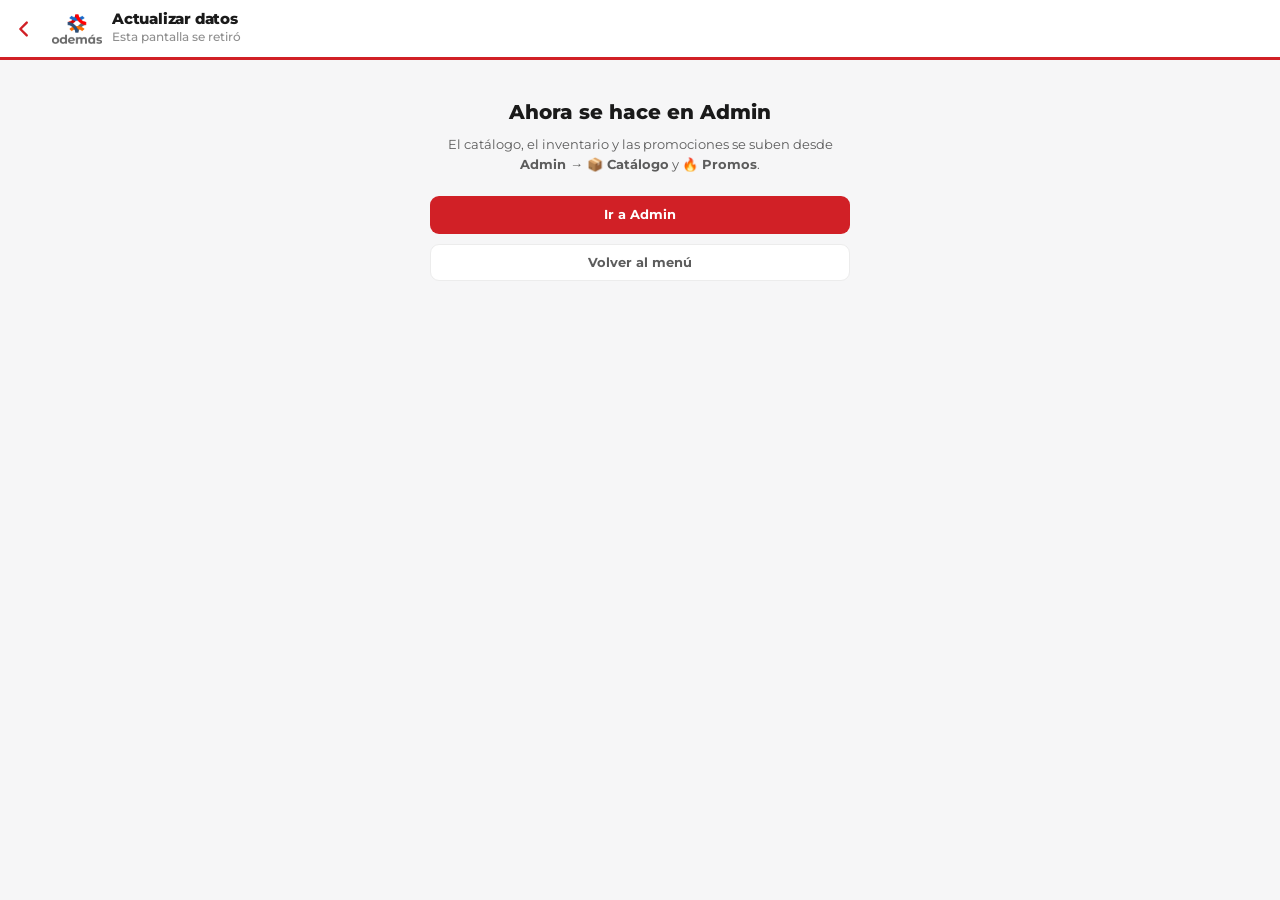
<file: actualizar_datos.html>
<!DOCTYPE html>
<html lang="es">
<head>
<meta charset="UTF-8">
<meta name="viewport" content="width=device-width, initial-scale=1.0">
<meta name="theme-color" content="#D12026">
<title>Actualizar datos · retirada</title>
<link rel="apple-touch-icon" href="logo_odemas.png">
<!-- RETIRADA el 26-sep-2026 en esta copia, como en la 1217 el 22-sep (decisión de Ángel).
     Era el autoservicio para subir el Informe de Artículos y el CEA de
     promociones. Ninguna pantalla la enlazaba ya: Admin → 📦 Catálogo y
     🔥 Promos hacen lo mismo, con los permisos de Admin.
     Se deja esta página y no se borra el archivo para que quien la tenga en
     favoritos no caiga en un 404: aquí se le dice a dónde ir. No hace ninguna
     carga, no lee la sesión y no está en el service worker.
     La versión completa sigue en el historial de git (antes de v32). -->
<link rel="stylesheet" href="./estilo.css">
<style>
  body{ margin:0; font-family:'Montserrat',sans-serif; background:var(--fondo); color:var(--tinta); }
  main{ max-width:420px; margin:0 auto; padding:40px 20px; text-align:center; }
  h2{ font-size:var(--t-xl); font-weight:800; margin:0 0 10px; }
  p{ font-size:var(--t-md); color:var(--tinta-2); line-height:1.55; margin:0 0 22px; }
  .acciones{ display:flex; flex-direction:column; gap:10px; }
</style>
</head>
<body>
<header class="barra">
  <a href="index.html" class="barra-volver" title="Menú" aria-label="Volver al menú">
    <svg viewBox="0 0 24 24" fill="none" stroke="currentColor" stroke-width="2.6" stroke-linecap="round" stroke-linejoin="round"><path d="M15 5l-7 7 7 7"/></svg>
  </a>
  <img class="barra-logo" src="logo_odemas.png" alt="Odemás">
  <div class="barra-txt">
    <h1 class="barra-titulo">Actualizar datos</h1>
    <p class="barra-sub">Esta pantalla se retiró</p>
  </div>
</header>
<main>
  <h2>Ahora se hace en Admin</h2>
  <p>El catálogo, el inventario y las promociones se suben desde
     <b>Admin → 📦 Catálogo</b> y <b>🔥 Promos</b>.</p>
  <div class="acciones">
    <a class="btn btn-primario" href="admin.html">Ir a Admin</a>
    <a class="btn btn-secundario" href="index.html">Volver al menú</a>
  </div>
</main>
</body>
</html>
</file>
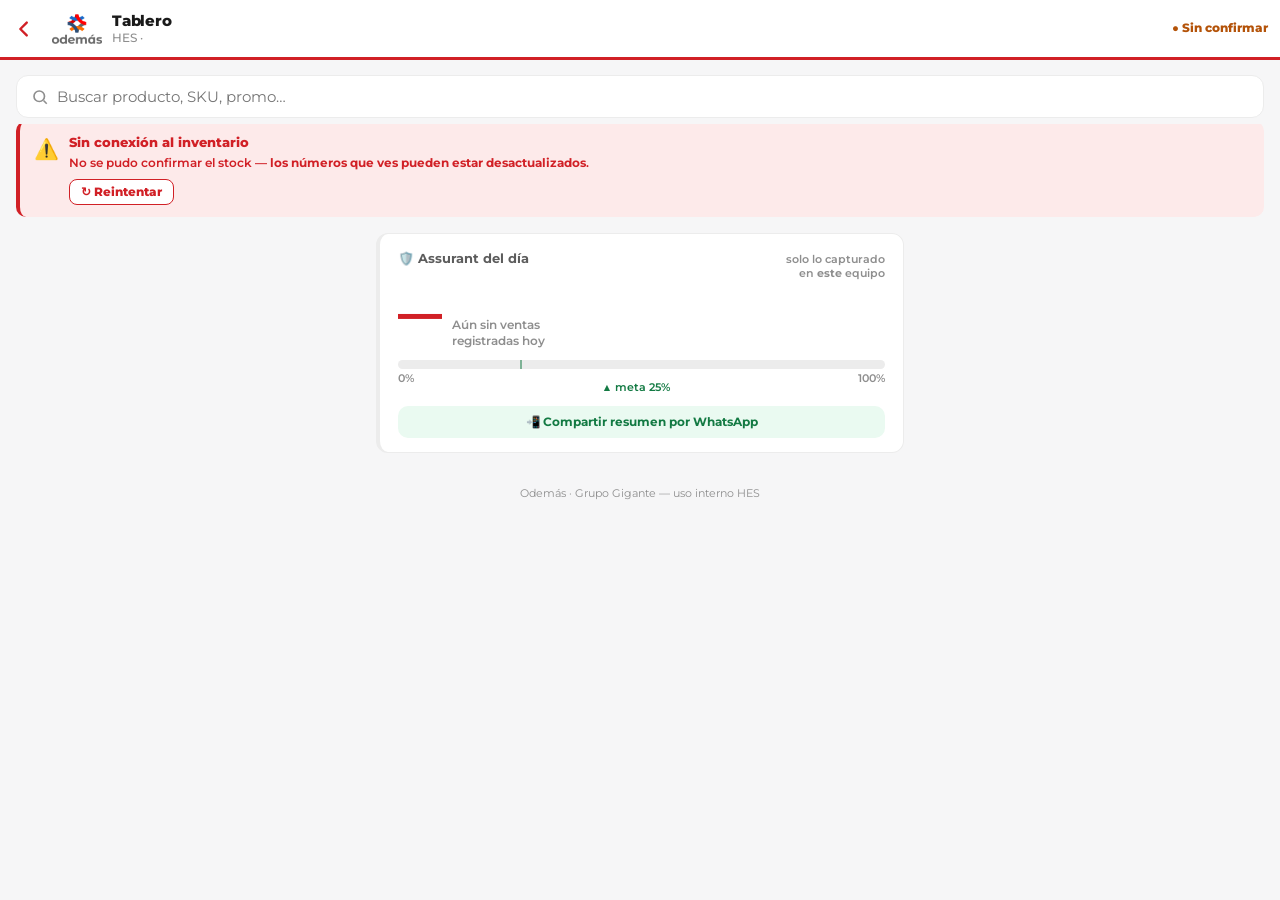
<file: tablero.html>
<!DOCTYPE html>
<html lang="es">
<head>
<meta charset="UTF-8">
<meta name="viewport" content="width=device-width, initial-scale=1.0, maximum-scale=1.0">
<meta name="theme-color" content="#D12026">
<title>Tablero del Equipo · Odemás</title>
<link rel="manifest" href="manifest.json">
<link rel="apple-touch-icon" href="icon-192.png">
<meta name="apple-mobile-web-app-capable" content="yes">
<meta name="apple-mobile-web-app-status-bar-style" content="default">
<meta name="apple-mobile-web-app-title" content="Tablero">
<link rel="stylesheet" href="./estilo.css">
<style>
  /* Montserrat desde el propio repo, NO del CDN de Google (8-ago-2026).
     En la tienda la señal falla, y con el CDN caído el tablero se dibujaba con
     la letra por defecto del sistema: los precios cambiaban de ancho, las
     tarjetas se descuadraban y nadie sabía por qué. Es la misma razón por la
     que spec-cards la lleva dentro desde julio.
     `swap` y no `block`: aquí importa más ver el precio ya —aunque sea un
     instante con otra letra— que esperar a que cargue. */
  @font-face{
    font-family:'Montserrat';
    src:url('./fuentes/Montserrat.woff2') format('woff2');
    font-weight:400 800; font-display:swap;
  }
</style>
<script src="https://cdn.onesignal.com/sdks/web/v16/OneSignalSDK.page.js" defer></script>
<style>
  * { box-sizing: border-box; margin: 0; padding: 0; -webkit-tap-highlight-color: transparent; }
  :root {
    /* Colores, escala de letra, radios y sombras: los de estilo.css (desde el
       22-sep-2026). Este :root carga DESPUÉS de estilo.css, así que todo lo que
       se redefina aquí lo pisa: hasta esa fecha pisaba --t-lg (14 en vez de 15)
       y --t-xl (19 en vez de 20), y el tablero no usaba la escala común aunque
       lo pareciera. Aquí solo va lo que es del tablero. */

    /* El % del Assurant: la única cifra fuera de la escala, a propósito. Es el
       KPI crítico y se lee desde el mostrador. */
    --t-kpi:44px;

    --mono:ui-monospace,SFMono-Regular,Menlo,'Cascadia Mono',monospace;

    /* Solo del tablero, con los mismos valores que en Captura */
    --preventa:#7c3aed; --preventa-bg:#f3effe;   /* preventa y traspaso */
    --atencion-borde:#f7c9a6;       /* borde de la franja de avisos */

    /* Colores por ESTADO de existencia. Son semánticos: no decoran, dicen qué
       se puede hacer con el producto. El azul de "se trae de otra tienda" es
       deliberado — no es una alarma, es una acción; en rojo competiría con el
       precio y se leería "problema" donde hay una venta que se cierra igual.
       Son alias de los de estilo.css: el significado es el mismo en todas las
       pantallas. «No hay» en --tinta-2 y no en -3: con -3 bajaba de 3.4 a 2.9
       de contraste. */
    --e-hay:var(--ok);          --e-hay-bg:var(--ok-bg);
    --e-piso:var(--atencion);   --e-piso-bg:var(--atencion-bg);
    --e-50:var(--alerta);       --e-50-bg:var(--alerta-bg);
    --e-traer:var(--info);      --e-traer-bg:var(--info-bg);
    --e-no:var(--tinta-2);      --e-no-bg:var(--mosaico);
  }
  body { font-family:'Montserrat',sans-serif; background:var(--fondo); color:var(--tinta); padding-bottom:40px; }

  /* El encabezado es el común de estilo.css (.barra) desde el 22-sep-2026. */
  #liveWarning { display:none; align-items:flex-start; gap:10px; background:var(--atencion-bg);
    border-left:4px solid var(--naranja); margin:0 16px 8px; border-radius:10px;
    padding:12px 14px; font-size:var(--t-sm); line-height:1.5; }
  #liveWarning.visible { display:flex; }
  #liveWarning .lw-icon { font-size:var(--t-xl); flex-shrink:0; margin-top:1px; }
  /* Solo el título va en bloque: los <b> dentro del mensaje deben quedar en línea */
  #liveWarningTitulo { font-size:var(--t-md); font-weight:800; color:var(--rojo); display:block; margin-bottom:2px; }
  #liveWarning p { color:var(--atencion); font-weight:600; margin:0; }
  #liveWarning.err { background:var(--alerta-bg); border-color:var(--rojo); }
  #liveWarning.err p { color:var(--rojo); }

  /* ---------- Buscador ---------- */
  .search-wrap { position:sticky; top:63px; /* alto de .barra: 60 + 3 de la raya roja */ z-index:25; background:var(--fondo); padding:12px 16px 6px; }
  .search { display:flex; align-items:center; gap:8px; background:var(--superficie); border:1.5px solid var(--linea);
    border-radius:12px; padding:11px 14px; }
  .search:focus-within { border-color:var(--rojo); }
  .search input { border:none; outline:none; flex:1; font-family:inherit; font-size:var(--t-lg); background:transparent; }
  .search svg { flex-shrink:0; color:var(--tinta-3); }

  /* ---------- Filtros (chips) ---------- */
  .chips { display:flex; gap:8px; overflow-x:auto; padding:8px 16px 4px; -ms-overflow-style:none; scrollbar-width:none; }
  .chips::-webkit-scrollbar { display:none; }
  .chip {
    flex-shrink:0; border:1.5px solid var(--linea); background:var(--superficie); color:var(--tinta-2);
    font-family:inherit; font-size:var(--t-md); font-weight:600; padding:8px 14px; border-radius:20px;
    cursor:pointer; white-space:nowrap; transition:.12s;
  }
  .chip .n { font-size:var(--t-sm); opacity:.6; margin-left:3px; }
  .chip.active { background:var(--rojo); color:var(--superficie); border-color:var(--rojo); }

  /* ---------- Contenido ---------- */
  main { padding:8px 16px 0; max-width:560px; margin:0 auto; }
  .grupo-titulo { font-size:var(--t-sm); font-weight:700; color:var(--tinta-3); text-transform:uppercase;
    letter-spacing:.5px; margin:18px 4px 8px; }

  .card { background:var(--superficie); border:1px solid var(--linea); border-left-width:4px;
    border-radius:12px; padding:13px 15px; margin-bottom:10px; }
  .card.alta { box-shadow:0 2px 10px rgba(209,32,38,.07); }
  .card.t-promo  { border-left-color:var(--naranja); }
  .card.t-bundle { border-left-color:var(--ok); }
  .card.t-eol   { border-left-color:var(--rojo); }
  .card.t-nov   { border-left-color:var(--azul); }
  .card.t-aviso { border-left-color:var(--ok); }
  .card.t-trans { border-left-color:var(--preventa); }

  .card .top { display:flex; align-items:flex-start; gap:8px; }
  .card h3 { font-size:var(--t-lg); font-weight:700; line-height:1.3; flex:1; }
  /* Título de las tarjetas de promo y precio regular: va solo, sin la fila
     .top, porque el peso visual ahora lo carga el precio de abajo. */
  .card h3.t-titulo { flex:none; margin:0 0 7px; font-size:var(--t-md); }
  .badge.b-promo { background:var(--alerta-bg); color:var(--rojo); }
  .tag { font-size:var(--t-xs); font-weight:800; text-transform:uppercase; letter-spacing:.4px;
    padding:3px 7px; border-radius:6px; flex-shrink:0; }
  .tag.promo  { background:var(--atencion-bg); color:var(--atencion); }
  .tag.bundle { background:var(--ok-bg); color:var(--ok); }
  .tag.eol   { background:var(--alerta-bg); color:var(--rojo); }
  .tag.nov   { background:var(--info-bg); color:var(--azul); }
  .tag.aviso { background:var(--ok-bg); color:var(--ok); }
  .tag.trans { background:var(--preventa-bg); color:var(--preventa); }
  .card p.det { font-size:var(--t-md); color:var(--tinta-2); line-height:1.45; margin-top:6px; }
  .card p.warn { font-size:var(--t-sm); color:var(--rojo); line-height:1.4; margin-top:8px;
    background:var(--alerta-bg); padding:6px 9px; border-radius:7px; font-weight:600; }

  .meta { display:flex; align-items:center; gap:10px; flex-wrap:wrap; margin-top:9px; }
  .precio { font-size:var(--t-lg); font-weight:800; color:var(--rojo); }
  .precio .antes { font-size:var(--t-sm); color:var(--tinta-3); text-decoration:line-through; font-weight:600; margin-right:6px; }
  .badge { font-size:var(--t-sm); font-weight:700; padding:3px 8px; border-radius:6px; background:var(--fondo); color:var(--tinta-2); }
  .badge.urge { background:var(--alerta-bg); color:var(--rojo); }
  /* Tramo intermedio de vigencia: queda esta quincena, no esta semana. */
  .badge.pronto { background:var(--e-piso-bg); color:var(--e-piso); }
  .badge.ok { background:var(--ok-bg); color:var(--ok); }
  /* Existencias dentro de la tarjeta de promo: verde hay, ámbar quedan pocas,
     rojo no hay. Va primero en la fila de badges para que se vea antes que el
     precio — de nada sirve la promo si no queda pieza. */
  .badge.stock-b.hay  { background:var(--ok-bg); color:var(--ok); }
  .badge.stock-b.poco { background:var(--atencion-bg); color:var(--atencion); }
  .badge.stock-b.sin  { background:var(--alerta-bg); color:var(--rojo); }
  /* Agotado en tienda pero vendible: se pide a otra sucursal. Morado para que
     no se confunda con "no hay" ni con "quedan pocas". */
  .badge.stock-b.traer{ background:var(--preventa-bg); color:var(--preventa); }

  /* ---------- Inventario ---------- */
  .inv-row { display:flex; align-items:center; gap:12px; background:var(--superficie); border:1px solid var(--linea);
    border-radius:10px; padding:11px 14px; margin-bottom:8px; }
  .inv-info { flex:1; min-width:0; }
  .inv-info h4 { font-size:var(--t-md); font-weight:700; }
  .inv-info span { font-size:var(--t-sm); color:var(--tinta-3); }
  .stock { text-align:center; flex-shrink:0; }
  .stock .num { font-size:var(--t-xl); font-weight:800; line-height:1; }
  .stock .lbl { font-size:var(--t-xs); color:var(--tinta-3); text-transform:uppercase; letter-spacing:.5px; }
  .stock.ok .num { color:var(--ok); }
  .stock.bajo .num { color:var(--atencion); }
  .stock.cero .num { color:var(--rojo); }
  .exh { font-size:var(--t-xs); font-weight:700; color:var(--azul); background:var(--info-bg);
    padding:4px 8px; border-radius:7px; flex-shrink:0; white-space:nowrap; }
  .exh.eol-ready { background:var(--ok-bg); color:var(--ok); }
  .exh.eol-pend { background:var(--atencion-bg); color:var(--atencion); }
  /* Precio de promoción dentro de la fila de inventario: el asesor ve las
     piezas y a cuánto se vende sin cambiar de pestaña. */
  .exh.promo-b { background:var(--alerta-bg); color:var(--rojo); }
  .card.t-eol.listo { border-left-color:var(--ok); background:var(--ok-bg); box-shadow:0 2px 10px rgba(26,140,78,.10); }
  .eol-status { font-size:var(--t-xs); font-weight:800; text-transform:uppercase; letter-spacing:.4px; padding:3px 7px; border-radius:6px; flex-shrink:0; }
  .eol-status.pend { background:var(--atencion-bg); color:var(--atencion); }
  .eol-status.agot { background:var(--fondo); color:var(--tinta-3); }
  .dot { width:9px; height:9px; border-radius:50%; flex-shrink:0; }
  .dot.ok{background:var(--ok);} .dot.bajo{background:var(--naranja);} .dot.cero{background:var(--rojo);}
  /* ---- Selector seguro + MSI ---- */
  .seg-sel { margin-top:8px; }
  .seg-chips { display:flex; gap:6px; flex-wrap:wrap; margin:9px 0 0; }
  /* Datos de referencia (SKU, exhibición, meses): presentes pero en voz baja,
     para que el precio y las piezas se lean primero. */
  .t-ref { font-size:var(--t-xs); color:var(--tinta-3); line-height:1.5; margin-top:7px; }
  .t-ref b { color:var(--tinta-3); font-weight:700; }
  .seg-chip { border:1.5px solid var(--linea); background:var(--superficie); color:var(--tinta-2);
    font-family:inherit; font-size:var(--t-sm); font-weight:700; padding:6px 13px;
    border-radius:20px; cursor:pointer; transition:.12s; }
  .seg-chip.active { background:var(--azul); color:var(--superficie); border-color:var(--azul); }
  .seg-desglose { display:flex; align-items:baseline; flex-wrap:wrap; gap:4px; margin-bottom:0; }
  .seg-incluye { flex-basis:100%; font-size:var(--t-sm); font-weight:700; color:var(--ok); margin-top:1px; }
  .seg-precio-total { font-size:var(--t-2xl); font-weight:800; color:var(--rojo); line-height:1.15;
    font-variant-numeric:tabular-nums; letter-spacing:-.01em; }
  /* Precio regular tachado, junto al de promo: el ahorro se ve sin buscarlo. */
  .precio-reg { font-size:var(--t-md); font-weight:700; color:var(--tinta-3); text-decoration:line-through;
    font-variant-numeric:tabular-nums; }
  .precio-linea { display:flex; align-items:baseline; gap:8px; flex-wrap:wrap; }
  .seg-prod { font-size:var(--t-lg); font-weight:700; color:var(--tinta-3); }
  .seg-op { font-size:var(--t-md); color:var(--tinta-3); font-weight:600; white-space:nowrap; }
  .seg-msi { margin-top:8px; display:flex; flex-wrap:wrap; gap:6px; }
  /* Los MSI son argumento de venta, no letra pequeña: el cliente pregunta
     "¿en cuánto me sale al mes?" antes que el precio de contado. Suben de 11 px
     al paso `md` de la escala y ganan aire. (8-ago-2026) */
  .msi-badge { display:inline-block; font-size:var(--t-md); font-weight:700;
    padding:6px 11px; border-radius:var(--r-sm); line-height:1.35; }
  /* La cuota mensual, que es el dato que se dice en voz alta, un punto más. */
  .msi-badge b { font-size:var(--t-lg); font-weight:800; font-variant-numeric:tabular-nums; }
  .msi-6  { background:var(--ok-bg); color:var(--ok); }
  .msi-12 { background:var(--info-bg); color:var(--azul); }
  .msi-18 { background:var(--atencion-bg); color:var(--atencion); }

  .empty { text-align:center; color:var(--tinta-3); font-size:var(--t-md); padding:40px 20px; }
  footer { text-align:center; font-size:var(--t-xs); color:var(--tinta-3); margin-top:24px; padding:0 16px; }
  .promo-toolbar { display:flex; align-items:center; justify-content:space-between; gap:12px; padding:8px 16px 4px; }
  .promo-toolbar span { font-size:var(--t-sm); color:var(--tinta-3); font-weight:600; }
  /* Secundario (22-sep-2026): era un botón rojo sólido, lo más llamativo de
     la pantalla, y lo que el asesor viene a ver es el precio, no recargar. */
  .promo-toolbar button { font-family:inherit; font-size:var(--t-sm); font-weight:700; flex-shrink:0;
    background:var(--superficie); color:var(--tinta-2); border:1.5px solid var(--linea);
    border-radius:var(--r-sm); padding:7px 12px; cursor:pointer; }
  .promo-toolbar button:disabled { opacity:.5; }
  @keyframes spin { to { transform:rotate(360deg); } }
  .promo-toolbar button.girando { animation:spin .7s linear infinite; }
  .btn-apartar { width:100%; margin-top:10px; border:none; border-radius:var(--r-sm);
    padding:9px; font-family:inherit; font-size:var(--t-sm); font-weight:800;
    background:var(--e-traer-bg); color:var(--e-traer); cursor:pointer; }

  /* ---- Tarjeta de producto (8-ago-2026) ----
     Blanca a propósito: el color vive en la pastilla de estado y en el precio.
     Con 79 tarjetas seguidas, teñir cada una convierte la lista en un mosaico y
     entonces el color deja de significar algo. */
  .card.prod { border-left-width:1px; border-radius:var(--r-md); padding:14px 15px;
    box-shadow:var(--sombra); border-color:var(--linea); }
  .prod-top { display:flex; justify-content:space-between; align-items:flex-start; gap:11px; }
  .prod-nom { flex:1; min-width:0; }
  .prod-nom h3 { font-size:var(--t-lg); font-weight:700; line-height:1.3; letter-spacing:-.005em; }

  /* El SKU: arriba, monoespaciado y tocable para copiar */
  /* SKU y sello de promo en la misma línea, encima del nombre */
  .prod-eyebrow { display:flex; align-items:center; gap:6px; flex-wrap:wrap; margin-bottom:3px; }
  .prod-eyebrow .badge { padding:2px 7px; }
  .sku-eyebrow { font-family:var(--mono); font-size:var(--t-sm); font-weight:600; color:var(--tinta-2);
    letter-spacing:.02em; background:var(--mosaico); border:none; padding:2px 7px; border-radius:5px;
    cursor:pointer; font-feature-settings:'tnum'; }
  .sku-eyebrow:active { background:var(--linea); }
  .sku-eyebrow.copiado { background:var(--e-hay-bg); color:var(--e-hay); }
  .sku-eyebrow.copiado::after { content:' ✓'; font-family:'Montserrat',sans-serif; font-weight:800; }

  /* Pastilla de estado: el número grande es lo segundo que se mira tras el precio */
  .pastilla { border-radius:11px; padding:7px 11px; text-align:center; flex-shrink:0;
    min-width:66px; display:block; }
  .pastilla b { display:block; font-size:var(--t-xl); font-weight:800; line-height:1.05;
    font-variant-numeric:tabular-nums; }
  .pastilla span { display:block; font-size:var(--t-xs); font-weight:800; text-transform:uppercase;
    letter-spacing:.05em; margin-top:1px; }
  .pastilla.p-hay   { background:var(--e-hay-bg);   color:var(--e-hay); }
  .pastilla.p-piso  { background:var(--e-piso-bg);  color:var(--e-piso); }
  .pastilla.p-50    { background:var(--e-50-bg);    color:var(--e-50); }
  .pastilla.p-traer { background:var(--e-traer-bg); color:var(--e-traer); }
  .pastilla.p-no    { background:var(--e-no-bg);    color:var(--e-no); }

  /* El porcentaje de ahorro, junto al precio que pinta segSelector */
  .ah { font-size:var(--t-sm); font-weight:800; color:var(--e-hay);
    background:var(--e-hay-bg); padding:2px 7px; border-radius:5px; white-space:nowrap; }

  /* Los tres chips de seguro caben en UNA fila. Antes se envolvían a dos
     —"+ 2 años" se caía solo abajo— y la tarjeta crecía sin motivo: con 79
     seguidas, esa línea de más son dos pantallas extra de scroll. */
  .card.prod .seg-chips { flex-wrap:nowrap; gap:6px; }
  .card.prod .seg-chip { flex:1; padding:7px 4px; font-size:var(--t-sm);
    border-radius:var(--r-sm); white-space:nowrap; line-height:1.25; }
  /* El costo del seguro, dentro del chip y en su propia línea: cabe en móvil y
     deja el nombre del plazo legible. */
  .card.prod .seg-chip i { display:block; font-style:normal; font-size:var(--t-xs);
    font-weight:800; opacity:.75; font-variant-numeric:tabular-nums; }

  /* Compartir vuelve al pie, a la derecha del estado, en vez de ocupar todo el
     ancho: es una acción secundaria y estaba pesando como la principal. */
  .card.prod .btn-wa { width:auto; margin:0; padding:6px 12px; font-size:var(--t-sm);
    border-radius:var(--r-sm); flex-shrink:0; }
  .prod-pie { display:flex; justify-content:space-between; align-items:center; gap:8px;
    margin-top:11px; padding-top:10px; border-top:1px solid var(--linea);
    font-size:var(--t-xs); color:var(--tinta-3); }

  /* Aviso único de vigencia, cuando todas las promos vencen el mismo día */
  .vig-barra { padding:0 16px 6px; }
  .vig-todas { display:inline-block; font-size:var(--t-sm); font-weight:700; color:var(--tinta-2);
    background:var(--e-no-bg); padding:5px 11px; border-radius:var(--r-sm); }
  .vig-todas.pronto { background:var(--e-piso-bg); color:var(--e-piso); }
  .vig-todas.urge { background:var(--alerta-bg); color:var(--rojo); }

  /* ---- Cabecera de sección (sustituye a la barra de chips, 8-ago-2026) ---- */
  .sec-bar { display:flex; align-items:center; gap:6px; padding:10px 16px 4px; }
  .sec-volver { background:none; border:none; color:var(--rojo); font-size:var(--t-2xl); line-height:1;
    font-weight:700; cursor:pointer; padding:0 8px 3px 0; }
  .sec-tit { font-size:var(--t-lg); font-weight:800; }

  /* ---- Tarjetas de Inicio ---- */
  .ir-grid { display:flex; flex-direction:column; gap:10px; margin-bottom:4px; }
  .ir-card { display:flex; align-items:center; gap:14px; width:100%; text-align:left;
    background:var(--superficie); border:1px solid var(--linea); border-radius:var(--r-md);
    padding:12px 16px 12px 12px; font-family:inherit; cursor:pointer; box-shadow:var(--sombra); }
  .ir-card:active { transform:scale(.99); }
  .ir-card .mosaico { font-size:var(--t-xl); }  /* el emoji de respaldo, si el PNG no carga */
  .ir-txt { flex:1; min-width:0; }
  .ir-txt b { display:block; font-size:var(--t-lg); font-weight:800; color:var(--tinta); }
  .ir-txt span { display:block; font-size:var(--t-sm); color:var(--tinta-3); font-weight:600; margin-top:2px; }
  .ir-txt span.sub-alerta { color:var(--alerta); }
  .ir-card .cifra { flex-shrink:0; }

  /* ---- Nombre del producto (22-sep-2026, nombres.js) ----
     Modelo en grande, versión y color abajo, y la descripción del sistema al
     final en chico: es la que trae la etiqueta de la caja. */
  .nom .nom-modelo { display:block; }
  .nom .nom-ficha { display:block; font-size:var(--t-sm); font-weight:600; color:var(--tinta-2); margin-top:2px; }
  .nom .nom-sis { display:block; font-family:var(--mono); font-size:var(--t-xs); font-weight:500;
    color:var(--tinta-3); margin-top:3px; letter-spacing:0; text-transform:none; }

  /* ---- Franja de avisos en Inicio ---- */
  .aviso-franja { background:var(--atencion-bg); border:1.5px solid var(--atencion-borde); border-radius:12px;
    padding:12px 14px; margin-bottom:12px; }
  .aviso-franja h4 { font-size:var(--t-md); font-weight:800; color:var(--atencion);
    text-transform:uppercase; letter-spacing:.4px; margin-bottom:7px; }
  .aviso-franja .af-item { font-size:var(--t-md); font-weight:700; line-height:1.4; }
  .aviso-franja .af-item + .af-item { margin-top:7px; padding-top:7px; border-top:1px dashed var(--atencion-borde); }
  .aviso-franja .af-det { display:block; font-size:var(--t-sm); color:var(--tinta-2); font-weight:600; margin-top:2px; }

  /* ---- Buscador global ---- */
  .g-head { padding:10px 16px 2px; font-size:var(--t-sm); color:var(--tinta-3); font-weight:600; }
  .g-head b { color:var(--tinta); }
  .g-vacio { text-align:center; color:var(--tinta-3); font-size:var(--t-md); padding:26px 20px; }

  /* ---- Dashboard ---- */
  .att-card { padding:16px 18px 14px; }
  .att-header { display:flex; justify-content:space-between; align-items:baseline; gap:10px; margin-bottom:10px; font-size:var(--t-md); font-weight:700; color:var(--tinta-2); }
  /* De dónde salen las ventas, en la cabecera y en pequeño. Antes eran dos
     renglones sueltos a media tarjeta; es una referencia, no un dato. */
  .att-fuente { font-size:var(--t-xs); font-weight:600; color:var(--tinta-3); text-align:right; line-height:1.35; }
  /* El número y su explicación, en la MISMA línea. Apilados dejaban una franja
     vacía a la derecha del 29% que no decía nada. */
  .att-cifra { display:flex; align-items:baseline; gap:11px; margin-bottom:11px; }
  .att-rate { font-size:var(--t-kpi); font-weight:800; line-height:1; letter-spacing:-1.5px; }
  .att-sub { font-size:var(--t-sm); color:var(--tinta-3); font-weight:600; line-height:1.35; }
  /* ── Barra de meta ── */
  .att-prog { margin:0 0 12px; }
  .att-prog-track { position:relative; height:9px; background:var(--linea); border-radius:10px; overflow:hidden; }
  .att-prog-fill { height:100%; border-radius:10px; transition:.4s; }
  .att-prog-goal { position:absolute; top:0; bottom:0; left:25%; width:2.5px; background:var(--ok); opacity:.5; }
  .att-prog-lbl { display:flex; justify-content:space-between; font-size:var(--t-xs); color:var(--tinta-3); font-weight:600; margin-top:3px; }
  .att-prog-lbl .meta { color:var(--ok); }
  /* ── Equipo, dentro de la misma tarjeta y plegado ──
     Se abre con un toque y el tablero recuerda cómo lo dejaste. Plegado por
     defecto: el % del día se mira cien veces, la lista del equipo dos. */
  .att-equipo { display:flex; align-items:center; gap:7px; width:100%; background:none;
    border:none; border-top:1px solid var(--linea); margin-top:2px; padding:11px 0 3px;
    font-family:'Montserrat',sans-serif; font-size:var(--t-sm); font-weight:700; color:var(--tinta-3);
    cursor:pointer; text-align:left; }
  .att-equipo .flecha { transition:transform .18s; display:inline-block; font-size:var(--t-xs); }
  .att-equipo[aria-expanded="true"] .flecha { transform:rotate(180deg); }
  .att-equipo .cuantos { margin-left:auto; font-weight:800; color:var(--tinta-3); }
  @media (prefers-reduced-motion:reduce){ .att-equipo .flecha { transition:none; } }
  /* ── Filas del equipo ──
     `.lead-card`, `.lead-head` y `.lead-fuente` se fueron con la tarjeta aparte
     (v151): el equipo vive dentro de la del Assurant y la fuente subió a la
     cabecera. Estas tres siguen porque son la fila en sí. */
  .lead-row { display:flex; align-items:center; gap:8px; padding:7px 0; border-bottom:1px solid var(--linea); }
  .lead-row:last-of-type { border-bottom:none; }
  .lead-name { flex:1; font-size:var(--t-md); font-weight:700; }
  .lead-ventas { font-size:var(--t-sm); color:var(--tinta-3); font-weight:700; white-space:nowrap; min-width:52px; text-align:center; }
  .lead-att { font-size:var(--t-sm); font-weight:800; white-space:nowrap; min-width:80px; text-align:right; }
  .lw-btn { background:var(--superficie); border:1.5px solid var(--naranja); color:var(--atencion); border-radius:8px;
    padding:5px 11px; font-family:'Montserrat',sans-serif; font-size:var(--t-sm); font-weight:800; cursor:pointer; margin-top:7px; }
  #liveWarning.err .lw-btn { border-color:var(--rojo); color:var(--rojo); }
  /* Los botones ✓ Con seguro / ✗ Sin seguro se retiraron en v151 junto con el
     ajuste manual que alimentaban. Ver el comentario de `attTotal`. */
  /* ---- WhatsApp share ---- */
  .btn-wa { display:flex; align-items:center; justify-content:center; gap:6px; background:var(--ok-bg); color:var(--ok); border:none; border-radius:10px; padding:9px 14px; font-family:'Montserrat',sans-serif; font-size:var(--t-sm); font-weight:700; cursor:pointer; margin-top:10px; width:100%; }

  /* ── Cotización (6-sep-2026) ──────────────────────────────────────────
     Sumar varios artículos para decirle al cliente el total. NO cobra nada:
     es la cuenta que hoy se hace en la calculadora del celular, con el riesgo
     de olvidar un seguro o teclear un precio de otro producto. */
  .btn-cot { display:flex; align-items:center; justify-content:center; background:var(--info-bg);
    color:var(--azul); border:none; border-radius:var(--r-sm); font-weight:800;
    cursor:pointer; width:auto; margin:0; padding:6px 12px; font-size:var(--t-sm);
    flex-shrink:0; }
  .btn-cot.puesto { background:var(--ok-bg); color:var(--ok); }
  /* Barra fija abajo: con el cliente delante, el total tiene que estar a la
     vista sin buscarlo. Solo aparece cuando hay algo que sumar. */
  .cot-bar { position:fixed; left:0; right:0; bottom:0; z-index:60; display:none;
    align-items:center; gap:10px; padding:11px 14px calc(11px + env(safe-area-inset-bottom));
    background:var(--superficie); border-top:2px solid var(--azul); box-shadow:0 -4px 16px rgba(0,0,0,.10); }
  .cot-bar.show { display:flex; }
  .cot-bar .n { font-size:var(--t-sm); color:var(--tinta-2); font-weight:700; }
  .cot-bar .tot { font-size:var(--t-xl); font-weight:800; color:var(--azul); line-height:1.1; }
  .cot-bar button { border:none; border-radius:var(--r-sm); font-weight:800; cursor:pointer;
    padding:10px 14px; font-size:var(--t-md); background:var(--azul); color:var(--superficie); }
  .cot-linea { display:flex; align-items:flex-start; gap:10px; padding:11px 16px;
    border-bottom:1px solid var(--linea); }
  .cot-linea .txt { flex:1; min-width:0; }
  .cot-linea h4 { font-size:var(--t-md); font-weight:700; line-height:1.35; }
  .cot-linea .det { font-size:var(--t-sm); color:var(--tinta-2); margin-top:3px;
    display:flex; gap:8px; flex-wrap:wrap; align-items:baseline; }
  .cot-linea .det .seg { font-weight:800; color:var(--ok); }
  .cot-linea .imp { font-weight:800; font-size:var(--t-lg); white-space:nowrap; }
  .cot-quitar { border:none; background:var(--fondo); color:var(--tinta-3); border-radius:8px;
    width:30px; height:30px; font-size:var(--t-lg); cursor:pointer; flex-shrink:0; }
  .cot-total { display:flex; justify-content:space-between; align-items:baseline;
    padding:14px 16px; border-top:2px solid var(--linea); }
  .cot-total .lbl { font-size:var(--t-md); font-weight:700; color:var(--tinta-2); }
  .cot-total .n { font-size:var(--t-2xl); font-weight:800; color:var(--azul); }

  .eol-bundle-tip { margin-top:10px; padding:9px 11px; border-radius:9px; background:var(--atencion-bg); border:1px solid var(--atencion-borde); }
  .eol-bundle-tip .tip-lbl { font-size:var(--t-xs); font-weight:800; color:var(--atencion); text-transform:uppercase; letter-spacing:.4px; }
  .eol-bundle-tip .tip-nom { font-size:var(--t-md); font-weight:700; margin-top:2px; }
  .eol-bundle-tip .precio { font-size:var(--t-lg); }

  .combo-group { margin-bottom:16px; }
  .combo-group-lbl { font-size:var(--t-sm); font-weight:800; color:var(--atencion); margin:0 2px 8px; display:flex; align-items:center; gap:5px; }
  .combo-carousel { display:flex; gap:10px; overflow-x:auto; scroll-snap-type:x mandatory;
    -webkit-overflow-scrolling:touch; scrollbar-width:none; padding:0 2px 6px; margin:0 -2px; }
  .combo-carousel::-webkit-scrollbar { display:none; }
  .combo-slide { flex:0 0 88%; width:88%; min-width:0; scroll-snap-align:start; }
  .combo-slide .card { margin-bottom:0; height:100%; }
  .combo-dots { display:flex; justify-content:center; gap:6px; margin-top:2px; }
  .combo-dots span { width:5px; height:5px; border-radius:50%; background:var(--tinta-3); opacity:.4; }

  .bundle-desglose { margin-top:10px; }
  .dg-row { display:flex; justify-content:space-between; gap:12px; font-size:var(--t-sm); padding:3px 0; color:var(--tinta-2); align-items:baseline; }
  .dg-row > span { line-height:1.3; }
  .dg-row b { font-weight:700; color:var(--tinta); white-space:nowrap; }
  .dg-row em { color:var(--tinta-3); font-style:normal; font-size:var(--t-xs); font-weight:600; }
  .dg-sub { border-top:1px solid var(--linea); margin-top:4px; padding-top:6px; color:var(--tinta-3); font-weight:600; }
  .dg-seg span, .dg-seg b { color:var(--ok); }
  .dg-regalo span { color:var(--atencion); font-weight:600; }
  .dg-regalo b { color:var(--atencion); font-weight:700; font-size:var(--t-sm); }
  .dg-total { border-top:2px solid var(--rojo); margin-top:5px; padding-top:6px; font-size:var(--t-lg); }
  .dg-total span { font-weight:700; color:var(--tinta); }
  .dg-total b { color:var(--rojo); font-size:var(--t-lg); }

  /* ---- Preventa ---- */
  .card.t-preventa { border-left-color:var(--preventa); }
  .card.t-preventa.pv-agot { opacity:.55; }
  .pv-banner { background:var(--preventa); color:var(--superficie); border-radius:14px; padding:14px 16px; margin-bottom:14px; }
  .pv-banner-t { font-size:var(--t-lg); font-weight:800; }
  .pv-banner-s { font-size:var(--t-sm); opacity:.92; margin-top:3px; line-height:1.4; }
  .pv-banner-n { font-size:var(--t-sm); font-weight:700; margin-top:8px; background:rgba(255,255,255,.18); display:inline-block; padding:4px 10px; border-radius:8px; }
  .pv-cupo { font-size:var(--t-xs); font-weight:800; text-transform:uppercase; letter-spacing:.3px; padding:3px 8px; border-radius:6px; flex-shrink:0; white-space:nowrap; }
  .pv-cupo.ok { background:var(--ok-bg); color:var(--ok); }
  .pv-cupo.pocas { background:var(--atencion-bg); color:var(--atencion); }
  .pv-cupo.ultima { background:var(--alerta-bg); color:var(--rojo); }
  .pv-cupo.agot { background:var(--fondo); color:var(--tinta-3); }
  .pv-meta { display:flex; align-items:baseline; gap:8px; flex-wrap:wrap; margin-top:8px; }
  .pv-reg { font-size:var(--t-sm); color:var(--tinta-3); text-decoration:line-through; font-weight:600; }
  .pv-msi { font-size:var(--t-sm); color:var(--azul); font-weight:700; }
  .pv-seg { font-size:var(--t-sm); color:var(--ok); margin-top:6px; }
  .pv-btns { display:flex; gap:8px; margin-top:10px; }
  /* Acotado a la preventa (22-sep-2026). Estaba como `.btn-apartar` a secas y,
     por ir más abajo en el archivo, pisaba al de la l. ~223: TODAS las
     tarjetas de producto salían con un botón morado sólido —tres o cuatro por
     pantalla— cuando el diseño era el azul suave de "se trae de otra tienda". */
  .pv-btns .btn-apartar { flex:1; margin-top:0; background:var(--azul); color:var(--superficie); border-radius:10px;
    padding:10px; font-size:var(--t-md); font-weight:700; }
  .pv-btns .btn-apartar:disabled { background:var(--linea); color:var(--tinta-3); cursor:default; }
  .btn-wa.pv-wa { width:auto; margin-top:0; padding:9px 14px; flex-shrink:0; }
  .ap-card { border-left-width:4px; }
  .ap-card.t-pre  { border-left-color:var(--preventa); }
  .ap-card.t-tras { border-left-color:var(--azul); }
  .ap-card.t-tarde{ border-left-color:var(--rojo); background:var(--superficie); }
  .ap-traspaso { font-size:var(--t-xs); color:var(--tinta-2); font-weight:600; margin-top:3px; }
  .ap-traspaso .tarde { color:var(--rojo); font-weight:800; }
  .ap-row { display:flex; align-items:center; gap:10px; padding:11px 14px; }
  .ap-est { font-size:var(--t-xs); font-weight:800; text-transform:uppercase; padding:3px 8px; border-radius:6px; background:var(--preventa-bg); color:var(--preventa); flex-shrink:0; }
  .ap-est.asg { background:var(--atencion-bg); color:var(--atencion); }
  .ap-est.ent { background:var(--ok-bg); color:var(--ok); }
  .ap-est.can { background:var(--fondo); color:var(--tinta-3); }
  /* La serie en monoespaciada: se lee contra la etiqueta de la caja dígito a
     dígito, y en tipografía proporcional el 0/O y el 1/I se confunden. */
  .ap-serie { font-size:var(--t-sm); font-weight:700; color:var(--tinta); font-family:ui-monospace,SFMono-Regular,Menlo,monospace;
              background:var(--fondo); border-radius:5px; padding:2px 6px; display:inline-block; margin-top:4px; letter-spacing:.3px; }
  .ap-acc { display:flex; gap:7px; margin-top:9px; }
  .btn-ap { flex:1; border:none; border-radius:9px; padding:9px; font-family:inherit; font-size:var(--t-md); font-weight:700; cursor:pointer; }
  .btn-ap.asignar { background:var(--atencion-bg); color:var(--atencion); }
  .btn-ap.entregar { background:var(--ok); color:var(--superficie); }
  .btn-ap.gris { background:var(--fondo); color:var(--tinta-3); flex:0 0 auto; padding:9px 12px; }
  .btn-ap:disabled { background:var(--fondo); color:var(--tinta-3); cursor:default; }

  /* ---- Modal apartado ---- */
  .ap-modal { display:none; position:fixed; inset:0; background:rgba(0,0,0,.45); z-index:200; align-items:flex-end; justify-content:center; }
  .ap-modal.show { display:flex; }
  .ap-box { background:var(--superficie); width:100%; max-width:480px; border-radius:18px 18px 0 0; padding:18px 18px 24px; max-height:92vh; overflow-y:auto; }
  .ap-head { display:flex; align-items:flex-start; justify-content:space-between; gap:10px; margin-bottom:14px; }
  .ap-title { font-size:var(--t-lg); font-weight:800; line-height:1.25; }
  .ap-sub { font-size:var(--t-sm); color:var(--tinta-3); font-weight:600; margin-top:2px; }
  .ap-close { background:none; border:none; font-size:var(--t-xl); color:var(--tinta-3); cursor:pointer; line-height:1; }
  .ap-lbl { display:block; font-size:var(--t-sm); font-weight:700; color:var(--tinta-3); text-transform:uppercase; letter-spacing:.4px; margin:10px 2px 5px; }
  .ap-inp { width:100%; border:1.5px solid var(--linea); border-radius:11px; padding:12px 14px; font-family:inherit; font-size:var(--t-lg); outline:none; }
  .ap-inp:focus { border-color:var(--preventa); }
  /* Quién aparta: se muestra, no se edita */
  .ap-quien { border:1.5px solid var(--linea); border-radius:11px; padding:12px 14px;
    font-size:var(--t-lg); font-weight:700; background:var(--fondo); color:var(--tinta-2); }
  .ap-toggle { display:flex; align-items:center; gap:9px; font-size:var(--t-md); margin:16px 2px 4px; cursor:pointer; }
  .ap-toggle input { width:20px; height:20px; accent-color:var(--ok); }
  .ap-guardar { width:100%; background:var(--preventa); color:var(--superficie); border:none; border-radius:12px; padding:14px; font-family:inherit; font-size:var(--t-lg); font-weight:800; cursor:pointer; margin-top:18px; }
  .ap-guardar:disabled { background:var(--preventa); opacity:.4; }
</style>
</head>
<body>
<script src="./continuidad.js"></script>
<script src="./nombres.js"></script>

<header class="barra">
  <a href="index.html" class="barra-volver" title="Menú" aria-label="Volver al menú">
    <svg viewBox="0 0 24 24" fill="none" stroke="currentColor" stroke-width="2.6" stroke-linecap="round" stroke-linejoin="round"><path d="M15 5l-7 7 7 7"/></svg>
  </a>
  <img class="barra-logo" src="logo_odemas.png" alt="Odemás">
  <div class="barra-txt">
    <h1 class="barra-titulo">Tablero</h1>
    <p class="barra-sub" id="headerStoreSub">HES · ---</p>
  </div>
  <!-- El estado del inventario. Lo escribe pintarEstado(); el texto de
       #liveWarning le dice al asesor que espere a ver "En vivo" aquí. -->
  <div class="estado" id="updated"><b>—</b></div>
  <!-- Campana en SVG y no emoji: a un emoji no se le cambia el color, y
       suscrito o no se veía igual de amarilla (22-sep-2026). -->
  <button id="btnBell" class="barra-accion" onclick="activarNotifs()" title="Activar avisos push" aria-label="Notificaciones">
    <svg viewBox="0 0 24 24" fill="none" stroke="currentColor" stroke-width="2" stroke-linejoin="round"><path d="M6 16V11a6 6 0 0112 0v5l1.5 2h-15z"/><path d="M10 20.5a2 2 0 004 0" stroke-linecap="round"/></svg>
  </button>
</header>

<div class="search-wrap">
  <div class="search">
    <svg width="18" height="18" viewBox="0 0 24 24" fill="none" stroke="currentColor" stroke-width="2.2"><circle cx="11" cy="11" r="7"/><path d="M21 21l-4.3-4.3"/></svg>
    <input id="q" type="search" placeholder="Buscar producto, SKU, promo…" autocomplete="off">
  </div>
</div>

<div id="secBar"></div>

<div id="liveWarning">
  <span class="lw-icon">⚠️</span>
  <div>
    <b id="liveWarningTitulo">Inventario sin confirmar</b>
    <p id="liveWarningMsg">Conectando… no cotices piezas al cliente hasta ver <b style="color:var(--ok)">● en vivo</b> arriba</p>
  </div>
</div>

<main id="app"></main>

<footer id="tbFooter">Odemás · Grupo Gigante — uso interno HES</footer>

<div id="apModal" class="ap-modal">
  <div class="ap-box">
    <div class="ap-head">
      <div><div class="ap-title" id="apModalTitle">Apartar</div><div class="ap-sub" id="apModalSub"></div></div>
      <button class="ap-close" onclick="cerrarApartado()">✕</button>
    </div>
    <label class="ap-lbl">Cliente</label>
    <input id="apCliente" class="ap-inp" type="text" placeholder="Nombre del cliente" autocomplete="off">
    <label class="ap-lbl">Teléfono</label>
    <input id="apTel" class="ap-inp" type="tel" inputmode="numeric" placeholder="10 dígitos" autocomplete="off">
    <!-- Último recurso: solo si el precio no está ni en el catálogo ni en las
         promociones. Sin esto el apartado se guardaría en blanco y la etiqueta
         de la caja saldría sin importe. -->
    <div id="apPrecioBox" style="display:none">
      <label class="ap-lbl">¿En cuánto se lo vendiste?</label>
      <input id="apPrecio" class="ap-inp" type="text" inputmode="decimal" placeholder="$ del ticket" autocomplete="off">
    </div>
    <div id="apTraspaso">
      <label class="ap-lbl">¿De qué tienda viene?</label>
      <input id="apOrigen" class="ap-inp" type="text" placeholder="Ej. otra tienda de la red" autocomplete="off">
      <label class="ap-lbl">¿Para cuándo se lo prometiste?</label>
      <input id="apPromesa" class="ap-inp" type="date">
    </div>
    <label class="ap-lbl">Lo aparta</label>
    <div id="apVend" class="ap-quien"></div>
    <label class="ap-lbl">N° de transacción</label>
    <input id="apTransaccion" class="ap-inp" type="text" inputmode="numeric" placeholder="Folio del ticket de pago" autocomplete="off">
    <label class="ap-toggle"><input id="apSeguro" type="checkbox"> 🛡️ El cliente se llevó <b>Seguro</b></label>
    <button id="apGuardar" class="ap-guardar" onclick="guardarApartado()">Guardar apartado</button>
  </div>
</div>

<!-- ── Cotización (6-sep-2026) ────────────────────────────────────────────
     Suma varios artículos con o sin garantía para decirle el total al cliente.
     No cobra, no aparta, no toca inventario: sustituye a la calculadora del
     celular. La barra solo aparece cuando hay algo sumado. -->
<div id="cotBar" class="cot-bar">
  <div style="flex:1;min-width:0">
    <div class="n" id="cotN">0 artículos</div>
    <div class="tot" id="cotTot">$0</div>
  </div>
  <button onclick="cotAbrir()">Ver cotización</button>
</div>

<div id="cotPanel" class="ap-modal">
  <div class="ap-box">
    <div class="ap-head">
      <div><div class="ap-title">🧾 Cotización</div>
      <div class="ap-sub">Lo que se le dice al cliente</div></div>
      <button class="ap-close" onclick="cotCerrar()" aria-label="Cerrar">✕</button>
    </div>
    <div id="cotLista" style="max-height:52vh;overflow-y:auto;margin:0 -16px"></div>
    <div class="cot-total">
      <span class="lbl">Total para el cliente</span>
      <span class="n" id="cotTotalPanel">$0</span>
    </div>
    <!-- Los MSI van sobre el TOTAL, y por eso valen aquí más que en la tarjeta:
         un reloj de $5,048 solo llega a 6 MSI, pero con un teléfono al lado la
         cuenta pasa de $20,000 y alcanza 18. Es el argumento que cierra la
         venta, y hasta ahora la cotización lo escondía. -->
    <div class="seg-msi" id="cotMsi" style="margin:0 0 10px"></div>
    <!-- Se dice lo que ESTO no es. Un total en pantalla con el cliente delante
         se puede confundir con una venta hecha, y de aquí no sale ningún
         apartado ni se descuenta ninguna pieza. -->
    <p style="font-size:var(--t-sm);color:var(--tinta-3);line-height:1.45;margin:2px 0 12px">
      Es solo la cuenta. No aparta piezas ni registra la venta: si el cliente se
      decide, la venta se captura como siempre.
    </p>
    <div style="display:flex;gap:9px">
      <button class="ap-guardar" style="flex:1;background:var(--fondo);color:var(--tinta-2)" onclick="cotVaciar()">Vaciar</button>
      <button class="ap-guardar" style="flex:2" onclick="cotCompartir()">📲 Compartir</button>
    </div>
  </div>
</div>

<script src="datos.js"></script>
<script>
const D = window.DATOS || {};
const _cfg = (function(){ try{ return JSON.parse(localStorage.getItem('odemas_store')||'null'); }catch(e){ return null; } })();

/* Sin token de escritura esta tienda puede MIRAR pero no guardar: apartar una
   pieza, marcar una entrega o registrar una venta van a fallar. Se avisa al
   abrir, no a media captura con el cliente enfrente.

   El nombre `gas_token` engaña y se conserva a propósito: ya no tiene nada que
   ver con el Apps Script, es la credencial de escritura de Supabase. La compara
   `escritura_ok_` contra `tiendas.gas_token` y la exigen 36 funciones, así que
   renombrarla aquí y no en la base dejaría a la tienda sin poder guardar. */
(function(){
  var _c = _cfg;
  if(!_c || !_c.store_id || _c.gas_token) return;
  function _pintar(){
    var b = document.createElement('div');
    b.style.cssText = 'position:sticky;top:0;z-index:99;padding:11px 14px;'
      + 'background:var(--atencion-bg);border-bottom:2px solid var(--naranja);color:var(--atencion);'
      + 'font-size:var(--t-md);font-weight:700;text-align:center;line-height:1.5';
    b.innerHTML = '⚠ Tu tienda no tiene clave de escritura: puedes consultar, '
      + 'pero no se va a guardar nada. Pídele a tu gerente que la configure en Admin.';
    document.body.insertBefore(b, document.body.firstChild);
  }
  if(document.readyState === 'loading') addEventListener('DOMContentLoaded', _pintar);
  else _pintar();
})();

const GAS_TOKEN = (_cfg && _cfg.gas_token) || '';
/* Sin sesión no se inventa una tienda. Antes esto caía a la 1217 y su nombre,
   así que una sesión rota pintaba el tablero de OTRA tienda —con su encabezado
   y su pie— en vez de mandar a entrar. */
const TIENDA_ID     = (_cfg && _cfg.store_id) || '';
const TIENDA_NOMBRE = (_cfg && _cfg.nombre)   || '';
const ROLE          = localStorage.getItem('odemas_role') || 'asesor';
/* Quién entró. Desde que se retiró el PIN de tienda, cada quien accede con su
   número de empleado, así que esto SIEMPRE existe y el tablero no tiene que
   preguntar quién es. Antes el vendedor de un apartado se tecleaba a mano y el
   mismo asesor salía como dos personas: el nombre suelto y el completo. */
const YO = (function(){ try{ return JSON.parse(localStorage.getItem('odemas_empleado')||'null'); }
                        catch(e){ return null; } })();

/* ── Quién ve Resurtir ──────────────────────────────────────────────────
   Por PUESTO, no por el permiso de Admin (decidido el 9-ago-2026). Pedirle
   mercancía al CD es trabajo de quien lleva la tienda: gerente y subgerente.
   Un asesor con el cliente enfrente necesita saber si puede vender algo o
   traerlo de otra tienda, y eso lo sigue viendo entero en Precios y en el
   buscador; la lista de pedidos no es su decisión.

   Se elige el puesto y no `admin` a propósito: son dos preguntas distintas
   —"qué haces en la tienda" y "puedes tocar la configuración"— y hoy coinciden
   por casualidad, con las mismas dos personas. El día que se separen, atarlas
   habría dado el permiso equivocado sin que nadie lo notara.

   Se compara por el PRINCIPIO de la palabra porque el mismo puesto se escribe
   de dos formas: la ficha dice "Subgerente de Tienda" y el reporte de Sonar
   "SUBGERENTE TIENDA RS". Exigir el texto exacto dejaría fuera a quien se dé
   de alta desde el otro lado. Ojo al orden de las letras: "subgerente" no
   empieza por "gerente", así que ninguno de los dos se cuela en el otro. */
const SIN_ACENTOS = new RegExp('[\\u0300-\\u036f]', 'g');
const PUESTOS_GESTION = ['gerente', 'subgerente'];
function esPuestoDeGestion_(puesto){
  // Los acentos se quitan con el rango escapado, no con los caracteres
  // combinantes escritos tal cual: invisibles en el editor, un guardado en otra
  // codificación los rompe y el filtro dejaría de quitar nada, en silencio.
  const p = String(puesto || '').toLowerCase()
              .normalize('NFD').replace(SIN_ACENTOS, '').trim();
  return PUESTOS_GESTION.some(function(x){ return p.indexOf(x) === 0; });
}

/* Sin puesto se cae en el rol, y eso NO es un agujero: es el gerente dueño de
   la tienda, que entra con el correo de la tienda y por eso no tiene ficha de
   empleado de la que sacar un puesto. Un asesor nunca llega aquí con rol de
   gerente, así que el respaldo no le abre nada.

   Es `let` porque el servidor puede desmentirlo: ver confirmarPuesto(). */
let PUEDE_GESTIONAR = (YO && YO.puesto)
  ? esPuestoDeGestion_(YO.puesto)
  : ROLE === 'gerente';

/* Un solo portero para "¿esta sección existe para quien está mirando?". Lo
   preguntan las tarjetas de Inicio, el render, el buscador y la URL: si cada
   uno lo decidiera por su cuenta, bastaría olvidar uno para que la sección
   siguiera alcanzable por ahí. */
function seccionVisible_(id){
  return id !== 'resurtir' || PUEDE_GESTIONAR;
}

/* El estado del inventario en el encabezado. Un solo lugar lo escribe: antes
   eran cuatro, cada uno con su HTML y su color, y el de "en vivo" decía
   "Live 02:25 p.m." partido en tres renglones. `clase` es el significado
   (ok · atencion · alerta), no un color. */
function pintarEstado(clase, titulo, detalle){
  const el = document.getElementById('updated');
  if(!el) return;
  el.className = 'estado ' + clase;
  // Escape propio y no esc(): esta función corre al cargar, antes de que
  // exista `esc` (const, l. ~1013), y llamarla ahí revienta la página.
  const x = s => String(s || '').replace(/[&<>"]/g, c => ({'&':'&amp;','<':'&lt;','>':'&gt;','"':'&quot;'}[c]));
  el.innerHTML = '<b>' + x(titulo) + '</b>' + x(detalle);
}
pintarEstado('atencion', 'Sin confirmar', '');
document.getElementById('liveWarning').classList.add('visible');
(function(){
  const el=document.getElementById('headerStoreSub'); if(el) el.textContent='HES '+TIENDA_ID+' · '+TIENDA_NOMBRE;
  const ft=document.getElementById('tbFooter');
  if(ft) ft.textContent='Odemás · Grupo Gigante — uso interno HES '+TIENDA_ID;

  /* La versión, en el pie. Se le PREGUNTA al service worker en vez de escribirla
     aquí: sw.js dice que es el único sitio donde vive el número, y repetirlo
     crearía dos que se separan —que es exactamente el problema que se quiso
     evitar—. Si el SW no contesta (primera carga, o navegador sin soporte) el
     pie se queda como está: es un dato de diagnóstico, no puede estorbar.

     Hace falta porque sin ella un "no me aparece el botón" es una adivinanza:
     no hay forma de saber si el código está mal o si ese teléfono se quedó con
     una copia vieja. Pasó el 7-ago-2026 con los botones de asignar serie. */
  if(!ft || !('serviceWorker' in navigator)) return;
  navigator.serviceWorker.addEventListener('message', function(ev){
    if(ev.data && ev.data.version) ft.textContent += ' · ' + ev.data.version;
  });
  navigator.serviceWorker.ready.then(function(reg){
    const sw = navigator.serviceWorker.controller || reg.active;
    if(sw) sw.postMessage('version');
  }).catch(function(){
    /* Callar es correcto aquí: `ready` no resuelve nunca si la página se abrió
       sin service worker (file://, modo incógnito, o la primera visita antes de
       registrarlo). El pie se queda sin el número y no pasa nada más — avisar
       de esto sería alarmar por no poder mostrar un dato de diagnóstico. */
  });
})();

/* ---- El día, en vivo ----
   La app queda abierta como PWA días enteros en el celular del asesor, así que
   la fecha NO se puede fijar al cargar: tocarDia() la vuelve a leer y avisa
   cuando ya cambió el día.
   Siempre fecha LOCAL: toISOString() devuelve UTC y en México (UTC-6) a partir
   de las 6 pm ya es "mañana" — las promos que vencían ese mismo día se caían
   del tablero justo en la hora pico. */
let HOY = new Date();
function hoyISO(d){
  d = d || new Date();
  return d.getFullYear() + '-' + String(d.getMonth()+1).padStart(2,'0') + '-' + String(d.getDate()).padStart(2,'0');
}
let HOY_ISO = hoyISO(HOY);
/* Vigencia por fechas d1/d2 (ambas inclusive). EXIGE fecha de fin.
   Hasta el 1-ago-2026 la regla era "sin fecha = siempre vigente", y así 132 de
   las 141 promos de la hoja —cargadas sin vigencia— se mostraban para siempre:
   el equipo seguía viendo promociones terminadas en julio. Los 20 combos
   activos sí traen fecha, así que no les afecta.
   Si algo debe verse sin caducar, se le pone una fecha lejana; no se deja vacía. */
const vigenteHoy = x => !!x.d2 && (!x.d1 || HOY_ISO >= x.d1) && HOY_ISO <= x.d2;
// Relee el reloj. true = ya es otro día (hay que re-filtrar vigencias).
function tocarDia(){
  HOY = new Date();
  const iso = hoyISO(HOY);
  if(iso === HOY_ISO) return false;
  HOY_ISO = iso;
  return true;
}

/* La pestaña 📊 Inventario se retiró el 1-ago-2026: sus dos slides ya viven
   dentro de 🔥 Promos y precios — "Promos" (con existencias) y "Precio regular"
   (el resto del inventario, también con existencias). Tener las dos obligaba a
   saltar entre pestañas para saber si de una promo quedaban piezas.
   El código de la sección 'inv' se conserva por si hay que devolverla: basta
   volver a agregar su renglón aquí. */
/* Los bundles (paquetes) se retiraron el 4-ago-2026: la tienda dejó de
   manejarlos. Se quitan de la vista del equipo y de Admin, pero NO se borra
   nada del servidor: la hoja `Bundles`, la tabla de Supabase y los 20 combos
   históricos siguen ahí. Si algún día vuelven, se reactiva devolviendo este
   filtro, su línea en `seccionTieneItems`, la de `cuenta()` y la de `render()`.
   `seccionBundles` y `aplicarBundles` se quedan sin usar a propósito, por lo
   mismo. */
/* Las secciones del tablero. `nov` (Novedades) y `transito` (En tránsito) se
   BORRARON el 8-ago-2026: salían de `datos.js`, vacío a propósito desde agosto,
   y no había nada que las llenara —ni un modo del Apps Script ni una tabla en
   Supabase—. Nunca llegaron a aparecer en pantalla, y aun así había que
   mantener su filtro, su contador, su tarjeta y su rama del render.
   Si algún día hacen falta, se reconstruyen sabiendo de dónde salen los datos. */
/* Un icono por sección, y es el 3D de iconos/ (22-sep-2026). Antes cada
   tarjeta llevaba DOS emojis distintos —🔥 al lado y 💰 en el título— y un
   color propio que no significaba nada: morado para apartados, azul para
   resurtir. `emoji` solo aparece si el PNG no carga. El color del número lo
   decide `cifraClase`, por lo que significa, no por la sección. */
const FILTROS = [
  { id:'promo',    label:'Precios y promos', img:'t_promo.png', emoji:'🔥',
    sub:'Lo que se puede vender hoy y a qué precio' },
  { id:'apartados', label:'Apartados', img:'t_apartados.png', emoji:'📋',
    sub:'Pagados y pendientes de entregar' },
  { id:'eol',      label:'Vender al 50%', img:'t_eol.png', emoji:'🏷️',
    sub:'Piezas de exhibición que ya se pueden rematar' },
  { id:'resurtir', label:'Resurtir', img:'t_resurtir.png', emoji:'🔄',
    sub:'Sin existencia — hay que pedir' },
];
/* La pestaña se puede fijar desde fuera con #preventa. Lo usa Captura de Series
   para devolver al asesor justo donde estaba después de escanear una serie: sin
   esto vuelve al Inicio y tiene que buscar otra vez al cliente en la lista. */
/* `inicio` ya no es una sección más de FILTROS: es la pantalla de partida y el
   único camino entre secciones (8-ago-2026). Se puede fijar desde fuera con
   #preventa — lo usa Captura de Series para devolver al asesor donde estaba. */
/* La sección Y la búsqueda viven en la URL desde v152: `#promo` o
   `#promo/mate 11`. Antes el hash solo se LEÍA —para que Captura de Series
   pudiera devolver al asesor a su sección— pero nunca se escribía, así que al
   recargar siempre se caía en Inicio.

   Ahora que se escribe, volver de WhatsApp devuelve la pantalla completa: la
   sección donde estabas y lo que habías tecleado. Ver continuidad.js. */
function _deLaUrl(){
  const h = decodeURIComponent((location.hash||'').replace(/^#/,''));
  const corte = h.indexOf('/');
  const id = corte >= 0 ? h.slice(0, corte) : h;
  // La sección tiene que existir Y ser de quien está mirando: el hash se
  // teclea, se comparte por WhatsApp y lo restaura continuidad.js, así que sin
  // esto un `#resurtir` pegado a mano abriría la sección igual.
  return { id: (FILTROS.some(f=>f.id===id) && seccionVisible_(id)) ? id : 'inicio',
           q:  corte >= 0 ? h.slice(corte+1) : '' };
}
let filtroActivo = _deLaUrl().id;
let busqueda = _deLaUrl().q;

/* Escribe el estado en la URL sin ensuciar el historial: con pushState, cada
   letra tecleada en el buscador dejaría una entrada y el botón «atrás» del
   teléfono tardaría veinte toques en salir de la app. */
function _urlAlDia(){
  const h = filtroActivo + (busqueda ? '/' + busqueda : '');
  const nueva = '#' + encodeURIComponent(h).replace(/%2F/g,'/');
  if(location.hash !== nueva){
    try{ history.replaceState(null, '', nueva); }
    catch(e){ location.hash = nueva; }   // navegador sin History API: se nota el salto, pero funciona
  }
}

let APARTADOS = [];
/* El total decía "de 36" escrito a mano. Al habilitar una pieza más en Orange
   Ocean (5-ago-2026) el banner habría dicho "quedan 1 de 36" con 37 repartidas:
   se suma de los cupos para que no vuelva a mentir. */

function diasRestantes(fecha){
  const f = new Date(fecha+'T00:00:00');
  // Contra la MEDIANOCHE de hoy, no contra la hora actual: comparando con el
  // instante, una promo que vence hoy salía "Vencida" a partir del mediodía
  // (Math.round de -0.5 días).
  const base = new Date(HOY.getFullYear(), HOY.getMonth(), HOY.getDate());
  return Math.round((f - base)/86400000);
}
const _MESES_CORTO = ['ene','feb','mar','abr','may','jun',
                     'jul','ago','sep','oct','nov','dic'];
const _MESES_LARGO = ['enero','febrero','marzo','abril','mayo','junio','julio',
                      'agosto','septiembre','octubre','noviembre','diciembre'];

/* La vigencia se dice con FECHA y solo cuando queda poco (8-ago-2026).

   Antes salía en todas las promos como "⏳ 23 días" y solo se ponía en rojo con
   2 días o menos. O sea que entre 23 días y 3 días se veía exactamente igual,
   cuando la decisión de qué empujar es la contraria. Y con 77 promos, 77 badges
   que casi nunca dicen nada accionable acaban sin mirarse.

   Ahora: por encima de 15 días no aparece —si está, es que corre prisa— y dice
   la fecha, que es lo que se le repite al cliente ("la promo va hasta el 31"),
   no una cuenta mental de días. El color separa "esta quincena" de "esta
   semana". Sin reloj de arena: con el color diciendo la urgencia, el emoji solo
   robaba ancho a un badge estrecho. */
const VIGENCIA_AVISAR_DESDE = 15;   // días

/* Cuando TODAS las promos vigentes vencen el mismo día, el badge por tarjeta no
   distingue nada: repetiría la misma fecha 117 veces para decir algo que es
   igual en toda la pantalla. En ese caso se calla aquí y el aviso sale una sola
   vez arriba, en la barra.

   Pero no siempre es así —el CEA de agosto trae todo al 31 y otros meses mezcla
   fechas—, así que no se puede decidir de antemano: se mira en cada render.
   Lo pone `vigenciaComun()` justo antes de pintar la sección. */
let _vigUnica = null;

/* Devuelve la fecha si TODAS las promos con existencia vencen el mismo día;
   null si hay mezcla. Solo mira las que se están mostrando: si el buscador
   filtró a tres y las tres coinciden, el aviso único también vale. */
function vigenciaComun(promos){
  const fechas = new Set(promos.map(p => p.d2).filter(Boolean));
  if(fechas.size !== 1) return null;
  // Si alguna no tiene fecha, no se puede afirmar que todas venzan igual.
  if(promos.some(p => !p.d2)) return null;
  return [...fechas][0];
}

function avisoVigencia(fecha){
  const d = diasRestantes(fecha);
  const f = new Date(fecha+'T00:00:00');
  const cuando = f.getDate() + ' de ' + _MESES_LARGO[f.getMonth()];
  const cls = d <= 5 ? 'urge' : d <= VIGENCIA_AVISAR_DESDE ? 'pronto' : '';
  const cola = d < 0 ? 'vencidas' : d === 0 ? 'hoy es el último día'
             : d === 1 ? 'mañana es el último día' : `quedan ${d} días`;
  return `<span class="vig-todas ${cls}">Promos hasta el ${cuando} · ${cola}</span>`;
}

function badgeVigencia(fecha){
  const d = diasRestantes(fecha);
  if(_vigUnica) return '';                        // ya lo dice la barra de arriba
  if(d > VIGENCIA_AVISAR_DESDE) return '';        // aún queda mucho: no estorba
  const f = new Date(fecha+'T00:00:00');
  const cuando = f.getDate() + ' ' + _MESES_CORTO[f.getMonth()];
  const txt = d < 0  ? 'Vencida'
            : d === 0 ? 'Último día'
            : d === 1 ? 'Hasta mañana'
            : `Hasta el ${cuando}`;
  // ≤5 días es "esta semana": rojo. El resto del tramo, ámbar.
  const cls = d <= 5 ? 'urge' : 'pronto';
  return `<span class="badge ${cls}">${txt}</span>`;
}
function coincide(...campos){
  if(!busqueda) return true;
  /* Por el nombre del sistema Y por el de cliente, y sin acentos
     (22-sep-2026): «audifonos», «freebuds» y «f-buds» encuentran lo mismo. */
  const q = typeof sinAcento === 'function' ? sinAcento(busqueda) : busqueda;
  return campos.map(c => typeof textoBusqueda === 'function' ? textoBusqueda(c) : String(c||'').toLowerCase())
               .join(' ').includes(q);
}

/* Inventario guardado de la última vez que respondió la nube.
   Va aquí a propósito: invBySku y eolSkuSet (abajo) se construyen una sola vez
   al cargar, así que el caché tiene que estar puesto ANTES o quedan vacíos.

   El inventario ya no viaja en datos.js — era público en GitHub Pages con 105
   SKUs, su stock y los EOL con precio. Ahora solo vive en el celular de quien
   entró, y solo mientras sirva: un stock de hace una semana hace prometer
   piezas que no hay, y eso es peor que no tener dato. */
const INV_KEY       = 'odemas_inv_cache';
const INV_HORAS_OK  = 24;   // hasta aquí se muestra sin peros
const INV_HORAS_MAX = 72;   // pasado esto se descarta
let _invEdadHoras = null;
(function(){
  try{
    const c = JSON.parse(localStorage.getItem(INV_KEY)||'null');
    if(!c || !c.guardado || !Array.isArray(c.inventario) || !c.inventario.length) return;
    const horas = (Date.now() - c.guardado) / 36e5;
    if(horas > INV_HORAS_MAX){ localStorage.removeItem(INV_KEY); return; }
    _invEdadHoras = horas;
    D.inventario = c.inventario;
    if(Array.isArray(c.eol) && c.eol.length) D.eol = c.eol;
  }catch(e){}   // cache ilegible: se arranca sin inventario y la nube lo trae
})();

const invBySku = {};
(D.inventario||[]).forEach(x=>{ invBySku[x.sku]=x; });
/* Nombres y teléfonos de clientes se pintan con innerHTML. Son texto libre que
   teclea el asesor, así que un apellido con `&` o un `<` cualquiera rompía la
   tarjeta —y una serie es un dato que hay que poder leer entero—. */
const esc = s => String(s==null?'':s).replace(/[&<>"]/g, c => ({'&':'&amp;','<':'&lt;','>':'&gt;','"':'&quot;'}[c]));

/* ---- Nombre del producto en lenguaje de cliente (22-sep-2026) ----
   «AUDIF IN EAR HW F-BUDS PRO 4 VD» → «Audífonos Huawei FreeBuds Pro 4»,
   con «Verde» abajo y la descripción del sistema en chico, para empatarla con
   la etiqueta de la caja. Las reglas viven en nombres.js (por qué llegan así,
   y por qué NO se corrige en la base). La descripción original no cambia en
   ningún dato: esto es solo lo que se PINTA.
   Si nombres.js no llegara, se pinta la descripción tal cual: se ve como
   antes, pero la tarjeta no se rompe. */
const _nomMemo = new Map();
function nomDe(desc){
  const k = String(desc == null ? '' : desc);
  if(_nomMemo.has(k)) return _nomMemo.get(k);
  const n = typeof nombreCliente === 'function' ? nombreCliente(k)
          : { texto:k, modelo:k, ficha:'', color:'', original:k };
  _nomMemo.set(k, n);
  return n;
}
function nomProd(desc){
  const n = nomDe(desc);
  const ficha = [n.ficha, n.color].filter(Boolean).join(' · ');
  return `<span class="nom-modelo">${esc(n.modelo)}</span>`
       + (ficha ? `<span class="nom-ficha">${esc(ficha)}</span>` : '')
       + (n.original && n.original !== n.modelo ? `<span class="nom-sis">${esc(n.original)}</span>` : '');
}
function nomLinea(desc){
  const n = nomDe(desc);
  return [n.modelo, n.ficha, n.color].filter(Boolean).join(' · ');
}
const money = n => '$'+Number(n||0).toLocaleString('es-MX');
const money2 = n => '$'+Number(n||0).toLocaleString('es-MX',{minimumFractionDigits:2, maximumFractionDigits:2});
const eolSkuSet = new Set((D.eol||[]).map(e=>e.sku));

// SKUs EOL pausados por indicacion del area comercial — no mostrar como vendibles
// aunque el sistema ya los marque "listo" (ver [[project_hes_ang...]] combos EOL)
const EOL_PAUSADOS = new Set(['100280724']); // MatePad 11.5" VD+TCL — pendiente autorizacion comercial

// Variables recalculables cuando llegan datos de la nube
let EOL = [], eolMap = {}, RESURTIR = [], AGOTADOS = [];
const PROMOS_KEY   = 'odemas_promos_cache';
const BUNDLES_KEY  = 'odemas_bundles_cache';
let PROMOS = [];
let BUNDLES = [];

// Cache de bundles
(function(){
  try{
    const c=JSON.parse(localStorage.getItem(BUNDLES_KEY)||'null');
    if(Array.isArray(c)) BUNDLES=c.filter(vigenteHoy);
  }catch(e){}   // sin cache de combos se muestran cuando responda la nube
})();   // promociones vigentes — se cargan de la nube y se cachean en localStorage

// Carga cache guardado para mostrar promos al instante aunque no haya red
(function(){
  try{
    const c = JSON.parse(localStorage.getItem(PROMOS_KEY)||'null');
    if(Array.isArray(c) && c.length) PROMOS = c.filter(vigenteHoy);
  }catch(e){}   // sin cache de promos se muestran cuando responda la nube
})();


// Si hay inventario guardado, decirlo desde el arranque en vez de dejar
// "Sin confirmar" hasta que responda la nube.
// El try es por si el DOM aun no tiene el nodo; el aviso se repinta al llegar la nube.
if(_invEdadHoras != null) setTimeout(function(){ try{ pintarUpdated(); }catch(e){} }, 0);

function guardarInvCache(){
  // Nunca guardar vacío: una corrida fallida borraría el inventario bueno que
  // el asesor todavía puede necesitar sin señal.
  if(!D.inventario || !D.inventario.length) return;
  try{
    localStorage.setItem(INV_KEY, JSON.stringify({
      guardado: Date.now(),
      inventario: D.inventario,
      eol: D.eol || []
    }));
    _invEdadHoras = 0;
  }catch(e){}   // cuota llena: seguimos con lo que hay en memoria
}

// Tabla Assurant "Lista de precios EC total 2025" — Reemplazo (<$5k) y Reparación ($5k+)
const SEGUROS = [
  { d:250,   h:499.99,  p1:109,  p2:149,  s1:'100183730', s2:'100184003' },
  { d:500,   h:749.99,  p1:159,  p2:229,  s1:'100183748', s2:'100184011' },
  { d:750,   h:999.99,  p1:229,  p2:309,  s1:'100183756', s2:'100184020' },
  { d:1000,  h:1249.99, p1:259,  p2:389,  s1:'100183764', s2:'100184038' },
  { d:1250,  h:1499.99, p1:319,  p2:459,  s1:'100183772', s2:'100184046' },
  { d:1500,  h:1749.99, p1:369,  p2:529,  s1:'100183781', s2:'100184054' },
  { d:1750,  h:1999.99, p1:429,  p2:609,  s1:'100183799', s2:'100184062' },
  { d:2000,  h:2249.99, p1:559,  p2:679,  s1:'100183801', s2:'100184071' },
  { d:2250,  h:2499.99, p1:629,  p2:919,  s1:'100183810', s2:'100184089' },
  { d:2500,  h:2999.99, p1:709,  p2:1059, s1:'100183828', s2:'100184097' },
  { d:3000,  h:3499.99, p1:809,  p2:1249, s1:'100183836', s2:'100184100' },
  { d:3500,  h:3999.99, p1:999,  p2:1469, s1:'100183844', s2:'100184118' },
  { d:4000,  h:4499.99, p1:1249, p2:1539, s1:'100183852', s2:'100184126' },
  { d:4500,  h:4999.99, p1:1549, p2:1679, s1:'100183861', s2:'100184134' },
  { d:5000,  h:5999.99,  p1:1349, p2:1769, s1:'100183879', s2:'100184142' },
  { d:6000,  h:6999.99,  p1:1519, p2:1909, s1:'100183887', s2:'100184151' },
  { d:7000,  h:7999.99,  p1:1609, p2:1929, s1:'100183895', s2:'100184169' },
  { d:8000,  h:9999.99,  p1:1679, p2:2159, s1:'100183908', s2:'100184177' },
  { d:10000, h:11999.99, p1:1839, p2:2199, s1:'100183916', s2:'100184185' },
  { d:12000, h:14999.99, p1:2079, p2:2469, s1:'100183924', s2:'100184193' },
  { d:15000, h:16999.99, p1:2169, p2:2839, s1:'100183932', s2:'100184206' },
  { d:17000, h:22999.99, p1:3289, p2:3879, s1:'100183941', s2:'100184214' },
  { d:23000, h:34499.99, p1:3469, p2:4199, s1:'100183959', s2:'100184222' },
  { d:34500, h:45999.99, p1:3609, p2:4899, s1:'100183967', s2:'100184231' },
  { d:46000, h:57499.99, p1:4089, p2:5379, s1:'100183975', s2:'100184249' },
  { d:57500, h:74999.99, p1:4489, p2:6619, s1:'100183983', s2:'100184257' },
  { d:75000, h:99999.99, p1:5129, p2:7769, s1:'100183991', s2:'100184265' },
];
// Excepciones por SKU: productos cuyo precio en inventario no coincide con el rango Assurant real
const SEGURO_POR_SKU = {
  '100304263': { p1:1549, p2:1679, s1:'100183861', s2:'100184134' }, // WATCH KIDS X1 AZ
  '100304271': { p1:1549, p2:1679, s1:'100183861', s2:'100184134' }, // WATCH KIDS X1 ROSA
};
function seguroPara(precio, sku) {
  if (sku && SEGURO_POR_SKU[sku]) return SEGURO_POR_SKU[sku];
  const n = parseFloat(String(precio||0).replace(/[^0-9.]/g,''));
  return SEGUROS.find(r => n >= r.d && n <= r.h) || null;
}
/* Los 6 y 12 MSI ya no dicen "todas las tarjetas" (8-ago-2026). Es lo normal,
   así que decirlo en cada plazo no informa: solo alarga el badge y le quita
   fuerza a la única condición que SÍ hay que avisar, la de 18 meses.

   Si un día algún plazo deja de ser universal, se le pone su banco igual que a
   los 18 — la regla es "se nombra el banco solo cuando restringe". */
// Abreviados a propósito: el badge va en una tarjeta estrecha y
// "American Express" completo la partía en dos líneas.
const MSI_18_BANCOS = 'Citibanamex y Amex';

/* Los plazos que alcanza un importe, de menor a mayor. UN SOLO SITIO: lo pintan
   las tarjetas, lo escribe el WhatsApp del producto y lo suma la cotización.
   Los umbrales estaban copiados en dos lugares y la cotización habría sido el
   tercero; con tres copias, subir el mínimo de 6 MSI se hace en dos sitios y el
   que falta no da error — solo deja de ofrecer meses que el cliente sí tiene. */
function msiPlazos(total) {
  const p = [];
  if (total >= 1500)  p.push(6);
  if (total >= 10000) p.push(12);
  if (total >= 20000) p.push(18);
  return p;
}

function msiInfo(total) {
  // La cuota va en <b>: es el número que el asesor dice en voz alta.
  const cuota = m => `<b>${money(Math.ceil(total/m))}</b>`;
  /* Los DOS plazos más largos, no todos: el badge vive en una tarjeta estrecha
     y el plazo corto se deduce del largo. El orden es de mayor a menor porque
     el que se dice primero es el que baja más la mensualidad. */
  const dos = msiPlazos(total).slice(-2).reverse();
  return dos.map(m => `<span class="msi-badge msi-${m}">${m} MSI · ${cuota(m)}/mes${
    m === 18 ? ' — ' + MSI_18_BANCOS : ''}</span>`).join(' ');
}
/* Solo el total, grande. El desglose "2.690 + 299 seguro = 2.989" se retiró el
   8-ago-2026: ahora el chip dice lo que cuesta el seguro, así que la suma en
   gris repetía el dato y le robaba tamaño al número que de verdad se cobra.
   `p0` y `segCosto` se conservan en la firma porque selSeg los pasa y puede
   volver a hacer falta el desglose si algún día se cobra el seguro aparte. */
/* Con seguro, una línea abajo dice que el precio YA lo incluye (22-sep-2026).
   Desde que «1 año» sale marcado de entrada, el número grande es producto +
   seguro; sin esta línea el asesor lo cantaría como el precio del equipo.
   Los años van como se los dice al cliente: el contratado se SUMA al de
   fábrica, así que «1 año» protege 2 (mismo criterio que cotTextoSeguro). */
function desgloseHtml(p0, total, segCosto, anios) {
  const incluye = segCosto > 0 && anios
    ? `<span class="seg-incluye">con seguro · protege ${anios + 1} años</span>` : '';
  return `<span class="seg-precio-total">${money(total)}</span>${incluye}`;
}
/* Qué chip sale marcado al abrir la tarjeta (22-sep-2026, decisión de Ángel:
   «1 año» marcado de entrada, para subir el Assurant attach).
   Aquí solo se COTIZA: el tablero no guarda ventas, así que marcarlo no puede
   inflar el attach con un seguro que nadie eligió — eso es Captura, y allá se
   destaca sin marcar.
   Arranca en «Sin seguro» solo lo que no tiene rango de seguro: no hay chip
   de 1 año que marcar.
   El M-Pencil NO es excepción (Ángel, 22-sep-2026: «va con seguro»). Vendido
   solo lleva seguro como cualquier otro; la regla de no ponerle seguro es de
   los COMBOS, donde el seguro se pasa a otro artículo — y aquí no se arman
   combos. Se le quitó la excepción que tuvo unas horas en la v273.
   `prodNombre` se queda en la firma por si otra excepción hace falta. */
function segInicial(s, prodNombre) {
  return s ? 1 : 0;
}
/* El precio va PRIMERO y los meses al final, en gris (rediseño del 1-ago-2026):
   la tarjeta mostraba once bloques con el mismo peso y no había dónde caer
   primero. `enMedio` deja insertar los badges entre el precio y los chips sin
   sacarlos del contenedor #id — selSeg busca .seg-desglose y .seg-msi ahí
   dentro, así que todo lo dinámico tiene que seguir colgando de él. */
/* `dto` es el porcentaje de ahorro. Se pinta AQUÍ y no en la tarjeta porque
   este es el único sitio donde vive el precio: al añadirlo fuera salían dos
   precios, uno encima del otro. (8-ago-2026, visto en piso.) */
/* `prodNombre` entra al final (6-sep-2026) para el botón de sumar: la
   cotización necesita decir QUÉ se sumó, y aquí solo estaba el SKU. Va el
   último para no mover ningún argumento de las llamadas que ya existían. */
function segSelector(sku, precioBase, precioVenta, enMedio, regularTachado, dto, prodNombre) {
  const s = seguroPara(precioBase, sku);
  const p0 = parseFloat(String(precioVenta||0).replace(/[^0-9.]/g,'')) || 0;
  const p1 = s ? p0 + s.p1 : null;
  const p2 = s ? p0 + s.p2 : null;
  const i1 = s ? s.p1 : 0;
  const i2 = s ? s.p2 : 0;
  const id = 'sg_' + String(sku).replace(/\D/g,'');
  /* El costo del seguro va DENTRO del chip (8-ago-2026). Antes solo aparecía al
     tocarlo, en el desglose gris de arriba: el asesor tenía que seleccionarlo
     para poder decir cuánto costaba, y con el cliente delante eso es tantear.
     Aquí se lee antes: "por 299 más te llevas un año". */
  const ini = segInicial(s, prodNombre);
  const act = i => i === ini ? ' active' : '';
  const chip1 = s ? `<button class="seg-chip${act(1)}" onclick="selSeg('${id}',1,${p0},${p1},${p2},${i1},${i2})">1 año <i>+${money(i1)}</i></button>` : '';
  const chip2 = s ? `<button class="seg-chip${act(2)}" onclick="selSeg('${id}',2,${p0},${p1},${p2},${i1},${i2})">2 años <i>+${money(i2)}</i></button>` : '';
  // El tachado va FUERA de .seg-desglose: selSeg reescribe ese nodo completo al
  // cambiar de seguro, y si estuviera dentro se borraría en el primer toque.
  // Con seguro de entrada nacen ocultos, igual que los deja selSeg al tocarlo.
  const oculto = ini ? ' style="display:none"' : '';
  const tach = regularTachado ? `<span class="precio-reg"${oculto}>${money(regularTachado)}</span>` : '';
  const badgeDto = dto ? `<span class="ah"${oculto}>−${dto}%</span>` : '';
  const total0 = ini === 1 ? p1 : p0;
  return `<div class="seg-sel" id="${id}">
    <div class="precio-linea">
      <div class="seg-desglose">${desgloseHtml(p0, total0, ini === 1 ? i1 : 0, ini)}</div>${tach}${badgeDto}
    </div>
    ${enMedio || ''}
    <div class="seg-chips">
      <button class="seg-chip${act(0)}" onclick="selSeg('${id}',0,${p0},${p1||p0},${p2||p0},${i1},${i2})">Sin seguro</button>
      ${chip1}${chip2}
    </div>
    <div class="seg-msi">${msiInfo(total0)}</div>
    <div class="prod-pie" style="justify-content:flex-end;border-top:none;padding-top:6px;margin-top:6px">
      ${botonCot(sku, prodNombre, p0, p1, p2, i1, i2, id)}
    </div>
  </div>`;
}
/* El botón de sumar a la cotización (6-sep-2026).

   Va pegado al selector de seguro y NO en la tarjeta suelta a propósito: lo que
   se suma es «este producto CON lo que esté elegido ahí». Ese es el pedido tal
   cual —«selecciona el reloj más la garantía»—, y separarlo del selector haría
   que el asesor tocara «1 año» y agregara sin garantía sin notarlo.

   Los precios viajan en el onclick, igual que en los chips: son los mismos
   números que ya se calcularon arriba, y volver a deducirlos del texto pintado
   es lo que hace que un día no coincidan. */
function botonCot(sku, producto, p0, p1, p2, i1, i2, id) {
  if (!p0) return '';                     // sin precio no hay nada que sumar
  const nom = encodeURIComponent(producto || ('SKU ' + sku));
  return `<button class="btn-cot" id="bc_${id}" onclick="cotAgregar('${sku}','${nom}',${p0},${p1||p0},${p2||p0},${i1||0},${i2||0},'${id}')">＋ Sumar</button>`;
}

function selSeg(id, idx, p0, p1, p2, i1, i2) {
  const wrap = document.getElementById(id);
  if (!wrap) return;
  wrap.querySelectorAll('.seg-chip').forEach((c,i) => c.classList.toggle('active', i===idx));
  const total = idx===0 ? p0 : idx===1 ? p1 : p2;
  const segCosto = idx===1 ? i1 : idx===2 ? i2 : 0;
  wrap.querySelector('.seg-desglose').innerHTML = desgloseHtml(p0, total, segCosto, idx);
  wrap.querySelector('.seg-msi').innerHTML = msiInfo(total);

  /* El precio regular tachado y el % de ahorro SOLO valen sin seguro
     (8-ago-2026). Con "+1 año" el precio de arriba ya es producto + seguro, y
     dejar tachado el regular del producto insinúa un ahorro que no existe:
     $2.690 + seguro comparado con $2.790 no es una rebaja, son dos cosas
     distintas.

     Se ocultan en vez de borrarse porque hay que poder volver a "Sin seguro" y
     recuperarlos. Y viven fuera de `.seg-desglose` porque esa línea se reescribe
     entera en cada toque: dentro, se perderían al primero. */
  const conSeguro = idx !== 0;
  wrap.querySelectorAll('.precio-reg, .ah').forEach(el => {
    el.style.display = conSeguro ? 'none' : '';
  });
}
/* ---------- Cotización: sumar varios artículos (6-sep-2026) ----------

   Pedido en piso: «estamos vendiendo un reloj, selecciona el reloj más la
   garantía; pero también quiere un teléfono, selecciona el teléfono más la
   garantía y va haciendo la suma. No se va a cobrar desde ahí, solamente
   necesito que se puedan sumar varios artículos y le podamos dar el precio al
   cliente».

   Así que esto SUMA Y NADA MÁS. No cobra, no aparta, no toca inventario y no
   sube nada a la nube. Sustituye a la calculadora del celular, donde lo que se
   pierde es un seguro que no se sumó o un precio tecleado de otro producto.

   ⚠️ Se guarda en el teléfono a propósito. Una cotización se arma con el
   cliente delante y basta que entre una notificación o se bloquee la pantalla
   para recargar la app: perder la cuenta a medias obliga a empezar de nuevo
   enfrente del cliente. Es del teléfono y de nadie más — aquí no hay dato de
   la tienda que proteger, son precios que ya se le dijeron al cliente. */
const COT_KEY = 'odemas_cotizacion';
let COT = [];
try{ const c = JSON.parse(localStorage.getItem(COT_KEY)||'null'); if(Array.isArray(c)) COT = c; }
catch(e){}   // ilegible: se arranca vacío, que es una cotización nueva

function cotGuardar(){
  // Sin espacio se pierde la copia, no la cuenta: `COT` sigue en memoria.
  try{ localStorage.setItem(COT_KEY, JSON.stringify(COT)); }catch(e){}
}

/* Qué chip está activo en ese bloque de precio: 0 sin seguro, 1 un año, 2 dos.
   Se lee del DOM y no de una variable propia porque el DOM ES el estado que ve
   el asesor. Con una copia aparte, tocar «1 año» y que la copia no se enterara
   sumaría sin garantía sin que nada lo dijera. */
function cotSeguroElegido(id){
  const wrap = document.getElementById(id);
  if(!wrap) return 0;
  const chips = wrap.querySelectorAll('.seg-chip');
  for(let i = 0; i < chips.length; i++)
    if(chips[i].classList.contains('active')) return i;
  return 0;
}

function cotAgregar(sku, prodEnc, p0, p1, p2, i1, i2, id){
  const idx = cotSeguroElegido(id);
  const total = idx === 1 ? p1 : idx === 2 ? p2 : p0;
  const seg   = idx === 1 ? i1 : idx === 2 ? i2 : 0;
  COT.push({
    sku: String(sku), producto: decodeURIComponent(prodEnc || ''),
    base: p0, seguro: seg,
    /* Los años se guardan como los entiende el cliente. «+1 año» en realidad
       protege DOS —el año de fábrica más el contratado—, y así es como hay que
       decírselo; el número de aquí es el del chip, y el texto lo traduce en un
       solo sitio (`cotTextoSeguro`) para que las dos formas no se separen. */
    anios: idx, total: total
  });
  cotGuardar();
  cotPintar();
  /* El botón confirma en el sitio donde se tocó. Sin esto, con la barra abajo
     del todo y la lista larga, no hay señal de que el toque hizo algo y se
     acaba tocando dos veces — dos veces el mismo producto en la cuenta. */
  const b = document.getElementById('bc_' + id);
  if(b){
    b.classList.add('puesto');
    b.textContent = '✓ Sumado';
    setTimeout(function(){ b.classList.remove('puesto'); b.textContent = '＋ Sumar'; }, 1400);
  }
}

function cotTextoSeguro(l){
  if(!l.anios) return '';
  // Ver arriba: lo contratado se suma a la garantía de fábrica.
  return l.anios === 1 ? '🛡️ +1 año (protege 2)' : '🛡️ +2 años (protege 3)';
}

function cotTotal(){ return COT.reduce(function(s, l){ return s + (Number(l.total)||0); }, 0); }

function cotPintar(){
  const bar = document.getElementById('cotBar');
  if(!bar) return;
  bar.classList.toggle('show', COT.length > 0);
  if(COT.length){
    document.getElementById('cotN').textContent =
      COT.length + (COT.length === 1 ? ' artículo' : ' artículos');
    document.getElementById('cotTot').textContent = money(cotTotal());
  }
  const lista = document.getElementById('cotLista');
  if(!lista) return;
  lista.innerHTML = COT.length
    ? COT.map(function(l, i){
        const seg = cotTextoSeguro(l);
        return `<div class="cot-linea">
          <div class="txt">
            <h4>${esc(l.producto ? nomLinea(l.producto) : 'SKU ' + l.sku)}</h4>
            <div class="det">
              <span>${money(l.base)}</span>
              ${seg ? '<span class="seg">' + seg + ' · ' + money(l.seguro) + '</span>' : '<span>sin seguro</span>'}
            </div>
          </div>
          <span class="imp">${money(l.total)}</span>
          <button class="cot-quitar" title="Quitar" onclick="cotQuitar(${i})">×</button>
        </div>`;
      }).join('')
    : '<div class="cot-linea" style="color:var(--tinta-3);justify-content:center">Todavía no has sumado nada.</div>';
  const t = document.getElementById('cotTotalPanel');
  if(t) t.textContent = money(cotTotal());
  /* Se repinta en cada cambio, no una vez al abrir: quitar una línea puede
     bajar el total por debajo de un umbral, y unos MSI que se quedaran de la
     cuenta anterior serían meses ofrecidos que el cliente ya no tiene. */
  const m = document.getElementById('cotMsi');
  if(m) m.innerHTML = COT.length ? msiInfo(cotTotal()) : '';
}

function cotQuitar(i){ COT.splice(i, 1); cotGuardar(); cotPintar(); }

function cotVaciar(){
  /* Se pregunta: vaciar con el cliente delante y tener que rehacerlo es peor
     que un toque de más. */
  if(COT.length && !confirm('¿Vaciar la cotización? Son ' + COT.length + ' artículos.')) return;
  COT = []; cotGuardar(); cotPintar();
  document.getElementById('cotPanel').classList.remove('show');
}

/* ¿Hay trabajo a medias? (26-sep-2026). Lo pregunta continuidad.js antes de
   recargar por una versión nueva: con el apartado o la cotización abiertos se
   espera a que se cierren. */
window.HES_ocupado = function(){ return !!document.querySelector('.ap-modal.show'); };
function cotAbrir(){ cotPintar(); document.getElementById('cotPanel').classList.add('show'); }
function cotCerrar(){ document.getElementById('cotPanel').classList.remove('show'); }

/* Para leérselo al cliente o mandárselo. Reusa `compartirWA` no: aquello arma
   el mensaje de UN producto con su promo. Aquí es una cuenta de varios. */
function cotCompartir(){
  if(!COT.length) return;
  const lin = COT.map(function(l){
    const seg = cotTextoSeguro(l);
    return '• ' + (l.producto ? nomLinea(l.producto) : 'SKU ' + l.sku) + ' — ' + money(l.total)
         + (seg ? '\n   ' + seg.replace('🛡️ ', 'con ') + ' incluido' : '');
  }).join('\n');
  /* Mismos plazos que el panel, escritos como en `compartirWA` para que el
     cliente que recibe los dos mensajes lea lo mismo. Van sobre el TOTAL: es la
     cuenta entera la que alcanza el plazo, no cada artículo por su lado. */
  const plazos = msiPlazos(cotTotal());
  const msi = plazos.length
    ? '\n\n💳 ' + plazos.map(m => m + ' MSI' + (m === 18 ? '*' : '')).join(' · ') + ' disponibles'
      + (plazos.indexOf(18) >= 0 ? '\n   *18 MSI con ' + MSI_18_BANCOS : '')
    : '';
  const txt = 'Tu cotización HES' + (TIENDA_NOMBRE ? ' ' + TIENDA_NOMBRE : '') + ':\n\n' + lin
            + '\n\nTOTAL: ' + money(cotTotal()) + msi
            + '\n\n*Precios sujetos a disponibilidad.*';
  window.open('https://wa.me/?text=' + encodeURIComponent(txt), '_blank');
}

/* slidePromo y onPromoSliderScroll se retiraron el 7-ago-2026 junto con las dos
   pestañas deslizables de promos: ahora es una sola lista con encabezados.
   Se borran en vez de dejarlas "por si acaso" — código que nadie llama es
   código que nadie mantiene, y el CSS del slider se fue con ellas. */
/* ---- Assurant attach rate ----
   El attach se DERIVA de las ventas capturadas en Captura de Series, que ya
   guarda cada venta como {vend, fecha, seguro:true/false}. Antes esta tarjeta
   y el leaderboard leían 'attv_<vendedor>_<fecha>', una clave que ninguna app
   escribía nunca: el equipo aparecía siempre en "—" y el resumen de WhatsApp
   salía sin renglones por vendedor.
   Los botones ✓/✗ siguen existiendo, pero solo como AJUSTE MANUAL para ventas
   que no pasaron por la app (por eso se suman aparte y se pueden reiniciar). */
const SERIES_KEY = 'odemas_series_v1';   // misma clave que escribe captura_series.html
let VENTAS_NUBE = null;        // {vendedor:{c,s}} de TODA la tienda; null = no disponible
let VENTAS_NUBE_HORA = '';

/* Los botones ✓/✗ de ajuste manual se retiraron el 8-ago-2026 (v151).
   No fue por espacio. Sumaban un conteo guardado en el localStorage de UN
   celular al total que viene de Supabase, que es de TODA la tienda. Con eso:

     · el Assurant del día salía distinto en cada teléfono, y ninguno era el
       bueno — el mismo KPI que se le reporta al jefe directo
     · una venta ajustada a mano y capturada después contaba DOS veces en ese
       aparato
     · el % grande no cuadraba con las filas del equipo: las filas venían de la
       nube, el porcentaje llevaba los manuales encima

   Ahora el número es exactamente lo que dice Supabase, igual en todos lados.
   Si una venta falta, se captura en la app —que es donde vive la serie— en vez
   de parchear el número en una pantalla. Y desde v150 los apartados entran
   solos el día que se cobran, que era el hueco de verdad. */

// Ventas capturadas HOY en este dispositivo
function ventasHoyLocal(){
  try{
    const items = JSON.parse(localStorage.getItem(SERIES_KEY)||'[]');
    const hoy = new Date().toLocaleDateString('es-MX');
    return items.filter(i=>i.fecha===hoy);
  }catch(e){ return []; }
}
// {vendedor:{c,s}} — de la nube si el GAS ya expone modo=ventas_hoy (toda la
// tienda); si no, de las capturas de este equipo.
function attPorVendedor(){
  if(VENTAS_NUBE) return VENTAS_NUBE;
  const acc = {};
  ventasHoyLocal().forEach(v=>{
    const n = v.vend || '(sin nombre)';
    if(!acc[n]) acc[n] = {c:0,s:0};
    if(v.seguro===true) acc[n].c++; else acc[n].s++;
  });
  return acc;
}
function attCapturado(){
  const por = attPorVendedor(); const t = {c:0,s:0};
  Object.keys(por).forEach(n=>{ t.c += por[n].c||0; t.s += por[n].s||0; });
  return t;
}
// El total es lo capturado y nada más. Se conserva la función porque la llaman
// el resumen de WhatsApp y la tarjeta; que sea un alias hoy no la hace inútil.
function attTotal(){ return attCapturado(); }

/* ---- Leaderboard & Resumen WA ---- */
// Los nombres vienen de la config de tienda (Supabase). Sin sesión la lista va
// vacía a propósito: este archivo es público y no debe traer nombres del equipo.
const VENDEDORES_TB = (_cfg && Array.isArray(_cfg.vendedores) && _cfg.vendedores.length)
  ? _cfg.vendedores
  : [];
function nombreCorto(n){ const p=n.split(' '); return p[0]+(p[1]?' '+p[1][0]+'.':''); }
// Vendedores configurados + cualquiera que haya vendido hoy, ordenados por attach
function filasLeaderboard(){
  const por = attPorVendedor();
  const nombres = Array.from(new Set(VENDEDORES_TB.concat(Object.keys(por))));
  return nombres.map(v=>{
    const a = por[v] || {c:0,s:0};
    const t = a.c + a.s;
    return { vend:v, c:a.c, s:a.s, total:t, pct: t>0 ? Math.round(a.c/t*100) : null };
  }).sort((a,b)=>{
    if(a.pct===null && b.pct===null) return a.vend.localeCompare(b.vend);
    if(a.pct===null) return 1;
    if(b.pct===null) return -1;
    return b.pct - a.pct || b.total - a.total;
  });
}
/* El equipo va PLEGADO dentro de la tarjeta del Assurant (v151). Eran dos
   tarjetas apiladas que se comían pantalla y media antes de llegar a Precios, y
   la mitad de sus renglones eran guiones de gente que aún no vendía.

   Se recuerda abierto o cerrado entre recargas: quien lo abre suele quererlo
   abierto todo el día, y el tablero se repinta solo cada pocos minutos. */
let EQUIPO_ABIERTO = (function(){
  try{ return localStorage.getItem('hes_equipo_abierto') === '1'; }catch(e){ return false; }
})();
function toggleEquipo(){
  EQUIPO_ABIERTO = !EQUIPO_ABIERTO;
  // sin cuota de almacenamiento se abre igual, solo no lo recuerda al recargar
  try{ localStorage.setItem('hes_equipo_abierto', EQUIPO_ABIERTO ? '1' : '0'); }catch(e){}
  render();
}
function equipoHtml(){
  const filas = filasLeaderboard();
  const conVenta = filas.filter(f => f.total > 0).length;
  const rows = filas.map(f=>{
    const ev = f.pct===null?'':f.pct>=25?'✅':f.pct>=15?'⚠️':'🔴';
    const col= f.pct===null?'var(--tinta-3)':f.pct>=25?'var(--ok)':f.pct>=15?'var(--atencion)':'var(--rojo)';
    return `<div class="lead-row">
      <span class="lead-name">${nombreCorto(f.vend)}</span>
      <span class="lead-ventas">${f.total?f.total+' vta'+(f.total!==1?'s':''):'—'}</span>
      <span class="lead-att" style="color:${col}">${f.pct!==null?f.pct+'% '+ev:'—'}</span>
    </div>`;
  }).join('');
  // Sin nadie en la lista no hay nada que plegar, y un desplegable vacío deja
  // al gerente tocando un botón que no hace nada.
  if(!filas.length) return '';
  return `<button class="att-equipo" aria-expanded="${EQUIPO_ABIERTO}" onclick="toggleEquipo()">
      <span class="flecha">▾</span> 👥 Equipo hoy
      <span class="cuantos">${conVenta} de ${filas.length} con venta</span>
    </button>
    ${EQUIPO_ABIERTO ? rows : ''}`;
}
function resumenWA(){
  const att=attTotal(); const total=att.c+att.s;
  const pct=total>0?Math.round(att.c/total*100):0;
  const emoji=pct>=25?'✅':pct>=15?'⚠️':'🔴';
  const hoy=new Date().toLocaleDateString('es-MX',{day:'numeric',month:'short',year:'numeric'});
  const promoAct=PROMOS.filter(x=>tieneExistencia_(x.sku)).length;
  const eolList=EOL.filter(e=>e.estado==='listo').length;
  const avisosAct=(D.avisos||[]).filter(a=>!a.d2||a.d2>=HOY_ISO).length;
  let msg=`📊 *Resumen HES ${TIENDA_ID} · ${hoy}*\n\n`;
  msg+=`🛡️ *Assurant: ${total>0?pct+'% '+emoji:'sin registros'}* (${att.c}/${total})\n`;
  filasLeaderboard().forEach(f=>{
    if(!f.total) return;
    msg+=`  · ${nombreCorto(f.vend)} → ${f.c}/${f.total} = ${f.pct}% ${f.pct>=25?'✅':f.pct>=15?'⚠️':'🔴'}\n`;
  });
  if(promoAct) msg+=`\n🔥 Promos vigentes: ${promoAct}`;
  if(eolList)  msg+=`\n🏷️ EOL al 50%: ${eolList}`;
  if(avisosAct)msg+=`\n📢 Avisos activos: ${avisosAct}`;
  msg+=`\n\n_HES ${TIENDA_NOMBRE} · Odemás Grupo Gigante_`;
  window.open('https://wa.me/?text='+encodeURIComponent(msg.trim()),'_blank');
}
/* ---- WhatsApp share ---- */
function compartirWA(prodEnc,sku,pv,pb,sinSeguro,incluyeEnc){
  // Al cliente le llega el nombre que entiende, no la abreviatura del sistema.
  const producto=nomLinea(decodeURIComponent(prodEnc));
  let msg='*'+producto+'*';
  if(incluyeEnc){ msg+='\n'+decodeURIComponent(incluyeEnc); }
  msg+='\n💰 '+money(pv);
  // Los bundles ya traen el seguro incluido dentro de su precio — ofrecerlo
  // aparte aquí sería cobrarlo dos veces (ver sinSeguro=true en cardBundle).
  if(!sinSeguro){
    const s=seguroPara(pb||pv);
    if(s){
      msg+='\n\n🛡️ Seguro:\n  +1 año: '+money(pv+s.p1)+'\n  +2 años: '+money(pv+s.p2);
      // Relojes de $8,000+ con seguro: regalo de cuerda digital de saltar
      const esReloj = /WATCH/i.test(producto) && !/BAND/i.test(producto);
      if(esReloj && (pb||pv) >= 8000){
        msg += '\n\n🎁 ¡Agrega el seguro y llévate una cuerda digital de saltar de regalo!';
      }
    }
  }
  /* Aquí van TODOS los plazos, no los dos más largos: en un mensaje no hay
     tarjeta estrecha que lo obligue, y el cliente elige. El asterisco del 18
     avisa de la restricción de banco, igual que el badge la escribe entera. */
  const msi=msiPlazos(pv).map(m=>m+' MSI'+(m===18?'*':''));
  if(msi.length) msg+='\n\n💳 '+msi.join(' · ')+' disponibles';
  // La firma es la tienda de quien manda la cotización. Iba fija, y en una
  // copia que usan varias eso firmaría todas con el nombre de una sola: el
  // cliente iría a preguntar por su equipo a la tienda equivocada.
  if(TIENDA_ID) msg += '\n\n_HES ' + TIENDA_ID + (TIENDA_NOMBRE ? ' ' + TIENDA_NOMBRE : '') + '_';
  window.open('https://wa.me/?text='+encodeURIComponent(msg.trim()),'_blank');
}

/* ¿Se le puede vender HOY a un cliente que está enfrente?
   No es lo mismo que "existe una pieza". La de exhibición de un producto ACTIVO
   no se vende: se queda en el aparador hasta que llegue caja del CD. Solo se
   vende la de piso cuando el producto está EOL, y entonces va al 50 %.

   Corregido el 8-ago-2026. Antes esto devolvía true con solo tener exhibición, y
   por eso 17 SKU sin una sola pieza vendible se contaban como "con existencia",
   salían arriba en Precios y no ofrecían apartar. El asesor leía "1 de piso",
   creía que tenía qué entregar, y el cliente se iba con las manos vacías. */
function tieneExistencia_(sku){
  const k = estadoSku(sku).k;
  return k === 'hay' || k === '50';
}

// Calcula el stock cerrado y la exhibición restante desde los datos crudos de
// la nube. Corre dentro de calcDerivados (no al cargar) para que respete el
// estado EOL aunque los datos de EOL lleguen después del inventario.
function finalizarStock(item){
  if(!item || item._onhand === undefined) return;   // sin datos de nube: conserva lo estático
  const o = item._onhand||0, e = item._exhibeRaw||0, v = item._vendido||0, ev = item._ev||0;
  item.stock = Math.max(0, o - v);                   // stock cerrado (almacén), sin exhibición
  /* La exhibición solo la venden los productos EOL. `ev` (exh_vendida) usa su
     propio corte, que NO se reinicia con el ON HAND diario, para que una pieza
     vendida no reaparezca al día siguiente.

     SE RESTA TAL CUAL desde el 17-ago-2026 (v175). Antes aquí había un
     `Math.max(0, ev - o)`: el cliente calculaba por su cuenta cuántas ventas
     habían excedido el almacén, porque el servidor solo mandaba el total. Desde
     v174 `exh_vendida` YA trae esa cuenta hecha —más las ventas marcadas como
     pieza de exhibición—, así que restarlo otra vez lo anulaba:

         e=1, ev=1, onhand=5  ->  1 - max(0, 1-5) = 1   ✗ decía "1 en exhibición"
                                  1 - 1           = 0   ✓

     Visto en piso el mismo día: el aparador seguía marcando una pieza que ya se
     había vendido. Cambiar lo que significa un campo del servidor obliga a
     mirar quién lo consume — el campo llegaba bien, la cuenta era la vieja. */
  item.exhibe = eolSkuSet.has(item.sku) ? Math.max(0, e - ev) : e;
}
function calcDerivados(){
  (D.inventario||[]).forEach(finalizarStock);
  Object.keys(invBySku).forEach(function(sku){ finalizarStock(invBySku[sku]); });
  EOL = (D.eol||[]).map(e=>{
    const inv = invBySku[e.sku] || {};
    const stock = inv.stock||0, exhibe = inv.exhibe||0;
    const estado = (stock===0 && exhibe>0) ? 'listo' : (stock>0 ? 'pendiente' : 'agotado');
    const precio = e.precio || inv.precio || 0;
    return { sku:e.sku, producto:e.producto||inv.producto||('SKU '+e.sku),
      precio:precio, precio50:precio?precio/2:null, stock, exhibe, estado };
  }).filter(e=>e.exhibe>0 && !EOL_PAUSADOS.has(e.sku));
  eolMap = {}; EOL.forEach(e=>{ eolMap[e.sku]=e.estado; });
  RESURTIR = (D.inventario||[]).filter(x=>x.stock===0 && x.exhibe>0 && !eolSkuSet.has(x.sku))
              .sort((a,b)=> a.producto.localeCompare(b.producto));
  AGOTADOS = (D.inventario||[]).filter(x=>(x.stock||0)===0 && (x.exhibe||0)===0 && !eolSkuSet.has(x.sku))
              .sort((a,b)=> a.producto.localeCompare(b.producto));

  /* Y los que están en promoción pero NUNCA han tenido fila de inventario.
     Detectado el 8-ago-2026 con el MatePad P-Max 13.2": sale en el folleto, en
     Precios aparece con su botón de apartar... y en la lista de resurtir no
     estaba, porque las dos listas de arriba se arman desde `D.inventario` y ese
     SKU no tiene fila ahí. Nadie lo iba a pedir nunca.

     Es el caso más urgente de los tres, no el más raro: producto en promoción
     vigente del que la tienda no tiene ni la de exhibición. */
  const _conFila = new Set((D.inventario||[]).map(x=>x.sku));
  PROMOS.forEach(p=>{
    if(!p.sku || _conFila.has(p.sku) || eolSkuSet.has(p.sku)) return;
    _conFila.add(p.sku);   // una promo repetida no lo pide dos veces
    AGOTADOS.push({ sku:p.sku, producto:p.producto||('SKU '+p.sku),
                    stock:0, exhibe:0, precio:p.pr||p.pp||0, nuncaLlego:true });
  });
  AGOTADOS.sort((a,b)=> a.producto.localeCompare(b.producto));
}
calcDerivados();

function cuenta(id){
  if(id==='inicio') return '';
  if(id==='promo') return PROMOS.filter(x=>coincide(x.producto,x.sku) && tieneExistencia_(x.sku)).length;
  // Lo que cuenta es lo que hay que ENTREGAR, no lo que se puede apartar: el
  // número de la tarjeta es trabajo pendiente, no inventario disponible.
  if(id==='apartados') return APARTADOS.filter(a=>{
    const e=String(a.estatus||'').toLowerCase(); return e!=='cancelado' && e!=='entregado'; }).length;
  if(id==='eol')   return EOL.filter(e=>coincide(e.producto,e.sku) && e.estado==='listo').length;
  if(id==='inv')   return (D.inventario||[]).filter(x=>coincide(x.producto,x.sku)&&((x.stock||0)>0||(x.exhibe||0)>0)).length;
  if(id==='resurtir') return [...AGOTADOS,...RESURTIR].filter(x=>coincide(x.producto,x.sku)).length;
  return 0;
}

// ¿la sección tiene algún dato? (ignora el buscador, para que las pestañas no salten al escribir)
function seccionTieneItems(id){
  if(id==='promo')    return PROMOS.length>0;
  if(id==='apartados') return APARTADOS.length>0;
  if(id==='eol')      return EOL.length>0;
  if(id==='inv')      return (D.inventario||[]).length>0;
  if(id==='resurtir') return RESURTIR.length>0 || AGOTADOS.length>0;
  return false;
}

/* La barra de chips se retiró el 8-ago-2026. Se navega desde Inicio y se vuelve
   con la flecha; para encontrar un producto concreto está el buscador, que desde
   hoy mira en TODO el tablero y no solo en la sección abierta.

   Los chips tenían un problema que no se veía: obligaban a saber en qué pestaña
   estaba cada cosa ANTES de buscarla. Con cinco secciones y 227 SKU, eso es
   pedirle al asesor que recuerde el mapa mientras el cliente espera. */
function irA(id){ filtroActivo = id; busqueda = ''; const q = document.getElementById('q');
  if(q) q.value = ''; window.scrollTo(0,0); _urlAlDia(); render(); }

/* ── Criterios de "qué se puede vender / traer" ──────────────────────────
   Viven aquí sueltos porque los usan TRES sitios: la sección de precios, las
   tarjetas de Inicio y el buscador global. Cuando estaban escritos dentro del
   render, cada nuevo consumidor los copiaba, y el día que cambió el criterio
   —excluir los EOL agotados, 7-ago— hubo que perseguirlo por varios sitios. */
/* ── Estado de existencia de un SKU ─────────────────────────────────────
   UNA sola función decide en qué estado está un producto, y todas las tarjetas
   la usan. Antes cada tarjeta lo deducía por su cuenta con sus propios if, y
   por eso "solo exhibición" significaba cosas distintas según dónde se mirara:
   en la lista de resurtir era "pedir caja" y en promos salía como "sin piezas".

   Son CINCO estados, no tres. El que más se confunde es el tercero: quedarse
   solo con la pieza de piso significa "no hay nada que vender" si el producto
   sigue vivo, y "rematar al 50%" si está descontinuado. Es la misma existencia
   y dos acciones opuestas.

   Y de esos cinco, SOLO DOS se pueden vender hoy: 'hay' y '50'. La exhibición
   de un producto activo no se toca — se pide caja al CD, o se le trae al
   cliente de otra tienda. Por eso 'piso' muestra 0 para vender y no el número
   de piezas del aparador: es lo que se puede entregar, no lo que se ve. */
function estadoSku(sku){
  const inv = invBySku[sku] || {};
  const st = inv.stock || 0, ex = inv.exhibe || 0;
  const esEol = eolSkuSet.has(sku);
  if(st > 0)              return { k:'hay',   n:st, txt: st===1?'pieza':'piezas', pie:ex?`${ex} en exhibición`:'' };
  if(ex > 0 && esEol)     return { k:'50',    n:'50%', txt:'última', pie:'Última pieza de piso' };
  if(ex > 0)              return { k:'piso',  n:0,  txt:'para vender', pie:`${ex} en piso, no se vende` };
  if(esEol)               return { k:'no',    n:'—', txt:'ya no',  pie:'Descontinuado' };
  return                         { k:'traer', n:0,   txt:'se trae', pie:'De otra tienda' };
}

// La pastilla que pinta ese estado. El número va grande a propósito: después
// del precio, "cuántas hay" es lo que más se mira.
/* Botón de apartar: en lo que NO se puede vender hoy pero SÍ se puede conseguir.
   Son dos casos y hasta hoy solo se cubría uno:
     · 'traer' — cero piezas por todos lados
     · 'piso'  — solo queda la de exhibición, que de un producto activo no se
                 vende. Para el cliente es exactamente lo mismo que cero.
   Queda fuera 'no' (descontinuado y agotado): apartarlo sería cobrarle a alguien
   algo que no va a llegar nunca. Por eso se apoya en `estadoSku` y no en
   "¿tiene cero piezas?". */
/* EXCEPCIONES, una por una y con su motivo escrito.
   No son una regla nueva: los descontinuados siguen SIN poder apartarse. Cada
   SKU de aquí es un caso cerrado, no un permiso general — si algún día son
   muchos, entonces la regla está mal y hay que cambiarla, no alargar la lista.

   · 100274990 · Watch GT6 1.32" AMLD MO · 8-ago-2026
     La pieza se vendió a promesa de entrega ANTES de que la línea GT6 pasara a
     EOL. La venta ya está hecha y el equipo viene de otra tienda; falta
     registrar el apartado para que aparezca en la lista de entregas y se le
     pueda ligar la serie. Sin esto no hay forma de meterlo por la app. */
const APARTAR_EXCEPCION = new Set(['100274990']);

function botonApartar(sku, producto, precio){
  const k = estadoSku(sku).k;
  if(k !== 'traer' && k !== 'piso' && !APARTAR_EXCEPCION.has(sku)) return '';
  return `<button class="btn-apartar" onclick="abrirApartado('${sku}','${encodeURIComponent(producto||'')}',${Number(precio)||0})">Apartar para un cliente</button>`;
}

function pastillaEstado(sku){
  const e = estadoSku(sku);
  return `<span class="pastilla p-${e.k}"><b>${e.n}</b><span>${e.txt}</span></span>`;
}

/* El SKU va ARRIBA y en monoespaciada (8-ago-2026). Estaba al pie en 10,5 px
   gris claro —lo de menos contraste de la tarjeta— y resulta que se usa para
   pedir a otra tienda y para buscar en el POS. Monoespaciada por lo mismo que
   las series de la preventa: se teclea dígito a dígito y en tipografía normal
   el 0 y la O se confunden con prisa.
   Se toca y se copia: nueve dígitos transcritos a mano se equivocan. */
function eyebrowSku(sku){
  return `<button class="sku-eyebrow" onclick="copiarSku(event,'${sku}')"
           title="Tocar para copiar">${sku}</button>`;
}

function copiarSku(ev, sku){
  ev.stopPropagation();
  const btn = ev.currentTarget;
  const listo = () => { btn.classList.add('copiado');
    setTimeout(()=>btn.classList.remove('copiado'), 1100); };
  if(navigator.clipboard && navigator.clipboard.writeText){
    navigator.clipboard.writeText(sku).then(listo).catch(()=>copiarSkuViejo(sku, listo));
  } else copiarSkuViejo(sku, listo);
}
// Respaldo para los navegadores del piso que no tienen clipboard en http o en
// vistas embebidas. Sin esto, tocar el SKU no haría nada y no se sabría por qué.
function copiarSkuViejo(sku, listo){
  try{
    const t = document.createElement('textarea');
    t.value = sku; t.style.position='fixed'; t.style.opacity='0';
    document.body.appendChild(t); t.select();
    document.execCommand('copy'); t.remove(); listo();
  }catch(e){ /* si tampoco se puede, el SKU está a la vista para teclearlo */ }
}

// Misma pregunta que `tieneExistencia_`, con el objeto en vez del SKU. Una sola
// regla para las dos: tener pieza y poder venderla no son lo mismo.
function conPiezas_(x){ return tieneExistencia_(x.sku); }
// Con piezas se muestra siempre. Sin piezas, solo si NO es EOL: ése sí se
// puede pedir a otra tienda; un EOL agotado no se trae de ningún lado.
function seConsigue_(x){ return conPiezas_(x) || !eolSkuSet.has(x.sku); }

function inventarioSinPromo(){
  const conPromo = new Set(PROMOS.map(p=>p.sku));
  return (D.inventario||[]).filter(x => !conPromo.has(x.sku) && eolMap[x.sku] !== 'listo');
}
function sinPromoConPiezasN(){ return inventarioSinPromo().filter(conPiezas_).length; }

/* ── Buscador global (8-ago-2026) ───────────────────────────────────────
   Antes el buscador filtraba SOLO dentro de la sección abierta. Un producto
   podía existir, coincidir con lo escrito y no aparecer — sin ninguna señal de
   que había que mirar en otra pestaña. Con el cliente enfrente eso se traduce
   en "no lo tenemos", que es la peor respuesta posible cuando sí lo hay.

   Ahora busca en todo y agrupa por origen, porque de dónde sale cada resultado
   es justo lo que cambia el precio que se cobra. */
function buscarEnTodo(){
  const bloques = [];
  const push = (titulo, items, fn, nota) => {
    if(!items.length) return;
    bloques.push({ titulo, n:items.length, html:items.map(fn).join(''), nota,
                   skus:items.map(i=>i.sku) });
  };

  const promosCoinc = PROMOS.filter(x=>coincide(x.producto,x.sku));
  push('🔥 Con promoción', promosCoinc.filter(x=>tieneExistencia_(x.sku)), cardPromo);

  const sinPromo = inventarioSinPromo().filter(x=>coincide(x.producto,x.sku));
  push('💰 Precio regular', sinPromo.filter(conPiezas_), cardPrecioReg);

  push('🏷️ Vender al 50%', EOL.filter(e=>coincide(e.producto,e.sku) && e.estado==='listo'), cardEol);

  /* Los apartados también se buscan: "¿lo de Mayra ya llegó?" es una pregunta
     de todos los días, y antes había que ir a la sección a mirar la lista. */
  const aps = APARTADOS.filter(a => coincide(a.cliente, a.sku, a.color, a.serie));
  push('📋 Apartados de clientes', aps, cardApartado);

  /* La lista de pedidos solo para quien pide (9-ago-2026). El producto NO
     desaparece del buscador para nadie: los agotados y los que solo conservan
     la pieza de piso siguen saliendo abajo, en «se traen de otra tienda», que
     es la respuesta que el asesor necesita con el cliente enfrente. Lo que se
     le quita es el encabezado de "hay que pedir esto", no el resultado.
     Comprobado en las pruebas: sin este bloque, ninguno se queda sin bloque. */
  /* Por el portero, no por la bandera (17-ago-2026). Hoy `seccionVisible_`
     devuelve exactamente `PUEDE_GESTIONAR`, así que no cambia nada — pero el
     día que la sección se esconda por otro motivo, este sitio se habría quedado
     con la regla vieja. Es el cuarto consultante que menciona la cadena 1-bis. */
  if(seccionVisible_('resurtir'))
    push('🔄 Hay que resurtir', [...AGOTADOS,...RESURTIR].filter(x=>coincide(x.producto,x.sku)), rowResurtir);

  // Se traen de otra tienda: agotados que NO son EOL, con y sin promo.
  const traibles = [...promosCoinc.filter(x=>!tieneExistencia_(x.sku) && !eolSkuSet.has(x.sku)).map(x=>({__promo:x})),
                    ...sinPromo.filter(x=>!conPiezas_(x) && seConsigue_(x)).map(x=>({__reg:x}))];
  if(traibles.length){
    bloques.push({ titulo:'📭 Se traen de otra tienda', n:traibles.length,
      html: traibles.map(t => t.__promo ? cardPromo(t.__promo) : cardPrecioReg(t.__reg)).join(''),
      skus: traibles.map(t => (t.__promo||t.__reg).sku) });
  }

  /* Lo que coincide pero NO salió en ningún bloque de arriba. Son sobre todo los
     descontinuados ya agotados: no se venden, no se resurten y no se traen, así
     que ninguna sección los lista — y sin este bloque, buscarlos daría "nada
     coincide" sobre un producto que el tablero sí conoce y del que sabe el
     precio. El cliente pregunta por él justamente porque ya no está.

     OJO al construir `mostrados`: tiene que llevar lo que DE VERDAD se pintó,
     no lo que se consideró. La primera versión metía aquí `sinPromo` entero
     —incluidos los agotados que el bloque de precio regular filtra— y entonces
     estos productos no salían por ningún lado y este bloque nunca aparecía.
     Un candado que se cierra sobre sí mismo. */
  const mostrados = new Set();
  bloques.forEach(b => (b.skus||[]).forEach(k => mostrados.add(k)));
  const soloCatalogo = (D.inventario||[]).filter(x =>
    coincide(x.producto,x.sku) && !mostrados.has(x.sku));
  if(soloCatalogo.length){
    bloques.push({ titulo:'📚 Ya no se maneja en la tienda', n:soloCatalogo.length,
      nota:'Descontinuados y sin piezas. Se puede consultar el precio, pero no se pueden pedir.',
      html: soloCatalogo.slice(0,25).map(cardPrecioReg).join('') });
  }

  const total = bloques.reduce((a,b)=>a+b.n, 0);
  if(!total) return `<div class="g-vacio">Nada coincide con «${esc(busqueda)}».<br>Prueba con menos letras o con el SKU.</div>`;

  return `<div class="g-head"><b>${total}</b> resultado${total!==1?'s':''} en todo el tablero</div>`
       + bloques.map(b => `<div class="grupo-titulo" style="margin-top:14px">${b.titulo} (${b.n})</div>`
           + (b.nota?`<div class="g-head" style="padding-top:0">${b.nota}</div>`:'')
           + b.html).join('');
}

function renderCabeceraSeccion(){
  const barra = document.getElementById('secBar');
  if(!barra) return;
  if(filtroActivo === 'inicio' || busqueda){ barra.className = ''; barra.innerHTML = ''; return; }
  const f = FILTROS.find(x => x.id === filtroActivo);
  barra.className = 'sec-bar';
  barra.innerHTML = `<button class="sec-volver" onclick="irA('inicio')" aria-label="Volver al inicio">‹</button>
    <span class="sec-tit">${f ? f.label : ''}</span>`;
}

// Precio de venta de un artículo DENTRO de un combo:
// EOL última pieza → 50% del regular; con promoción → precio promo; si no → regular.
function _promoDe(sku){ return PROMOS.find(p=>p.sku===sku); }
function _eolDe(sku){ return EOL.find(e=>e.sku===sku); }
function _eolRaw(sku){ return (D.eol||[]).find(e=>e.sku===sku); }
// Un EOL solo se vende al 50% cuando está "listo" (stock cerrado en 0 y con
// pieza de exhibición). Un EOL que todavía tiene stock (pendiente, ej. Pura 80)
// se vende a su precio NORMAL de promoción, NO al 50%.
function esVentaAl50(sku){
  const er=_eolRaw(sku);
  if(!er || !parseFloat(er.precio)) return false;
  const ea=(typeof EOL!=='undefined')?EOL.find(x=>x.sku===sku):null;
  if(ea) return ea.estado==='listo';
  // No está en el array calculado (exhibición 0 en datos locales): se considera
  // venta al 50% solo si ya no tiene stock cerrado NI promoción vigente.
  const inv=invBySku[sku]||{};
  return (inv.stock||0)===0 && !_promoDe(sku);
}
function precioVentaEnCombo(sku){
  const er=_eolRaw(sku);
  if(esVentaAl50(sku)) return {precio:(parseFloat(er.precio)||0)/2, nota:'−50% última pieza'};
  const p=_promoDe(sku);
  if(p){
    const v=parseFloat(String(p.pp||p.pr||0).replace(/[^0-9.]/g,''));
    if(v) return {precio:v, nota:(p.pp&&p.pr&&String(p.pp)!==String(p.pr))?'promo':''};
  }
  const inv=invBySku[sku];
  if(inv && inv.precio) return {precio:parseFloat(inv.precio)||0, nota:''};
  if(er && parseFloat(er.precio)) return {precio:parseFloat(er.precio)||0, nota:''};
  return {precio:0, nota:'sin precio'};
}
// Desglose completo del combo: cada artículo con su precio, mica, seguro y total.
function desgloseBundle(x){
  const skuArr=(x.skus||'').split(',').map(s=>s.trim()).filter(Boolean);
  const total=Number(x.precio)||0;
  let sub=0;
  const rows=skuArr.map(s=>{
    const {precio,nota}=precioVentaEnCombo(s);
    sub+=precio;
    const nombre=invBySku[s]?invBySku[s].producto:('SKU '+s);
    return `<div class="dg-row"><span>${nombre}${nota?` <em>${nota}</em>`:''}</span><b>${money2(precio)}</b></div>`;
  }).join('');
  let extras=total-sub;
  const tieneMica=/mica/i.test(x.nombre||'');
  let micaRow='';
  if(tieneMica){ micaRow=`<div class="dg-row"><span>Mica de hidrogel</span><b>${money2(149)}</b></div>`; extras-=149; }
  const segRow= extras>0.5 ? `<div class="dg-row dg-seg"><span>🛡️ Seguro incluido</span><b>${money2(extras)}</b></div>` : '';
  const rg=(x.nombre||'').match(/regalo:\s*([^)·]+)/i);
  const regaloLine= rg ? `<div class="dg-row dg-regalo"><span>🎁 Regalo: ${rg[1].trim()}</span><b>Incluido</b></div>` : '';
  return `<div class="bundle-desglose">
    ${rows}
    <div class="dg-row dg-sub"><span>Subtotal productos</span><b>${money2(sub)}</b></div>
    ${micaRow}
    ${segRow}
    ${regaloLine}
    <div class="dg-row dg-total"><span>Total combo</span><b>${money2(total)}</b></div>
  </div>`;
}
/* ===================== PREVENTA ===================== */
function cardApartado(a){
  /* El producto sale de `a.color`, que desde el 4-ago guarda el nombre entero
     ("Pura 90S Pro Max 12/512GB · Graphite Black"). Antes se sacaba de la lista
     fija de la Pura 90S, y con traspasos de cualquier SKU esa lista ya no
     existe. Si faltara, se cae al catálogo por SKU. */
  const inv = invBySku[a.sku] || {};
  const nombre = a.color || inv.producto || ('SKU '+a.sku);
  const est = String(a.estatus||'Apartado');
  const e   = est.toLowerCase();
  const cls = e==='entregado' ? ' ent' : e==='asignado' ? ' asg' : e==='cancelado' ? ' can' : '';
  const vivo = e!=='cancelado' && e!=='entregado';
  /* Las acciones solo se pintan mientras el apartado siga vivo. Un entregado se
     queda como registro de consulta: su serie ya no se toca porque el equipo
     salió de la tienda y hay una venta apuntando a ella. */
  const acciones = !vivo ? '' : `<div class="ap-acc">
      <button class="btn-ap asignar" onclick="asignarSerie('${a.id}')">${a.serie?'🔁 Cambiar serie':'📷 Asignar serie'}</button>
      <button class="btn-ap entregar" onclick="entregarApartado('${a.id}')" ${a.serie?'':'disabled'}>✅ Entregar</button>
      <button class="btn-ap gris" onclick="cancelarApartado('${a.id}')" title="Cancelar apartado">✕</button>
    </div>`;
  return `<div class="card ap-card ${a.tipo==='traspaso'?'t-tras':'t-pre'}${a.diasTarde>0?' t-tarde':''}" style="padding:11px 14px">
    <div class="ap-row" style="padding:0">
      <div style="flex:1;min-width:0">
        <h4 style="font-size:var(--t-md);font-weight:700">${esc(a.cliente||'(sin nombre)')} ${a.seguro==='Si'?'🛡️':''}</h4>
        <span style="font-size:var(--t-sm);color:var(--tinta-3)">${esc(nombre)} · SKU ${a.sku} · ${esc(a.telefono||'sin tel')}${a.precio?' · '+money(Number(a.precio)):''}${a.transaccion?' · Tx '+esc(a.transaccion):''}</span>
        ${a.serie ? `<div><span class="ap-serie">N° ${esc(a.serie)}</span></div>` : ''}
        ${a.tipo==='traspaso' ? `<div class="ap-traspaso">🚚 ${a.origen ? 'De '+esc(a.origen) : 'De otra tienda'}${
            a.promesa ? ' · ' + (a.diasTarde > 0
              ? `<b class="tarde">prometido hace ${a.diasTarde} día${a.diasTarde!==1?'s':''}</b>`
              : 'para el '+esc(a.promesa)) : ''}</div>` : ''}
        <div style="font-size:var(--t-xs);color:var(--tinta-3);margin-top:3px">
          ${a.fecha ? `💵 Cobrado el ${esc(fechaCortaAp_(a.fecha))}` : ''}

          ${a.entregado ? `${a.fecha ? ' · ' : ''}📦 Entregado el ${esc(fechaCortaAp_(a.entregado))}${a.entregadoPor?' por '+esc(a.entregadoPor):''}` : ''}
        </div>
      </div>
      <span class="ap-est${cls}">${esc(est)}</span>
    </div>
    ${acciones}
  </div>`;
}

/* «2026-07-31 14:23» o «2026-07-31» -> «31 jul». Lo importante de estas dos
   fechas es la DISTANCIA entre ellas, no la hora: un apartado cobrado en julio
   y entregado en agosto se lee de un vistazo, y esa diferencia es la que
   explica por qué su ticket no está en el corte de hoy.

   Se parte el texto en vez de usar `new Date(...)`: la cadena viene sin zona
   horaria, y el navegador la interpretaría como UTC — en México eso adelanta
   la fecha seis horas y una venta de las 8 pm sale al día siguiente. Es el
   mismo motivo por el que las fechas se calculan en hora de México en la base. */
function fechaCortaAp_(txt){
  const m = String(txt || '').match(/^(\d{4})-(\d{2})-(\d{2})/);
  if(!m) return String(txt || '');
  const MESES = ['ene','feb','mar','abr','may','jun','jul','ago','sep','oct','nov','dic'];
  return Number(m[3]) + ' ' + (MESES[Number(m[2]) - 1] || m[2]);
}

/* ---- Ligar la pieza física al cliente ----
   Dos momentos distintos y a propósito separados: ASIGNAR es apartar la caja
   cuando llega el embarque —el equipo sigue en bodega—, ENTREGAR es que salió
   con el cliente. Con un solo paso no habría forma de saber cuánta mercancía
   está comprometida pero todavía en la tienda, que es lo que hay que saber el
   día que llega el pedido.

   El escaneo NO vive aquí: lo hace Captura de Series, que ya tiene cámara,
   lector de código de barras y OCR de respaldo. Duplicar ese motor en el
   tablero sería mantener dos lectores que se van a separar. */
function _apPorId(id){ return APARTADOS.filter(function(a){ return String(a.id)===String(id); })[0]; }

function asignarSerie(id){
  const a = _apPorId(id); if(!a) return;
  location.href = 'captura_series.html?apartado=' + encodeURIComponent(id) +
                  '&accion=asignar&volver=tablero.html%23preventa';
}

function entregarApartado(id){
  const a = _apPorId(id); if(!a) return;
  if(!a.serie){ alert('Primero asigna la serie del equipo.'); return; }
  /* Se manda a escanear otra vez en vez de confirmar con un botón: la
     verificación no es que el asesor recuerde la serie, es que el aparato que
     tiene en la mano SEA el de este cliente. Con cinco Orange Ocean iguales en
     la bodega, confirmar de memoria es entregar la pieza de otro. */
  location.href = 'captura_series.html?apartado=' + encodeURIComponent(id) +
                  '&accion=entregar&volver=tablero.html%23preventa';
}

function cancelarApartado(id){
  const a = _apPorId(id); if(!a) return;
  if(!confirm('¿Cancelar el apartado de ' + (a.cliente||'') + '?\n\nLa pieza vuelve al cupo' +
              (a.serie ? ' y la serie ' + a.serie + ' se libera para otro cliente.' : '.'))) return;
  sbEscribir('apartado_estatus', { p_id: Number(id), p_estatus: 'Cancelado' }).then(function(d){
    if(d && d.ok === true){ cargarApartadosNube(); }
    else { alert('No se pudo cancelar: ' + ((d && d.error) || 'sin conexión')); }
  });
}
/* ── La sección de Apartados (8-ago-2026) ────────────────────────────────
   Sustituye a la de Preventa. Las doce tarjetas con cupo para apartar Pura 90S
   se retiraron: los equipos llegaron —24 piezas en piso— y ese modelo se vende
   desde Precios como cualquier otro. El cupo existía para no prometer más de lo
   que iba a llegar; ya llegó.

   Lo que sobrevive son las ENTREGAS, y ahí una preventa y un traspaso son la
   misma cosa: alguien pagó, el equipo no estaba, hay que dárselo con su serie.
   Por eso van en la misma lista y solo se distinguen por el filo de color. */
function seccionApartados(){
  const vivos = APARTADOS.filter(a => String(a.estatus||'').toLowerCase() !== 'cancelado');
  const es = a => String(a.estatus||'Apartado').toLowerCase();

  // Lo que se pasó de fecha va PRIMERO. Es lo único de este flujo que se
  // convierte en queja, y al fondo de la lista no lo ve nadie.
  const tarde     = vivos.filter(a => es(a)!=='entregado' && a.diasTarde > 0);
  const sinSerie  = vivos.filter(a => es(a)!=='entregado' && !a.serie && !(a.diasTarde > 0));
  const listos    = vivos.filter(a => es(a)!=='entregado' && a.serie && !(a.diasTarde > 0));
  const entregados= APARTADOS.filter(a => es(a)==='entregado');
  const cancelados= APARTADOS.filter(a => es(a)==='cancelado');

  let html = '';
  if(CARGAS.apartados !== 'ok'){
    html += `<div class="pv-banner"><div class="pv-banner-n">⏳ Confirmando los apartados con la nube — puede faltar alguno</div></div>`;
  }
  if(tarde.length){
    html += `<div class="aviso-franja" style="margin:0 16px 12px">
      <h4>⏰ Se pasó la fecha prometida</h4>
      <div class="af-item">${tarde.length===1?'Un cliente lleva':'Estos clientes llevan'} esperando más de lo que se le dijo.
      <span class="af-det">Vale más una llamada avisando del retraso que una queja después.</span></div>
    </div>`;
    html += `<div class="grupo-titulo">⏰ Se pasó la fecha (${tarde.length})</div>`;
    html += tarde.map(cardApartado).join('');
  }
  if(sinSerie.length){
    html += `<div class="grupo-titulo" style="margin-top:18px">📦 Falta ligar el equipo (${sinSerie.length})</div>`;
    html += sinSerie.map(cardApartado).join('');
  }
  if(listos.length){
    html += `<div class="grupo-titulo" style="margin-top:18px">✅ Listos para entregar (${listos.length})</div>`;
    html += listos.map(cardApartado).join('');
  }
  if(entregados.length){
    html += `<div class="grupo-titulo" style="margin-top:18px">🎉 Entregados (${entregados.length})</div>`;
    html += entregados.map(cardApartado).join('');
  }
  if(cancelados.length){
    html += `<div class="grupo-titulo" style="margin-top:18px">Cancelados (${cancelados.length})</div>`;
    html += cancelados.map(cardApartado).join('');
  }
  if(!APARTADOS.length){
    html += `<div class="empty">No hay nada apartado.<br>
      Para apartar, busca el producto en Precios y usa «Apartar para un cliente».</div>`;
  }
  return html;
}
let _apartSku = null, _apartCtx = null;

/* Sirve para los dos casos y por eso recibe el producto: en la preventa salía
   de la lista fija de la Pura 90S, pero un traspaso puede ser cualquier SKU del
   catálogo. Si no se le pasa nada, se busca en el inventario. */
function abrirApartado(sku, prodEnc, precio){
  _apartSku = sku;
  const inv = invBySku[sku] || {};
  const producto = prodEnc ? decodeURIComponent(prodEnc) : (inv.producto || ('SKU '+sku));
  /* El precio se busca en TRES sitios, en este orden: el que manda la tarjeta,
     el del catálogo, y el de la promoción vigente.
     El tercero se añadió el 8-ago-2026. Un SKU que dejó de ser vigente pierde
     su importe en el catálogo —el informe ya no lo lista— pero puede seguir con
     promo en curso, que es el precio al que de verdad se está vendiendo. Sin
     mirar ahí, el apartado se guardaba sin monto y había que teclearlo. */
  const promo = PROMOS.find(p => p.sku === sku);
  const px = Number(precio) || Number(inv.precio)
             || Number(promo && (promo.pp || promo.pr)) || 0;
  _apartCtx = { producto, precio: px, tipo: 'traspaso' };

  document.getElementById('apModalTitle').textContent = 'Apartar para un cliente';
  document.getElementById('apModalSub').textContent = producto + (px ? ' · '+money(px) : '');
  /* El precio solo se pregunta cuando NO se sabe por ningún lado. Es el último
     recurso, no un paso más del formulario: si el tablero lo conoce, teclearlo
     sería pedirle al asesor que copie algo que ya está en pantalla, con el
     riesgo de que se equivoque. */
  document.getElementById('apPrecioBox').style.display = px ? 'none' : '';
  document.getElementById('apPrecio').value = '';
  document.getElementById('apTraspaso').style.display = '';
  document.getElementById('apOrigen').value = '';
  // Por defecto, para dentro de tres días: es lo que suele tardar un traspaso y
  // evita que se quede sin fecha, que es lo que impide avisar de un retraso.
  const d = new Date(); d.setDate(d.getDate()+3);
  document.getElementById('apPromesa').value =
    d.getFullYear()+'-'+String(d.getMonth()+1).padStart(2,'0')+'-'+String(d.getDate()).padStart(2,'0');
  document.getElementById('apCliente').value='';
  document.getElementById('apTel').value='';
  /* El vendedor sale de la sesión, no se teclea: es la misma persona que entró
     con su número de empleado. Se muestra para que se vea a nombre de quién
     queda, pero no se puede cambiar — cambiarlo sería registrar una venta a
     nombre de otro. */
  document.getElementById('apVend').textContent = YO && YO.nombre ? YO.nombre : '⚠️ sin sesión de empleado';
  document.getElementById('apTransaccion').value='';
  document.getElementById('apSeguro').checked=false;
  document.getElementById('apModal').classList.add('show');
  _apartBorradorRestaurar(sku);
}

/* ── El apartado a medio llenar sobrevive al cambio de app ──────
   Llenar esto lleva su rato: nombre, teléfono, de qué tienda viene, para
   cuándo. Y a media captura es normal irse a WhatsApp a confirmarle al cliente
   la fecha, o al POS por el número de ticket. Si Android descarta la app en
   ese momento, se vuelve a empezar con el cliente enfrente.

   Se guarda por SKU: dos apartados distintos no se pisan el borrador. */
const AP_BORRADOR = 'hes_apartado_borrador';
const AP_CAMPOS = ['apOrigen','apPromesa','apCliente','apTel','apTransaccion'];
function _apartBorradorGuardar(){
  if(!_apartSku) return;
  const d = { sku:_apartSku, ts:Date.now(), seguro:document.getElementById('apSeguro').checked };
  AP_CAMPOS.forEach(id => { d[id] = document.getElementById(id).value; });
  try{ localStorage.setItem(AP_BORRADOR, JSON.stringify(d)); }catch(e){}   // sin cuota se pierde el borrador, no el apartado
}
function _apartBorradorTirar(){
  try{ localStorage.removeItem(AP_BORRADOR); }catch(e){}   // si no se puede borrar, caduca solo a las 2 h
}
function _apartBorradorRestaurar(sku){
  let d = null;
  try{ d = JSON.parse(localStorage.getItem(AP_BORRADOR)||'null'); }catch(e){}   // borrador ilegible = sin borrador, se abre en blanco
  // Dos horas: más allá, quien vuelve a abrir el modal ya está con otro cliente
  // y rellenarle el nombre del anterior es peor que dejarlo vacío.
  if(!d || d.sku !== sku || Date.now() - d.ts > 2*60*60*1000) return;
  if(!AP_CAMPOS.some(id => (d[id]||'').trim())) return;   // borrador vacío: nada que restaurar
  AP_CAMPOS.forEach(id => { if(d[id]) document.getElementById(id).value = d[id]; });
  document.getElementById('apSeguro').checked = !!d.seguro;
}
AP_CAMPOS.forEach(id => {
  const el = document.getElementById(id);
  if(el) el.addEventListener('input', _apartBorradorGuardar);
});
(function(){ const s = document.getElementById('apSeguro');
  if(s) s.addEventListener('change', _apartBorradorGuardar); })();

function cerrarApartado(){
  document.getElementById('apModal').classList.remove('show');
  _apartSku=null;
  // Cerrar es abandonar: el borrador solo sirve para volver de otra app, y el
  // modal cerrado ya no se está llenando.
  _apartBorradorTirar();
}
function guardarApartado(){
  const sku=_apartSku; if(!sku) return;
  const cliente=document.getElementById('apCliente').value.trim();
  const tel=document.getElementById('apTel').value.trim();
  const vend = (YO && YO.nombre) ? YO.nombre : '';
  if(!vend){
    // Sin nombre, el apartado no cuenta para el attach de nadie ni se sabe quién
    // lo hizo. Mejor parar que guardar una venta huérfana.
    alert('No se pudo identificar quién eres.' + String.fromCharCode(10,10) + 'Sal y vuelve a entrar con tu número de empleado.');
    return;
  }
  const transaccion=document.getElementById('apTransaccion').value.trim();
  const seguro=document.getElementById('apSeguro').checked?'Si':'No';
  if(!cliente){ alert('Escribe el nombre del cliente.'); return; }
  const btn=document.getElementById('apGuardar'); btn.disabled=true; btn.textContent='Guardando…';
  /* En `color` va el producto ENTERO, no solo el color: "Pura 90S Pro Max
     12/512GB · Negro". Antes se guardaba solo "Negro" y, al abrir la hoja o
     Supabase, no había forma de saber si era Pro o Pro Max — se deducía por el
     precio, que es justo lo que no debe hacer quien entrega el equipo.

     Decidido así el 4-ago-2026 para tenerlo hoy mismo: la alternativa era un
     campo propio, y eso obliga a tocar el Apps Script, la hoja y Supabase.
     El precio de esta vía: el campo Color ya no contiene solo el color, así que
     si algún día alguien quiere filtrar o contar por color, tendrá que partir
     el texto por el "·". Está aquí escrito para que no le pille por sorpresa. */
  const producto = (_apartCtx && _apartCtx.producto) || ('SKU '+sku);
  const origen  = (document.getElementById('apOrigen')||{}).value || '';
  const promesa = (document.getElementById('apPromesa')||{}).value || null;
  /* Cuando el campo está a la vista, manda lo que se tecleó: se enseña
     justamente porque el precio del catálogo no sirve para este apartado. Si
     está oculto, el del catálogo es el bueno y no hay nada que teclear. */
  const cajaPrecio = document.getElementById('apPrecioBox');
  const tecleado = parseFloat(String((document.getElementById('apPrecio')||{}).value || '')
                     .replace(/[^0-9.]/g,'')) || null;
  const precio = (cajaPrecio && cajaPrecio.style.display !== 'none')
    ? (tecleado || (_apartCtx && _apartCtx.precio) || null)
    : ((_apartCtx && _apartCtx.precio) || null);
  /* 7-ago-2026: va DIRECTO a Supabase; ya no pasa por la hoja.
     Lo que se gana no es velocidad, es el cupo: el trigger `apartado_cabe`
     vigila la tabla `apartados` y hasta hoy nadie insertaba ahí, así que nunca
     se disparó. El único freno contra dos asesores apartando la última pieza a
     la vez era el número de este navegador — y dos navegadores no se ven. */
  sbEscribir('apartado_guardar', {
    p_sku: sku, p_color: producto, p_cliente: cliente, p_telefono: tel,
    p_precio: precio, p_seguro: (seguro === 'Si'),
    p_vendedor: vend, p_transaccion: transaccion,
    p_tipo: 'traspaso', p_origen: origen.trim() || null, p_promesa: promesa || null
  }).then(function(data){
    btn.disabled=false; btn.textContent='Guardar apartado';
    if(data && data.ok === true){
      // el mismo texto que se acaba de mandar, para que la lista local y la
      // nube no digan cosas distintas hasta el próximo refresco
      APARTADOS.push({id:String(data.id), sku:sku, color:producto, cliente:cliente,
        telefono:tel, precio:String(precio||''), seguro:seguro, vend:vend,
        estatus:'Apartado', transaccion:transaccion, serie:'',
        tipo:'traspaso', origen:origen.trim(), promesa:promesa||'', diasTarde:null});
      cerrarApartado(); render(); cargarApartadosNube();
    } else if(data && data.error){
      // "Cupo agotado: 4 de 4 piezas ya apartadas" llega tal cual desde la
      // base. Se muestra: el asesor tiene al cliente enfrente y necesita saber
      // que esa pieza ya no existe, no un "hubo un error".
      alert('No se guardó: ' + data.error);
    } else {
      alert('Sin conexión — el apartado NO se guardó. Intenta de nuevo.');
    }
  }).catch(function(){
    btn.disabled=false; btn.textContent='Guardar apartado';
    alert('Sin conexión — el apartado NO se guardó. Intenta de nuevo.');
  });
}
/* Los apartados salen SOLO de Supabase desde el 7-ago-2026.
   No hay caída al Apps Script a propósito: la hoja ya no recibe preventa, así
   que responder desde ella sería servir una foto vieja SIN QUE NADA AVISE —y
   una foto vieja de apartados es prometerle a un cliente una pieza que ya tiene
   dueño—. Si Supabase no contesta, se marca la carga como fallida y el banner
   dice "no prometas la última pieza todavía", que es la verdad. */
async function cargarApartadosNube(){
  const filas = await sbCall('apartados_lista', { p_token: GAS_TOKEN });
  if(!Array.isArray(filas)){ marcarCarga('apartados', false); return; }
  APARTADOS = filas.map(_apartadoDeSupabase);
  render();
  marcarCarga('apartados', true);
}
function cardBundle(x){
  const skuArr=(x.skus||'').split(',').map(s=>s.trim()).filter(Boolean);
  const prods=skuArr.map(s=>invBySku[s]?invBySku[s].producto:'SKU '+s);
  const vig = x.d2 ? badgeVigencia(x.d2) : '';
  const precioNum = Number(x.precio)||0;
  // Sin selector de seguro aparte: el precio del bundle ya incluye el seguro
  // de los artículos que le tocan (ver regla de combos), ofrecerlo aquí de
  // nuevo lo cobraría dos veces.
  const incluyeTxt = prods.map(p=>'• '+p).join('\n');
  const waBtn = precioNum ? `<button class="btn-wa" onclick="compartirWA('${encodeURIComponent(x.nombre||'Bundle')}','${skuArr.join('+')}',${precioNum},${precioNum},true,'${encodeURIComponent(incluyeTxt)}')">📲 Compartir por WhatsApp</button>` : '';
  return `<div class="card t-bundle">
    <div class="top"><h3>${x.nombre||'Bundle'}</h3><span class="tag bundle">🎁</span></div>
    ${desgloseBundle(x)}
    ${vig?`<div class="meta">${vig}</div>`:''}
    ${waBtn}
  </div>`;
}
function cardPromo(x){
  const vig = x.d2 ? badgeVigencia(x.d2) : '';
  const precioBase = x.pr || x.pp;
  const precioVenta = x.pp || x.pr;
  const pv = parseFloat(String(precioVenta||0).replace(/[^0-9.]/g,''))||0;
  const pb = parseFloat(String(precioBase||0).replace(/[^0-9.]/g,''))||0;
  const waBtn = pv ? `<button class="btn-wa" onclick="compartirWA('${encodeURIComponent(x.producto)}','${x.sku}',${pv},${pb})">📲 Compartir</button>` : '';
  /* Las existencias las resuelve `estadoSku`, la misma para todas las tarjetas.
     Antes cada una las deducía con sus propios if y por eso el mismo producto
     salía "sin piezas" en promos y "pedir caja" en resurtir. */
  const e = estadoSku(x.sku);
  // El ahorro en porcentaje, que es como lo pregunta el cliente. Solo si hay
  // rebaja de verdad: un "−0%" sobre un precio sin descuento es ruido.
  const dto = (pb > pv && pb > 0) ? Math.round((1 - pv/pb) * 100) : 0;
  /* El sello de Promo sube a la línea del SKU: es lo que define la tarjeta, y
     abajo competía con la vigencia y las existencias. Arriba se ve antes de
     leer el precio, que es cuando importa saber si ese precio es especial. */
  const badges = vig ? `<div class="meta">${vig}</div>` : '';
  const selA = (precioBase && precioVenta)
    ? segSelector(x.sku, precioBase, precioVenta, badges, x.pr != null && pb > pv ? x.pr : null, dto, x.producto)
    : badges;
  return `<div class="card prod">
    <div class="prod-top">
      <div class="prod-nom">
        <div class="prod-eyebrow">${eyebrowSku(x.sku)}<span class="badge b-promo">🔥 Promo</span></div>
        <h3 class="nom">${nomProd(x.producto)}</h3>
      </div>
      ${pastillaEstado(x.sku)}
    </div>
    ${selA}
    ${botonApartar(x.sku, x.producto, pv)}
    <div class="prod-pie"><span>${e.pie || ''}</span>${waBtn}</div>
  </div>`;
}
function cardPrecioReg(x){
  const precio = x.precio || 0;
  const waBtn = precio ? `<button class="btn-wa" onclick="compartirWA('${encodeURIComponent(x.producto)}','${x.sku}',${precio},${precio})">📲 Compartir</button>` : '';
  /* El estado y las piezas los pone `pastillaEstado`, que es la MISMA para todas
     las tarjetas. Los badges de aquí se quedan solo para lo que no es estado. */
  const e = estadoSku(x.sku);
  const sel = precio
    ? segSelector(x.sku, precio, precio, '', null, 0, x.producto)
    : `<div class="meta"><span class="badge">Sin precio registrado</span></div>`;
  return `<div class="card prod">
    <div class="prod-top">
      <div class="prod-nom">
        <div class="prod-eyebrow">${eyebrowSku(x.sku)}</div>
        <h3 class="nom">${nomProd(x.producto)}</h3>
      </div>
      ${pastillaEstado(x.sku)}
    </div>
    ${sel}
    ${botonApartar(x.sku, x.producto, precio)}
    <div class="prod-pie"><span>${e.pie || ''}</span>${waBtn}</div>
  </div>`;
}
function bundlesParaSku(sku){
  return BUNDLES.filter(b=>(b.skus||'').split(',').map(s=>s.trim()).includes(sku));
}
function bundleTip(sku){
  const bs = bundlesParaSku(sku);
  if(!bs.length) return '';
  const tips = bs.map(b=>{
    const skuArr=(b.skus||'').split(',').map(s=>s.trim()).filter(Boolean);
    const prods=skuArr.map(s=>invBySku[s]?invBySku[s].producto:'SKU '+s);
    const precioNum=Number(b.precio)||0;
    const incluyeTxt=prods.map(p=>'• '+p).join('\n');
    return `<div class="eol-bundle-tip">
      <div class="tip-lbl">🎁 ${bs.length>1?'Opción de combo':'Mejor opción — vender en combo'}</div>
      <div class="tip-nom">${b.nombre}</div>
      <div class="meta"><span class="precio">${money(precioNum)}</span></div>
      <button class="btn-wa" onclick="compartirWA('${encodeURIComponent(b.nombre||'Bundle')}','${skuArr.join('+')}',${precioNum},${precioNum},true,'${encodeURIComponent(incluyeTxt)}')">📲 Compartir combo</button>
    </div>`;
  });
  if(tips.length===1) return tips[0];
  const dots = tips.map(()=>'<span></span>').join('');
  return `<div class="combo-group" style="margin-top:10px">
    <div class="combo-group-lbl" style="margin:0 0 6px">🔀 ${tips.length} opciones de combo — desliza →</div>
    <div class="combo-carousel">${tips.map(t=>`<div class="combo-slide">${t}</div>`).join('')}</div>
    <div class="combo-dots">${dots}</div>
  </div>`;
}
function cardEol(e){
  if(e.estado==='listo'){
    return `<div class="card t-eol listo">
      <div class="top"><h3 class="nom">${nomProd(e.producto)}</h3><span class="tag eol">−50%</span></div>
      <p class="det"><b>✅ Ya se puede vender al 50%</b> — solo la pieza de exhibición (👁 ${e.exhibe}). Stock cerrado en 0.</p>
      <div class="meta">
        ${e.precio50!=null?`<span class="precio"><span class="antes">${money(e.precio)}</span>${money2(e.precio50)}</span>`:`<span class="badge">50% del precio regular</span>`}
        <span class="badge">SKU ${e.sku}</span>
      </div>
      <p class="warn">⚠️ Al 50% pierde garantía de fábrica y NO es elegible para Assurant.</p>
      ${bundleTip(e.sku)}
      <div class="prod-pie" style="justify-content:flex-end;border-top:none;padding-top:0;margin-top:8px">
        ${/* El 50% se suma con SU precio, el rebajado, y SIN seguro: al 50% el
             equipo no es elegible para Assurant y la propia tarjeta lo dice dos
             líneas más arriba. Aquí no hay chips de garantía, así que
             `cotSeguroElegido` no encuentra el bloque y devuelve 0 — que es lo
             correcto, pero por casualidad; por eso se pasan los precios del
             seguro en cero, para que no dependa de eso.
             (6-sep-2026: faltaba, y era justo el producto que más se cotiza
             junto a otro — el cliente que se lleva el de exhibición pregunta
             qué más le sale a cuenta.) */''}
        ${/* El nombre lleva de qué pieza se trata. En la cuenta que se le lee al
             cliente, «WATCH FIT 4» a mitad de precio y el mismo modelo nuevo son
             dos renglones iguales con distinto importe, y la diferencia —que es
             la de aparador, sin garantía— hay que decirla, no dejarla al tono de
             voz del asesor. */''}
        ${e.precio50 != null ? botonCot(e.sku, nomLinea(e.producto) + ' · pieza de exhibición al 50%',
                                        e.precio50, 0, 0, 0, 0,
                                        'eol_' + String(e.sku).replace(/\D/g,'')) : ''}
      </div>
      ${botonApartar(e.sku, e.producto, e.precio)}
    </div>`;
  }
  if(e.estado==='pendiente'){
    return `<div class="card t-eol">
      <div class="top"><h3 class="nom">${nomProd(e.producto)}</h3><span class="eol-status pend">EOL</span></div>
      <p class="det">Primero agotar <b>${e.stock}</b> pza(s) de stock cerrado a precio normal. El <b>50%</b> se activa cuando llegue a 0.</p>
      <div class="meta"><span class="badge">SKU ${e.sku}</span>${e.exhibe?`<span class="exh">👁 ${e.exhibe} exhib.</span>`:''}</div>
    </div>`;
  }
  return `<div class="card t-eol">
    <div class="top"><h3 class="nom">${nomProd(e.producto)}</h3><span class="eol-status agot">Agotado</span></div>
    <p class="det">Sin stock cerrado ni pieza de exhibición.</p>
    <div class="meta"><span class="badge">SKU ${e.sku}</span></div>
  </div>`;
}
function cardAviso(x){
  const vigTxt = x.d2 ? `<span class="badge">Vence ${x.d2}</span>` : '';
  const tipoTxt = (x.tipo&&x.tipo!=='manual') ? `<span class="badge" style="background:var(--info-bg);color:var(--azul)">${x.tipo.toUpperCase()}</span>` : '';
  return `<div class="card t-aviso ${x.prioridad==='alta'?'alta':''}">
    <div class="top"><h3>${x.titulo}</h3><span class="tag aviso">Aviso</span></div>
    <p class="det">${x.detalle||''}</p>
    <div class="meta">${vigTxt}${tipoTxt}</div>
  </div>`;
}
function rowResurtir(x){
  const sinPiso = (x.exhibe||0) === 0;
  const badge = x.nuncaLlego
    ? `<span class="exh" style="background:var(--alerta-bg);color:var(--rojo);font-size:var(--t-xs);font-weight:700;padding:3px 8px;border-radius:6px;white-space:nowrap;">🆕 nunca ha llegado</span>`
    : sinPiso
    ? `<span class="exh" style="background:var(--alerta-bg);color:var(--rojo);font-size:var(--t-xs);font-weight:700;padding:3px 8px;border-radius:6px;white-space:nowrap;">📭 sin piso</span>`
    : `<span class="exh" style="background:var(--atencion-bg);color:var(--atencion);font-size:var(--t-xs);font-weight:700;padding:3px 8px;border-radius:6px;white-space:nowrap;">🪟 ${x.exhibe} piso</span>`;
  /* Mismo criterio que la sección entera, no `ROLE==='gerente'`. Con el rol,
     el subgerente perdía el botón por entrar con su número de empleado en vez
     de con su correo — la misma persona y el mismo puesto, distinta puerta. */
  const btnEol = PUEDE_GESTIONAR
    ? `<button onclick="marcarNoResurtir('${x.sku}','${x.producto.replace(/'/g,'')}',this)"
         title="Ya no se resurte — quitar del listado"
         style="background:none;border:1.5px solid var(--linea);border-radius:7px;cursor:pointer;padding:3px 8px;font-size:var(--t-sm);font-weight:700;color:var(--tinta-3);flex-shrink:0;white-space:nowrap">✕ EOL</button>`
    : '';
  return `<div class="inv-row">
    <div class="dot cero"></div>
    <div class="inv-info"><h4 class="nom">${nomProd(x.producto)}</h4><span>SKU ${x.sku||'—'}</span></div>
    ${badge}
    ${btnEol}
    <div class="stock cero"><div class="num">0</div><div class="lbl lbl2">piezas</div></div>
  </div>`;
}

function resurtirWA(){
  const lines = ['🔄 *Resurtir · HES ' + TIENDA_NOMBRE + '*'];
  if(AGOTADOS.length){
    lines.push('', '📭 *Sin existencia — pedir urgente (' + AGOTADOS.length + ')*');
    AGOTADOS.forEach(x => lines.push('• ' + x.producto + ' (SKU ' + x.sku + ')'
      + (x.nuncaLlego ? ' — en promoción, nunca ha llegado' : '')));
  }
  if(RESURTIR.length){
    lines.push('', '🪟 *Queda piso — pedir caja (' + RESURTIR.length + ')*');
    RESURTIR.forEach(x => lines.push('• ' + x.producto + ' (SKU ' + x.sku + ')'));
  }
  lines.push('', '_HES ' + TIENDA_NOMBRE + ' · Odemás Grupo Gigante_');
  window.open('https://wa.me/?text=' + encodeURIComponent(lines.join('\n')), '_blank');
}

function marcarNoResurtir(sku, producto, btn){
  if(!confirm('"' + producto + '"\n\n¿Ya no se va a resurtir? Se quitará del listado.')) return;
  if(btn){ btn.disabled=true; btn.textContent='…'; }
  /* A Supabase desde el 7-ago-2026. Sin precio a propósito: la base lo busca en
     el catálogo, igual que hacía `agregarEol_` recorriendo la hoja. Si se
     guardara sin precio, `eol_precio_venta` no podría calcular el 50 % y el
     producto saldría marcado como EOL pero sin precio de venta, que es peor
     que no marcarlo. */
  sbEscribir('eol_guardar', { p_sku: sku }).then(function(data){
    if(data && data.ok === true){
      eolSkuSet.add(sku);
      calcDerivados();
      render();
    } else {
      if(btn){ btn.disabled=false; btn.textContent='✕ EOL'; }
      alert('No se pudo guardar' + (data && data.error ? ': ' + data.error : '. Verifica tu conexión.'));
    }
  }).catch(function(){
    if(btn){ btn.disabled=false; btn.textContent='✕ EOL'; }
    alert('Sin conexión — no se guardó.');
  });
}
function rowInv(x){
  const cls = x.stock===0 ? 'cero' : x.stock<=3 ? 'bajo' : 'ok';
  const est = eolMap[x.sku];
  const eolB = est==='listo' ? `<span class="exh eol-ready">🏷️ 50%</span>`
             : est==='pendiente' ? `<span class="exh eol-pend">EOL</span>` : '';
  const exh = x.exhibe ? `<span class="exh">👁 ${x.exhibe} exhib.</span>` : '';
  const vB = (D._invCloud && x._vendido) ? `<span class="exh" style="background:var(--fondo);color:var(--tinta-3)">−${x._vendido} vend.</span>` : '';
  // Promo vigente del producto, si la hay. Va aquí para no obligar al asesor a
  // saltar entre Inventario y Promos: ve las piezas y el precio en la misma fila.
  // Si el producto ya se vende al 50% por EOL, ese badge manda y no se duplica:
  // el 50% pisa a la promo (misma prioridad que precioVentaEnCombo).
  const pr = est==='listo' ? null : _promoDe(x.sku);
  const pp = pr ? parseFloat(String(pr.pp||pr.pr||0).replace(/[^0-9.]/g,'')) : 0;
  const promoB = pp ? `<span class="exh promo-b">🔥 ${money(pp)}</span>` : '';
  return `<div class="inv-row">
    <div class="dot ${cls}"></div>
    <div class="inv-info" style="flex:1;min-width:0"><h4 class="nom">${nomProd(x.producto)}</h4><span>SKU ${x.sku||'—'}</span></div>
    ${eolB}${promoB}${exh}${vB}
    <div class="stock ${cls}"><div class="num">${x.stock}</div><div class="lbl lbl2">para vender</div></div>
  </div>`;
}

function seccion(titulo, items, fn){
  if(!items || !items.length) return '';
  return `<div class="grupo-titulo">${titulo}</div>` + items.map(fn).join('');
}

function mainSkuBundle(b){
  return (b.skus||'').split(',')[0].trim();
}
function seccionBundles(titulo, items){
  if(!items || !items.length) return '';
  const grupos = [], idx = {};
  items.forEach(b=>{
    const ms = mainSkuBundle(b);
    if(idx[ms]==null){ idx[ms]=grupos.length; grupos.push({sku:ms, items:[]}); }
    grupos[idx[ms]].items.push(b);
  });
  const html = grupos.map(g=>{
    if(g.items.length===1) return cardBundle(g.items[0]);
    const nombreProd = invBySku[g.sku]?invBySku[g.sku].producto:'Producto';
    const dots = g.items.map(()=>'<span></span>').join('');
    return `<div class="combo-group">
      <div class="combo-group-lbl">🔀 ${nombreProd} · ${g.items.length} opciones — desliza para ver más →</div>
      <div class="combo-carousel">${g.items.map(b=>`<div class="combo-slide">${cardBundle(b)}</div>`).join('')}</div>
      <div class="combo-dots">${dots}</div>
    </div>`;
  }).join('');
  return `<div class="grupo-titulo">${titulo}</div>` + html;
}

function render(){
  // Cruzar la medianoche con la app abierta también cuenta como cambio de día.
  if(tocarDia()){ refiltrarCaches(); pintarUpdated(); }
  /* Aquí y no dentro de cada rama: es la ÚNICA puerta por la que se pinta algo,
     así que basta con cerrarla una vez. Filtrar en la rama de la sección habría
     dejado la cabecera con su título y la pantalla vacía debajo — y el asesor
     leería que existe una sección a la que no puede entrar.
     Hace falta aunque `_deLaUrl` e `irA` ya filtren, porque el servidor puede
     retirar el permiso con la sección abierta (ver confirmarPuesto). */
  if(!seccionVisible_(filtroActivo)){ filtroActivo = 'inicio'; _urlAlDia(); }
  renderCabeceraSeccion();
  /* Escribir en el buscador manda sobre la sección abierta: si el asesor está
     buscando algo, lo que quiere es ENCONTRARLO, no seguir dentro de donde
     estaba. Al borrar la búsqueda se vuelve a la sección tal cual estaba. */
  if(busqueda){
    document.getElementById('app').innerHTML = buscarEnTodo();
    return;
  }
  const f = filtroActivo;
  let html = '';

  const bundles = BUNDLES.filter(x=>coincide(x.nombre,x.sku1,x.sku2));
  const promosTodas = PROMOS.filter(x=>coincide(x.producto,x.sku));
  /* Se listan TODAS, pero separadas en dos bloques —con piezas y agotadas— no
     ordenadas dentro de uno solo: ver la sección `promo` más abajo. Una promo
     sin piezas se puede vender igual trayendo el equipo de otra tienda, y antes
     de agosto se ocultaba: el asesor no tenía dónde consultar el precio. */
  const eolAll = EOL.filter(e=>coincide(e.producto,e.sku));
  const eolListo = eolAll.filter(e=>e.estado==='listo');
  const eolPend  = eolAll.filter(e=>e.estado==='pendiente');
  const eolAgot  = eolAll.filter(e=>e.estado==='agotado');
  const inv    = (D.inventario||[]).filter(x=>coincide(x.producto,x.sku)&&((x.stock||0)>0||(x.exhibe||0)>0));
  const resurtir = RESURTIR.filter(x=>coincide(x.producto,x.sku));
  const agotados = AGOTADOS.filter(x=>coincide(x.producto,x.sku));
  const resurtirTodos = [...agotados, ...resurtir];

  if(f==='inicio'){
    const promoAct = PROMOS.filter(x=>tieneExistencia_(x.sku)).length;
    const eolList  = EOL.filter(e=>e.estado==='listo').length;
    const avisosAct= (D.avisos||[]).filter(a=>!a.d2||a.d2>=HOY_ISO).length;
    const resurtirN= RESURTIR.length + AGOTADOS.length;
    const att=attTotal(); const total=att.c+att.s;
    const pct=total>0?Math.round(att.c/total*100):0;
    const col=pct>=25?'var(--ok)':pct>=15?'var(--atencion)':'var(--rojo)';
    const barW=Math.min(pct,100);
    /* De dónde salen las ventas. Ya no se enumeran capturas contra ajustes
       manuales porque los manuales dejaron de existir: o son las de toda la
       tienda, o —sin red— solo las de este aparato, y ESO sí hay que decirlo. */
    const fuente = VENTAS_NUBE
      ? `toda la tienda<br>${VENTAS_NUBE_HORA}`
      : 'solo lo capturado<br>en <b>este</b> equipo';
    html += `<div class="card att-card">
      <div class="att-header"><span>🛡️ Assurant del día</span>
        <span class="att-fuente">${fuente}</span></div>
      <div class="att-cifra">
        <div class="att-rate" id="attRate" style="color:${col}">${total>0?pct+'%':'—'}</div>
        <div class="att-sub" id="attSub">${total>0
          ? `${att.c} con seguro<br>de ${total} venta${total!==1?'s':''} hoy ${pct>=25?'✅':'⚠️'}`
          : 'Aún sin ventas<br>registradas hoy'}</div>
      </div>
      <div class="att-prog">
        <div class="att-prog-track">
          <div class="att-prog-fill" id="attBarFill" style="width:${barW}%;background:${col}"></div>
          <div class="att-prog-goal"></div>
        </div>
        <div class="att-prog-lbl"><span>0%</span><span class="meta">▲ meta 25%</span><span>100%</span></div>
      </div>
      ${equipoHtml()}
      <button class="btn-wa" onclick="resumenWA()">📲 Compartir resumen por WhatsApp</button>
    </div>`;

    /* Los avisos van en una FRANJA arriba, no en una tarjeta más (8-ago-2026).
       Un aviso se lee al entrar; nadie navega a "Avisos" a ver si hay alguno —
       por eso llevaba tanto sin mirarse. Solo aparece cuando hay. */
    const avisosHoy = (D.avisos||[]).filter(a=>!a.d2||a.d2>=HOY_ISO);
    if(avisosHoy.length){
      html = `<div class="aviso-franja">
        <h4>📢 ${avisosHoy.length===1?'Aviso':'Avisos'} de hoy</h4>
        ${avisosHoy.slice(0,3).map(a=>`<div class="af-item">${esc(a.titulo||'')}
          ${a.detalle?`<span class="af-det">${esc(String(a.detalle).slice(0,160))}</span>`:''}</div>`).join('')}
        ${avisosHoy.length>3?`<div class="af-det" style="margin-top:6px">y ${avisosHoy.length-3} más</div>`:''}
      </div>` + html;
    }

    /* Las tarjetas sustituyen a la rejilla de números y a la barra de chips:
       cada una dice a dónde lleva Y cuánto hay dentro, así que se ve de un
       vistazo dónde hay trabajo sin tener que entrar a mirar. */
    const cuentas = { promo:promoAct, apartados:cuenta('apartados'), eol:eolList, resurtir:resurtirN };
    const apPendientes = APARTADOS.filter(a=>{const e=String(a.estatus||'').toLowerCase();
                           return e!=='cancelado' && e!=='entregado';});
    const apTarde = apPendientes.filter(a=>a.diasTarde>0).length;
    const subs = { promo:`${promoAct} con promo · ${sinPromoConPiezasN()} a precio regular`,
                   apartados: apTarde ? `${apPendientes.length} por entregar · ${apTarde} con la fecha pasada`
                                      : `${apPendientes.length} pagados, pendientes de entregar`,
                   eol:'Piezas de exhibición al 50%',
                   resurtir:'Sin existencia — hay que pedir' };
    /* El número se pinta por lo que SIGNIFICA (estilo.css, regla 1):
       rojo si algo ya se pasó, ámbar si hay trabajo pendiente, tinta si solo
       informa y gris si es cero. Antes cada sección tenía su color fijo, y un
       "0 apartados" y un "3 con la fecha pasada" se veían igual de morados. */
    const cifraClase = id => {
      const n = cuentas[id] || 0;
      if(!n) return 'cero';
      if(id === 'apartados') return apTarde ? 'alerta' : '';
      if(id === 'eol' || id === 'resurtir') return 'atencion';
      return '';
    };
    const subClase = id => (id === 'apartados' && apTarde) ? ' class="sub-alerta"' : '';
    html += `<div class="ir-grid">` + FILTROS.filter(f=>seccionTieneItems(f.id) && seccionVisible_(f.id)).map(f=>`
      <button class="ir-card" onclick="irA('${f.id}')">
        <span class="mosaico"><img src="./iconos/${f.img}" alt="" onerror="this.replaceWith(document.createTextNode('${f.emoji}'))"></span>
        <span class="ir-txt"><b>${f.label}</b><span${subClase(f.id)}>${subs[f.id]||f.sub}</span></span>
        <span class="cifra ${cifraClase(f.id)}">${cuentas[f.id]||0}</span>
      </button>`).join('') + `</div>`;
  }
  if(f==='eol'){
    html += seccion('🏷️ Vender al 50% · pieza de exhibición', eolListo, cardEol);
    html += seccion('⏳ EOL próximos · agotar stock cerrado', eolPend, cardEol);
    html += seccion('Agotados', eolAgot, cardEol);
  }
  if(f==='apartados') html += seccionApartados();
  if(f==='promo'){
    const promoSkus = new Set(PROMOS.map(p => p.sku));
    /* Los agotados TAMBIÉN se listan (1-ago-2026). Antes el filtro exigía
       existencia, así que un producto sin piezas desaparecía con todo y su
       precio — y son justo los que el cliente pide y se traen de otra tienda.
       Van al final, para que no estorben a quien solo está hojeando, pero el
       buscador sí los encuentra.

       PERO solo los que de verdad se pueden traer (7-ago-2026). Un agotado
       marcado EOL no se va a resurtir nunca: enseñar su precio es ofrecerle al
       cliente algo que no va a llegar. Medido ese día: de 97 agotados en esta
       lista, 95 estaban marcados EOL. La pestaña decía "Precio regular (110)"
       cuando lo que se podía vender o traer eran 16.

       El criterio no es nuevo: `AGOTADOS` (l. 901) ya excluye los EOL con este
       mismo `eolSkuSet`. Esta lista era la única que no lo hacía. */
    // conPiezas_ y seConsigue_ viven fuera del render: los comparten esta
    // sección, las tarjetas de Inicio y el buscador global.
    const conPiezas = conPiezas_;
    const sinPromo = inventarioSinPromo()
      .filter(x => coincide(x.producto, x.sku) && seConsigue_(x))
      .sort((a,b) => (conPiezas_(b)?1:0) - (conPiezas_(a)?1:0));
    // El contador de "se traen de otra tienda" cuenta lo mismo: sin los EOL,
    // que no se traen de ningún lado.
    const porTraer = sinPromo.filter(x => !conPiezas(x)).length
                   + promosTodas.filter(x => !tieneExistencia_(x.sku)
                                          && !eolSkuSet.has(x.sku)).length;
    /* Las promos se parten igual que el resto: lo que hay, y lo que se trae.
       Antes iban todas en un bloque, ordenadas pero MEZCLADAS —una promo
       agotada podía quedar entre dos con piezas si el orden cambiaba—, y el
       texto de arriba decía "117 promos con existencia" cuando 37 de esas 117
       estaban agotadas. Un contador que miente es peor que no tenerlo: el
       gerente lo lee de un vistazo para saber qué puede empujar hoy. */
    const promosConPiezas = promosTodas.filter(x => tieneExistencia_(x.sku));
    // Una promo agotada Y marcada EOL no se trae de ningún lado: fuera, igual
    // que en precio regular.
    const promosAgotadas  = promosTodas.filter(x => !tieneExistencia_(x.sku)
                                                 && !eolSkuSet.has(x.sku));
    /* "sin piezas para vender", no "agotados": desde el 8-ago aquí también caen
       los que conservan la de exhibición. Hay una pieza en el aparador, pero no
       se puede vender, así que para el cliente cuenta como cero. */
    const traerTxt = porTraer > 0 ? ` · ${porTraer} sin piezas para vender (se traen de otra tienda)` : '';
    /* Si todas las promos vencen el mismo día, se dice UNA vez aquí arriba y las
       tarjetas se callan. `_vigUnica` lo lee badgeVigencia mientras se pinta la
       sección; se limpia al terminar para no arrastrarlo al buscador ni a otra
       pantalla, donde el conjunto de promos es distinto. */
    _vigUnica = vigenciaComun(promosTodas);
    html += `<div class="promo-toolbar"><span>${promosConPiezas.length} promo${promosConPiezas.length!==1?'s':''} con existencia${traerTxt}</span><button id="btnRefreshPromos" onclick="cargarPromosNube(true)">↻ Actualizar</button></div>`;
    if(_vigUnica) html += `<div class="vig-barra">${avisoVigencia(_vigUnica)}</div>`;

    /* UNA sola lista, no dos pestañas deslizables (7-ago-2026).
       Lo que se gana no es estética: **el buscador**. Con el slider, escribir
       "matepad" filtraba las dos listas pero solo se veía la que estuviera
       abierta, así que un producto podía existir, coincidir con la búsqueda y
       no aparecer — sin ninguna señal de que había que deslizar. El asesor
       concluía "no lo tenemos" con el cliente enfrente.

       Se conserva la separación por bloques con encabezados: un producto con
       promo y otro sin ella se cobran distinto, y mezclarlos sin marcar cuál es
       cuál sería peor que dos pestañas. */
    const sinPromoConPiezas = sinPromo.filter(conPiezas);
    const sinPromoAgotados  = sinPromo.filter(x => !conPiezas(x));

    /* PRIMERO todo lo que hay en tienda, DESPUÉS todo lo que hay que traer.
       Nada de mezclar: el asesor que hojea esta pantalla está buscando qué
       puede vender ahora mismo, y una tarjeta sin piezas entre dos que sí las
       tienen le hace perder el tiempo o, peor, prometer algo que no está. */
    if(promosConPiezas.length){
      html += `<div class="grupo-titulo">🔥 Con promoción (${promosConPiezas.length})</div>`;
      html += promosConPiezas.map(cardPromo).join('');
    }
    if(sinPromoConPiezas.length){
      html += `<div class="grupo-titulo" style="margin-top:18px">💰 Precio regular (${sinPromoConPiezas.length})</div>`;
      html += sinPromoConPiezas.map(cardPrecioReg).join('');
    }
    /* Los agotados que SÍ se pueden traer, todos juntos al final y bajo su
       propio título — con promo y sin ella. Cada uno conserva su tarjeta, que
       es la que sabe enseñar el precio correcto. */
    const agotadosTraibles = promosAgotadas.length + sinPromoAgotados.length;
    if(agotadosTraibles){
      html += `<div class="grupo-titulo" style="margin-top:18px">📭 Agotados · se traen de otra tienda (${agotadosTraibles})</div>`;
      html += promosAgotadas.map(cardPromo).join('');
      html += sinPromoAgotados.map(cardPrecioReg).join('');
    }
    _vigUnica = null;   // fuera de esta sección, cada tarjeta decide por su cuenta
    if(!promosConPiezas.length && !sinPromoConPiezas.length && !agotadosTraibles){
      html += `<div class="empty">${busqueda ? 'Sin resultados para «'+esc(busqueda)+'».' : 'Sin promos ni precios que mostrar.'}</div>`;
    }
  }
  if(f==='resurtir'){
    if(agotados.length) html += seccion('📭 Sin existencia — pedir urgente', agotados, rowResurtir);
    if(resurtir.length) html += seccion('🪟 Queda piso — pedir caja', resurtir, rowResurtir);
    if(RESURTIR.length || AGOTADOS.length){
      html += `<button class="btn-wa" style="margin-top:14px" onclick="resurtirWA()">📲 Compartir lista completa por WhatsApp</button>`;
    }
  }
  if(f==='inv')   html += seccion('📊 Inventario · existencias', inv, rowInv);

  if(!html.trim()) html = `<div class="empty">Sin resultados${busqueda?` para “${busqueda}”`:''}.</div>`;
  document.getElementById('app').innerHTML = html;
}

document.getElementById('q').addEventListener('input', e=>{
  busqueda = e.target.value.trim().toLowerCase();
  _urlAlDia();
  render();
});
/* Lo que se rescató de la URL hay que ponerlo en la caja del buscador; si no,
   se filtra la lista pero el recuadro se ve vacío y parece un tablero roto. */
(function(){
  const q = document.getElementById('q');
  if(q && busqueda) q.value = busqueda;
})();

/* Aqui vivia la cola de llamadas al Apps Script: salian de una en una y
   espaciadas 1,5 s porque Google descarta EN SILENCIO las que llegan
   encimadas —responde 200 sin ejecutar— y promos, combos y avisos se
   quedaban vacios sin que nadie se enterara. Supabase no tiene ese limite:
   las lecturas van directas, en un viaje y sin turnos. */

/* ---- Estado de las cargas + aviso al usuario ---- */
/* `ventas` entró aquí el 17-ago-2026, y es lo que faltaba: el leaderboard de
   Assurant era la única carga que podía quedarse vieja SIN que el banner dijera
   nada. Con la doble escritura viva no se notaba —la hoja y Supabase decían lo
   mismo— pero al apagarla, un fallo aquí no daría error: daría un porcentaje.
   Y ese porcentaje es el KPI que se reporta con meta del 25 %. */
const CARGAS = { inventario:'pendiente', eol:'pendiente', promos:'pendiente',
                 bundles:'pendiente', avisos:'pendiente', apartados:'pendiente',
                 ventas:'pendiente' };
const CARGA_NOMBRE = { inventario:'inventario', eol:'EOL', promos:'promos',
                       bundles:'combos', avisos:'avisos', apartados:'apartados',
                       ventas:'Assurant del día' };
function marcarCarga(k, ok){ CARGAS[k] = ok ? 'ok' : 'error'; actualizarBanner(); }

function actualizarBanner(){
  const w = document.getElementById('liveWarning');
  const t = document.getElementById('liveWarningTitulo');
  const m = document.getElementById('liveWarningMsg');
  if(!w || !t || !m) return;
  const btn = '<button class="lw-btn" onclick="reintentarCargas()">↻ Reintentar</button>';
  if(CARGAS.inventario === 'error'){
    w.className = 'visible err';
    t.textContent = 'Sin conexión al inventario';
    m.innerHTML = 'No se pudo confirmar el stock — <b>los números que ves pueden estar desactualizados</b>.<br>' + btn;
    return;
  }
  if(CARGAS.inventario === 'pendiente'){
    w.className = 'visible';
    t.textContent = 'Inventario sin confirmar';
    m.innerHTML = 'Conectando… no cotices piezas al cliente hasta ver <b style="color:var(--ok)">● en vivo</b> arriba';
    return;
  }
  const fallidas = Object.keys(CARGAS).filter(k=>CARGAS[k]==='error').map(k=>CARGA_NOMBRE[k]);
  if(fallidas.length){
    w.className = 'visible';
    t.textContent = 'Faltan datos por cargar';
    m.innerHTML = 'No cargó: <b>' + fallidas.join(', ') + '</b>. Esas pestañas pueden verse vacías o incompletas.<br>' + btn;
    return;
  }
  w.className = '';
}

function reintentarCargas(){
  const mapa = { inventario:cargarInventarioNube, eol:cargarEolNube, promos:cargarPromosNube,
                 bundles:cargarBundlesNube, avisos:cargarAvisosNube, apartados:cargarApartadosNube,
                 ventas:cargarVentasNube };
  Object.keys(CARGAS).forEach(function(k){
    if(CARGAS[k] === 'error'){ CARGAS[k] = 'pendiente'; mapa[k](); }
  });
  actualizarBanner();
}

/* ---- Antigüedad del inventario ----
   Con la PWA abierta varios días, "Live 09:12" del martes se ve idéntico al de
   hoy. Si la última confirmación no es de hoy, se dice con todas sus letras. */
let _invFecha = null;      // Date de la última confirmación de inventario
let _ultimaCarga = 0;      // ms de la última carga con éxito
let _ultimoIntento = 0;    // ms del último intento (con o sin éxito)

function pintarUpdated(){
  // Sin respuesta de la nube pero con inventario guardado: se muestra, diciendo
  // de cuándo es. Que nadie prometa una pieza creyendo que el dato es de hoy.
  // El "confirma en sistema" lo dice el aviso naranja de abajo, que tiene
  // espacio; aquí solo cabe la edad.
  if(!_invFecha && _invEdadHoras != null){
    const h = Math.round(_invEdadHoras);
    const txt = h < 1 ? 'hace un rato' : (h < 24 ? 'hace ' + h + ' h' : 'hace ' + Math.floor(h/24) + ' d');
    pintarEstado(_invEdadHoras <= INV_HORAS_OK ? 'atencion' : 'alerta', 'Guardado', txt);
    return;
  }
  if(!_invFecha) return;
  // "2:43 p.m." y no "02:43 p.m.": el cero de adelante solo ocupa lugar.
  const t = _invFecha.toLocaleTimeString('es-MX',{hour:'numeric',minute:'2-digit'});
  if(hoyISO(_invFecha) === HOY_ISO){
    pintarEstado('ok', 'En vivo', t);
  }else{
    const dia = _invFecha.toLocaleDateString('es-MX',{day:'numeric',month:'short'});
    pintarEstado('atencion', 'No es de hoy', dia + ' ' + t);
  }
}

/* ---- Aplicadores ----
   Separados de las funciones que piden los datos, porque la misma respuesta
   puede llegar por una llamada suelta (modo=inventario) o dentro del paquete
   completo (modo=todo). */
const _esObj = d => d && typeof d === 'object' && !Array.isArray(d);
/* Desde que el Apps Script exige token, un rechazo llega como
   {error:'no_autorizado'} — que TAMBIÉN es un objeto y pasaba _esObj. El
   tablero lo tomaba por datos buenos, se marcaba "en vivo" con todo en cero y
   pisaba el inventario guardado. */
const _esError = d => _esObj(d) && typeof d.error === 'string';
const _datosUtiles = d => _esObj(d) && !_esError(d) && Object.keys(d).length > 0;

function aplicarInventario(data){
  (function(data){
    // Guarda los datos crudos de la nube; el stock cerrado y la exhibición
    // restante se calculan en calcDerivados (finalizarStock), que corre también
    // cuando llegan los datos de EOL.
    function rawFields(cl){
      return {
        _onhand:    cl.o || 0,
        _vendido:   cl.v || 0,
        _exhibeRaw: (typeof cl.e === 'number') ? cl.e : 0,
        _ev:        cl.ev || 0
      };
    }
    (D.inventario||[]).forEach(function(item){
      const cl = data[item.sku];
      if(cl && typeof cl.o === 'number'){
        Object.assign(item, rawFields(cl));
        /* El precio de la nube MANDA (26-oct-2026). Solo se ponía si el item no
           traía uno, y el item del cache siempre trae: en la 1217 el MateBook
           D16 subió a $22,999 (CEA 283) y todos los teléfonos siguieron en
           $14,999. Un precio vacío o en cero no borra el que hay. */
        const pn = cl.p ? parseFloat(String(cl.p).replace(/[^0-9.]/g,''))||0 : 0;
        if(pn > 0) item.precio = pn;
        // El nombre también (27-oct-2026): es por donde busca el asesor.
        if(cl.d) item.producto = cl.d;
      }
    });
    /* Lo que la nube ya no trae sale del teléfono (27-oct-2026). Antes se
       quedaba para siempre con su stock del día que se guardó, y el cache lo
       volvía a guardar en cada carga: piezas prometidas que ya no existen.
       Aquí solo llega el inventario COMPLETO de Supabase (aplicarTodo con
       __sb, o cargarInventarioNube), así que faltar es no existir. */
    D.inventario = (D.inventario||[]).filter(function(item){
      if(data[item.sku]) return true;
      delete invBySku[item.sku];
      return false;
    });
    // Agrega al inventario local los SKUs que el GAS conoce (Catalogo o Catalogo_ref)
    // pero que no están en datos.js — esto incluye productos agotados que ya no vienen
    // en el Excel de Sonar pero el GAS los conserva vía Catalogo_ref
    const skusLocales = new Set((D.inventario||[]).map(function(x){ return x.sku; }));
    Object.keys(data).forEach(function(sku){
      if(skusLocales.has(sku)) return;
      const cl = data[sku];
      if(!cl || !cl.d) return; // sin descripción → SKU vacío, ignorar
      const item = Object.assign({
        sku: sku,
        producto: cl.d,
        precio:   parseFloat(String(cl.p||'').replace(/[^0-9.]/g,''))||0
      }, rawFields(cl));
      if(!D.inventario) D.inventario = [];
      D.inventario.push(item);
      invBySku[sku] = item;
    });
    // Actualiza invBySku para SKUs EOL que no están en D.inventario
    (D.eol||[]).forEach(function(e){
      if(invBySku[e.sku]) return;
      const cl = data[e.sku];
      if(!cl) return;
      invBySku[e.sku] = Object.assign({
        sku: e.sku, producto: cl.d||'',
        precio: parseFloat(String(cl.p||'').replace(/[^0-9.]/g,''))||0
      }, rawFields(cl));
    });
    D._invCloud = true;
    _invFecha = new Date();
    _ultimaCarga = Date.now();
    guardarInvCache();   // para que sirva sin red la próxima vez
    pintarUpdated();
  })(data);
}

/* La lista de la nube REEMPLAZA a la del cache (26-oct-2026). Antes solo
   agregaba: un SKU que salia de EOL se quedaba en el cache de cada telefono
   que alguna vez lo vio, y `guardarInvCache` lo volvia a guardar en cada
   carga (en la 1217, el MateBook D16 reactivado por el CEA 283). La nube es
   la que sabe que es EOL hoy. */
function aplicarEol(data){
  D.eol = data.map(function(e){ return { sku: e.sku, precio: parseFloat(e.precio)||0 }; });
  eolSkuSet.clear();
  D.eol.forEach(function(e){ eolSkuSet.add(e.sku); });
}

function aplicarPromos(data){
  const todas = Object.keys(data).map(function(sku){
    const p = data[sku] || {};
    const inv = invBySku[sku];
    return { sku:sku, producto:p.d||(inv && inv.producto)||('SKU '+sku),
      pr:(p.pr!=null?p.pr:null), pp:(p.pp!=null?p.pp:null), d1:p.d1||null, d2:p.d2||null };
  });
  // Se cachea la lista COMPLETA (no la filtrada): así, al cambiar el día, las
  // vigencias se recalculan desde el caché aunque el celular esté sin red.
  try{ localStorage.setItem(PROMOS_KEY, JSON.stringify(todas)); }catch(e){}   // cuota llena: se sigue con lo que hay en memoria
  PROMOS = todas.filter(vigenteHoy)
                .sort(function(a,b){ return a.producto.localeCompare(b.producto); });
}

function aplicarBundles(data){
  try{ localStorage.setItem(BUNDLES_KEY, JSON.stringify(data)); }catch(e){}   // cuota llena: se sigue con lo que hay en memoria
  BUNDLES = data.filter(vigenteHoy);
}

/* Vuelve a filtrar promos y combos desde el caché — para cuando cambió el día
   sin que haya habido una carga nueva de la nube. */
function refiltrarCaches(){
  try{
    const c = JSON.parse(localStorage.getItem(PROMOS_KEY)||'null');
    if(Array.isArray(c)) PROMOS = c.filter(vigenteHoy)
      .sort(function(a,b){ return a.producto.localeCompare(b.producto); });
  }catch(e){}   // si el cache no se puede releer, quedan las promos ya filtradas
  try{
    const b = JSON.parse(localStorage.getItem(BUNDLES_KEY)||'null');
    if(Array.isArray(b)) BUNDLES = b.filter(vigenteHoy);
  }catch(e){}   // idem: quedan los combos ya filtrados
}

function aplicarAvisos(data){
  const locales = new Set((D.avisos||[]).map(function(a){ return a.titulo; }));
  data.forEach(function(a){
    if(locales.has(a.titulo)) return;
    (D.avisos = D.avisos||[]).unshift(a);
  });
}

/* Las filas de `ventas_hoy` de Supabase, a la forma {vendedor:{c,s}} que espera
   aplicarVentas. Vive aquí, en un solo sitio, porque la usan DOS rutas: el
   viaje único (`tablero_todo`, vía _deSupabase) y la carga suelta de abajo.
   Duplicarla es la trampa que ya documenta el mapa en aplicarTodo: una de las
   dos copias se queda atrás y el tablero enseña cosas distintas según qué
   llamada contestó, sin dar ningún error. */
function _vendDeSupabase(filas){
  const vend = {};
  (filas || []).forEach(function(v){
    vend[v.vendedor] = { c:Number(v.con_seguro)||0, s:Number(v.sin_seguro)||0 };
  });
  return vend;
}

// Devuelve false si la respuesta no trae el formato esperado (GAS sin el modo)
function aplicarVentas(data){
  if(!_esObj(data) || !_esObj(data.vend)) return false;
  const acc = {};
  Object.keys(data.vend).forEach(function(n){
    const v = data.vend[n] || {};
    acc[n] = { c:Number(v.c)||0, s:Number(v.s)||0 };
  });
  VENTAS_NUBE = acc;
  VENTAS_NUBE_HORA = 'actualizado ' + new Date().toLocaleTimeString('es-MX',{hour:'2-digit',minute:'2-digit'});
  return true;
}

/* ---- Cargas sueltas (respaldo si no hay modo=todo) ---- */
/* El stock sale SOLO de Supabase (ver aplicarTodo). Esta vía suelta se queda
   como último recurso pero pidiéndoselo también a Supabase, no al Apps Script:
   la hoja ya no recibe el Excel del día. */
async function cargarInventarioNube(){
  const bruto = await sbCall('tablero_todo', { p_token: GAS_TOKEN });
  if(_esObj(bruto) && Array.isArray(bruto.inventario) && bruto.inventario.length){
    aplicarInventario(_deSupabase(bruto).inventario);
    calcDerivados(); render();
    marcarCarga('inventario', true);
    return;
  }
  marcarCarga('inventario', false);
}

/* Estas cuatro le pedían cada cosa al Apps Script; ahora vuelven a Supabase,
   que es la única fuente. Siguen siendo funciones sueltas —y `refrescarNube`
   las llama en el mismo orden de criticidad— porque cada una marca SU carga: si
   vuelve media respuesta, el banner tiene que poder nombrar qué falta en vez de
   decir que falló todo.

   Sí, las cuatro vuelven a pedir `tablero_todo` entero. Es a propósito y es lo
   que ya hacía `cargarInventarioNube`: cuando se llega aquí es porque el primer
   viaje no contestó, y la apuesta del respaldo es que fuera un timeout suelto.
   Pedir de nuevo es justamente el reintento. */
async function _piezaNube(clave, esValida, aplicar){
  let d;
  try{
    const bruto = await sbCall('tablero_todo', { p_token: GAS_TOKEN });
    if(!_esObj(bruto)) throw new Error('respuesta inválida');
    d = _deSupabase(bruto)[clave];
    if(!esValida(d)) throw new Error('respuesta inválida');
  }catch(e){ marcarCarga(clave, false); return false; }
  aplicar(d);
  marcarCarga(clave, true);
  return true;
}

async function cargarEolNube(){
  await _piezaNube('eol', Array.isArray, function(d){
    aplicarEol(d); calcDerivados(); render();
  });
}

let _promosCargando = false;
async function cargarPromosNube(manual){
  if(_promosCargando) return;
  _promosCargando = true;
  const btnR = document.getElementById('btnRefreshPromos');
  if(btnR){ btnR.textContent='↻'; btnR.disabled=true; btnR.classList.add('girando'); }
  function soltarBoton(){
    const b = document.getElementById('btnRefreshPromos');
    if(b){ b.textContent='↻ Actualizar'; b.disabled=false; b.classList.remove('girando'); }
  }
  /* `manual` era la prioridad en la cola del Apps Script —el botón "↻
     Actualizar" lo pulsa alguien que está esperando y se colaba al frente—. Sin
     cola no hay a quién adelantar: Supabase va en un viaje directo. Se conserva
     el parámetro porque el botón lo pasa (l. 2305) y quitarlo de un lado sin el
     otro dejaría el `onclick` llamando con un argumento que nadie lee. */
  try{
    await _piezaNube('promos', _esObj, function(d){ aplicarPromos(d); render(); });
  } finally {
    _promosCargando = false;
    soltarBoton();
  }
}

async function cargarBundlesNube(){
  await _piezaNube('bundles', Array.isArray, function(d){ aplicarBundles(d); render(); });
}

async function cargarAvisosNube(){
  await _piezaNube('avisos', Array.isArray, function(d){ aplicarAvisos(d); render(); });
}

/* Ventas del día de TODA la tienda, para el leaderboard de Assurant.

   A SUPABASE, no al Apps Script (17-ago-2026). Esta carga pedía `modo=ventas_hoy`
   al GAS, que lo saca de la hoja. Mientras la doble escritura siga viva da lo
   mismo —los dos lados tienen las mismas ventas—, pero el día que se apague, la
   hoja se queda congelada y esto serviría el Assurant del último día que la
   recibió. No daría un error: daría un porcentaje, con la misma pinta que uno
   bueno, en el número que se reporta al jefe directo con meta del 25 %.

   Es el mismo motivo por el que el stock y los apartados ya solo se aceptan de
   Supabase (ver aplicarTodo). Se cambia AHORA, con los dos lados diciendo lo
   mismo, para que el cambio se pueda comprobar sin nada en juego.

   Si Supabase no contesta, se marca la carga como fallida y el banner lo dice.
   El tablero se queda con las ventas capturadas en este equipo (attPorVendedor):
   un dato incompleto y anunciado, en vez de uno falso y callado. */
async function cargarVentasNube(){
  const filas = await sbCall('ventas_hoy', { p_token: GAS_TOKEN });
  if(!Array.isArray(filas)){ marcarCarga('ventas', false); return; }
  if(aplicarVentas({ vend: _vendDeSupabase(filas) })){
    marcarCarga('ventas', true);
    render();
  } else {
    marcarCarga('ventas', false);
  }
}

/* ---------- FASE 2 · leer de Supabase, con el Apps Script de respaldo ----------
   4-ago-2026. Medido en este mismo tablero: `modo=todo` tarda entre 5 y 8
   segundos y `tablero_todo` entre 0.18 y 0.37. La diferencia no es la base de
   datos: es que el Apps Script descarta las llamadas encimadas respondiendo
   200, y por eso hay una cola con 1.5 s de separación.

   Supabase devuelve filas y las funciones aplicar* de aquí abajo esperan los
   objetos indexados del GAS. Se traduce en `_deSupabase` en vez de tocarlas:
   son las que pintan el stock y ya están probadas en piso.

   El adaptador se comparó contra `modo=todo` con los mismos datos antes de
   escribir una sola línea aquí: 215 SKUs sin diferencia en onhand, vendido,
   exhibición ni exh_vendida; 117 promos; los 9 apartados con su número de
   ticket. Si algo de esto se toca, se vuelve a comparar. */
const SB_URL = 'https://ecuqtqxmdehzbbsmlxrh.supabase.co';
const SB_KEY = 'sb_publishable_ANNakHYo8KtRhKHcU6XiyQ_DRRXMlce';

/* Una llamada a Supabase con los parámetros que hagan falta. `p_store` va
   siempre: ninguna función de la base contesta sin saber de qué tienda habla.
   Devuelve null —nunca lanza— para que quien llama decida si cae al Apps
   Script o si avisa; un throw aquí tumbaría el arranque del tablero. */
/* La llamada pelada, con los parámetros EXACTOS que se le pasen. Casi nada la
   usa directamente: existe porque no todas las funciones de la base hablan de
   una tienda —`login_empleado` recibe un número de empleado y nada más—, y
   colarle un `p_store` que no está en su firma hace que PostgREST no la
   encuentre y responda 404. Un 404 aquí devuelve null igual que un corte de
   red, así que se vería como "sin conexión" y no como "la llamada está mal". */
async function sbCallRaw(fn, params, ms){
  const ctl = new AbortController();
  const t = setTimeout(function(){ ctl.abort(); }, ms || 8000);
  try{
    const r = await fetch(SB_URL + '/rest/v1/rpc/' + fn, {
      method:'POST', signal: ctl.signal,
      headers:{ apikey:SB_KEY, Authorization:'Bearer '+SB_KEY, 'Content-Type':'application/json' },
      body: JSON.stringify(params || {})
    });
    if(!r.ok) return null;
    return await r.json();
  }catch(e){ return null; }        // sin red, timeout o rechazo: se cae al GAS
  finally{ clearTimeout(t); }
}
async function sbCall(fn, params, ms){
  return sbCallRaw(fn, Object.assign({ p_store: String(TIENDA_ID || '') }, params || {}), ms);
}
async function sbRpc(fn, ms){ return sbCall(fn, null, ms); }

/* ── Que el permiso no se quede congelado en el teléfono ────────────────
   `odemas_empleado` se escribe UNA vez, al entrar, y no se vuelve a refrescar.
   Sin esto, cambiar un puesto en Admin → Equipo no llegaría hasta que esa
   persona cerrara sesión y volviera a entrar — y nadie cierra sesión: la app
   recuerda al usuario. Es el mismo fallo que dejó a los asesores dos días sin
   poder capturar (ver el comentario de `queFaltaEnLaSesion` en index.html).

   Corrige en LAS DOS direcciones a propósito. Solo quitar sería más "seguro" y
   estaría mal: ascender a alguien y que no vea lo suyo no da ningún error, y
   nadie relacionaría el síntoma con que su teléfono guarda el puesto viejo.

   Se reusa `login_empleado`, que es la misma función del login y ya devuelve el
   puesto: una función nueva sería un segundo sitio donde vive la respuesta a
   "¿qué puesto tiene esta persona?", y esos dos sitios se separan solos.

   Si no hay red no pasa nada: se queda lo que decidió el arranque, que es lo
   que había hasta hoy. */
async function confirmarPuesto(){
  if(!YO || !YO.empno) return;      // gerente dueño: su permiso es la sesión
  const r = await sbCallRaw('login_empleado', { p_pin: String(YO.empno) }, 8000);
  const f = Array.isArray(r) ? r[0] : r;
  if(!f || !f.emp_puesto) return;   // sin respuesta útil no se toca nada
  const antes = PUEDE_GESTIONAR;
  PUEDE_GESTIONAR = esPuestoDeGestion_(f.emp_puesto);
  if(f.emp_puesto !== YO.puesto){
    YO.puesto = f.emp_puesto;
    // Se guarda para que el próximo arranque ya nazca bien, aunque sea sin red
    try{ localStorage.setItem('odemas_empleado', JSON.stringify(YO)); }
    catch(e){ /* almacenamiento lleno o bloqueado: se vuelve a preguntar mañana */ }
  }
  if(antes !== PUEDE_GESTIONAR) render();   // aparece o desaparece sin recargar
}

/* Las escrituras de preventa llevan el token de tienda, el mismo secreto que
   ya protegía al Apps Script. Sale de la sesión (login_asesor lo devuelve), y
   por eso NO está escrito en este archivo, que es público. Sin token la base
   responde `no_autorizado` — a propósito: la anon key sola no debe escribir. */
function sbEscribir(fn, params){
  return sbCall(fn, Object.assign({ p_token: GAS_TOKEN }, params || {}), 12000);
}

/* Una fila de `apartados_lista` → la forma que usan cardApartado y el cupo.
   Vive suelta porque la usan DOS caminos: el viaje único (`tablero_todo`) y la
   recarga después de escribir (`cargarApartadosNube`). Si se copiara en cada
   uno, el día que se agregue un campo se agregaría en uno solo y el otro lo
   perdería en silencio — que es justo lo que pasó con `transaccion` en agosto. */
function _apartadoDeSupabase(a){
  // `transaccion` es el ticket del POS: el enlace entre el apartado y la
  // venta. Si se cae de aquí, se pierde sin que nada avise.
  return { id:String(a.id), sku:a.sku, color:a.color||'', cliente:a.cliente,
           telefono:a.telefono||'', precio: a.precio!=null ? String(a.precio) : '',
           seguro: a.con_seguro ? 'Si' : '', vend:a.vendedor||'',
           estatus:a.estatus||'Apartado', transaccion:a.transaccion||'',
           serie:a.serie||'',
           asignado: a.asignado_en ? String(a.asignado_en).slice(0,10) : '',
           entregado: a.entregado_en ? String(a.entregado_en).slice(0,10) : '',
           entregadoPor: a.entregado_por||'',
           tipo: a.tipo||'preventa',
           origen: a.origen||'',
           promesa: a.promesa||'',
           // Los días de retraso los calcula la base, no el celular: un
           // teléfono con la fecha mal decidiría a qué cliente llamar.
           diasTarde: (a.dias_tarde==null ? null : Number(a.dias_tarde)),
           fecha: a.creado_en ? String(a.creado_en).slice(0,16).replace('T',' ') : '' };
}

/* Supabase → la forma que ya consumen aplicarInventario, aplicarPromos, etc. */
function _deSupabase(d){
  const inv = {};
  (d.inventario||[]).forEach(function(x){
    inv[x.sku] = { d:x.descripcion, o:x.onhand, v:x.vendido,
                   e:x.exhibicion, ev:x.exh_vendida, p:x.precio };
  });
  const pro = {};
  (d.promos||[]).forEach(function(p){
    pro[p.sku] = { d:p.producto, pr:p.precio_reg, pp:p.precio_pro,
                   est:p.estatus, msi:p.msi, d1:p.vigente_desde, d2:p.vigente_hasta };
  });
  const vend = _vendDeSupabase(d.ventas_hoy);
  return {
    inventario: inv,
    promos: pro,
    /* Sin campo `eol` no es «cero EOL»: `aplicarEol` reemplaza la lista, y un
       arreglo vacio inventado borraria los remates buenos del telefono. */
    eol: !Array.isArray(d.eol) ? undefined : d.eol.map(function(e){
      return { sku:e.sku, precio: e.precio!=null ? e.precio : e.precio_efectivo }; }),
    bundles: (d.bundles||[]).map(function(b){
      return { id:String(b.id), nombre:b.nombre,
               // en Supabase skus es un array de verdad; aquí se espera "a,b,c"
               skus: Array.isArray(b.skus) ? b.skus.join(',') : String(b.skus||''),
               precio:b.precio, d1:b.vigente_desde, d2:b.vigente_hasta }; }),
    avisos: (d.avisos||[]).map(function(a){
      /* `tipo` venía fijo en 'manual' desde la fase 2, y no por decisión: la
         tabla de Supabase no tenía la columna, así que no había de dónde
         sacarla. Efecto: los avisos de corporativo perdieron su etiqueta azul
         CEA/LEA en el tablero —cardAviso, l. 1354— y quedaron indistinguibles
         de un recado interno. Nadie lo reportó porque el aviso se sigue
         leyendo; solo pierde la señal de quién lo manda.
         Columna agregada en supabase_escrituras_resto.sql. */
      return { id:String(a.id), titulo:a.titulo, detalle:a.detalle||'',
               fecha: a.creado_en ? String(a.creado_en).slice(0,10) : '',
               d2:a.vigente_hasta, prioridad:a.prioridad||'normal',
               tipo:a.tipo||'manual' }; }),
    /* `apartados_ok: false` = el servidor no aceptó el token y mandó la lista
       vacía. null y no []: una lista vacía diría «no hay apartados» y el asesor
       le negaría al cliente un equipo que sí tiene apartado. Con null,
       aplicarTodo lo marca como carga fallida y el aviso lo dice. Un servidor
       sin el candado todavía no manda el campo, y se lee como siempre. */
    apartados: d.apartados_ok === false ? null : (d.apartados||[]).map(_apartadoDeSupabase),
    ventas_hoy: { vend: vend },
    // Marca de origen. La lee aplicarTodo para saber si puede confiar en los
    // apartados: los del Apps Script vienen de una hoja que ya nadie escribe.
    __sb: true
  };
}

async function cargarTodoSupabase(){
  const bruto = await sbCall('tablero_todo', { p_token: GAS_TOKEN });
  // Se revisa la FORMA, no solo que llegue: una respuesta rara vale menos que
  // ninguna, porque pintaría un tablero vacío como si fuera bueno.
  if(!_esObj(bruto) || !Array.isArray(bruto.inventario) || !bruto.inventario.length) return false;
  return aplicarTodo(_deSupabase(bruto));
}

/* Aquí vivía `cargarTodoNube`, el `modo=todo` del Apps Script que hacía de
   segunda red. Se fue con él: esta copia no tiene Apps Script. */

function aplicarTodo(d){
  /* El STOCK solo se acepta de Supabase, desde el 7-ago-2026.
     El Excel del día se sube directo a Supabase: la hoja dejó de recibirlo, así
     que el `modo=todo` del Apps Script devuelve el On Hand del último informe
     que pasó por ahí — que se va quedando más viejo cada día que pasa.

     Y un stock viejo no es un dato incompleto: es un dato FALSO. Dice que hay
     piezas que ya se vendieron, y el asesor le promete al cliente algo que no
     está. Sin stock el tablero avisa (el banner naranja); con stock inventado,
     no avisa nadie.

     Los PRECIOS sí siguen cayendo al Apps Script: una promo de hace unos días
     casi siempre sigue vigente, y quedarse sin precios deja al asesor sin poder
     vender. El dato viejo hace daño en el stock, no en el precio. */
  if(d.__sb){ aplicarInventario(d.inventario);                 marcarCarga('inventario', true); }
  if(Array.isArray(d.eol))       { aplicarEol(d.eol);          marcarCarga('eol', true); }
  if(_esObj(d.promos))           { aplicarPromos(d.promos);    marcarCarga('promos', true); }
  if(Array.isArray(d.bundles))   { aplicarBundles(d.bundles);  marcarCarga('bundles', true); }
  if(Array.isArray(d.avisos))    { aplicarAvisos(d.avisos);    marcarCarga('avisos', true); }
  /* Los apartados SOLO se aplican si vienen de Supabase (`d.__sb`).
     `modo=todo` del Apps Script también los trae, pero desde el 7-ago los lee
     de una hoja que ya nadie escribe. Y llega ~7 s DESPUÉS que Supabase: sin
     este candado, la respuesta lenta borraría de la pantalla el apartado que el
     asesor acaba de guardar, o le devolvería la serie a un equipo ya entregado.
     No da error, solo deshace trabajo — por eso se marca el origen. */
  if(d.__sb && Array.isArray(d.apartados)) { APARTADOS = d.apartados; marcarCarga('apartados', true); }
  else if(d.__sb && d.apartados === null) marcarCarga('apartados', false);
  /* Las ventas del día, SOLO de Supabase — mismo candado que el stock y los
     apartados, y por el mismo motivo (17-ago-2026).

     El `modo=todo` del Apps Script también trae `ventas_hoy`, pero de la hoja.
     Hoy coinciden; en cuanto se apague la doble escritura, esa mitad de la
     respuesta queda congelada y pisaría el Assurant bueno que Supabase acaba de
     entregar — porque además llega ~7 s DESPUÉS. Sería el caso de los apartados
     otra vez: la respuesta lenta deshaciendo el trabajo de la rápida.

     Sin el candado esto no avisaría de nada: un attach del 40 % de anteayer se
     ve igual de creíble que el de hoy. Con él, si el dato no viene de Supabase
     la carga se marca fallida y el banner lo nombra. */
  marcarCarga('ventas', d.__sb ? aplicarVentas(d.ventas_hoy) : false);
  calcDerivados();
  render();
  return true;
}

let _refrescando = false;
async function refrescarNube(){
  if(_refrescando) return;
  _refrescando = true;
  _ultimoIntento = Date.now();
  try{
    /* Supabase primero: un viaje y sin cola (~0,25 s contra ~7 s).
       El Apps Script queda de respaldo mientras dure la migración.

       Esto estuvo apagado unas horas el 4-ago y se volvió a encender el mismo
       día, cuando la fase 3 lo hizo correcto. Merece la pena recordar por qué,
       porque es el error más fácil de repetir:

       `inventario_vivo` calcula lo vendido a partir de la tabla `ventas`. Con
       las ventas escribiéndose SOLO en el Sheet, Supabase únicamente conocía
       las de la última `resincronizar()`, y el tablero mostraba **una pieza de
       más** por cada venta del día. No lo traía Supabase: lo traía leer de un
       lado lo que se escribe en el otro.

       Ahora cada venta va a los dos lados en cuanto el Sheet confirma, y lo que
       falle por red se reintenta desde la cola de Captura de Series. Si esa
       cola se quedara atascada, esto volvería a inflar el stock — es lo primero
       que hay que mirar si el inventario no cuadra. */
    if(await cargarTodoSupabase()) return;
    /* Supabase no contestó de una vez. Aquí había una segunda red —el
       `modo=todo` del Apps Script— y ya no existe, así que se pasa directo al
       respaldo pieza a pieza, que vuelve a preguntarle a Supabase por si fue un
       timeout suelto.

       El orden es por criticidad, y esa parte no cambia: primero lo que decide
       un precio o un cupo con el cliente enfrente (stock, 50% de EOL, apartados
       de preventa); los avisos y el leaderboard pueden esperar. Cada una marca
       su carga, así que lo que no llegue lo nombra el banner en vez de quedarse
       en un tablero a medias con aspecto de estar completo. */
    cargarInventarioNube();
    cargarEolNube();
    cargarApartadosNube();
    cargarPromosNube();
    cargarBundlesNube();
    cargarAvisosNube();
    cargarVentasNube();
  } finally { _refrescando = false; }
}

render();
/* La cotización sobrevive a recargar la app: si quedó algo sumado, la barra
   tiene que estar ahí al abrir. Sin esta llamada el total existe en
   `localStorage` y no se ve, que es peor que no guardarlo. */
cotPintar();
actualizarBanner();
refrescarNube();
confirmarPuesto();

/* ---- Al volver a la app ----
   El asesor deja la PWA abierta y regresa horas (o días) después: sin esto ve
   el stock, las vigencias y el leaderboard del momento en que la abrió. */
const REFRESCO_MS = 5*60*1000;   // datos más viejos que esto se vuelven a pedir
const ESPERA_MIN_MS = 30*1000;   // ...pero nunca dos viajes al GAS tan seguidos

function alVolver(){
  if(document.visibilityState !== 'visible') return;
  const cambioDia = tocarDia();
  if(cambioDia){
    refiltrarCaches();   // vigencias al día aunque no haya red
    pintarUpdated();
    render();
  }
  if(Date.now() - _ultimoIntento < ESPERA_MIN_MS) return;
  if(cambioDia || Date.now() - _ultimaCarga > REFRESCO_MS) refrescarNube();
}
document.addEventListener('visibilitychange', alVolver);
window.addEventListener('focus', alVolver);

/* Si la app se recargó con un apartado a medio llenar, se vuelve a abrir sola.
   Sin esto el borrador existiría pero habría que acordarse de tocar «Apartar»
   en el mismo producto para verlo, y nadie lo sabría. */
(function(){
  let d = null;
  try{ d = JSON.parse(localStorage.getItem(AP_BORRADOR)||'null'); }catch(e){}   // borrador ilegible = sin borrador, se abre en blanco
  if(!d || !d.sku) return;
  // Media hora, igual que continuidad.js: es la misma pregunta —«¿esto sigue
  // siendo lo que estaba haciendo?»— y dos plazos distintos confundirían.
  if(Date.now() - d.ts > 30*60*1000){ _apartBorradorTirar(); return; }
  if(!AP_CAMPOS.some(id => (d[id]||'').trim())) return;   // se abrió y no se escribió nada
  const inv = invBySku[d.sku] || {};
  abrirApartado(d.sku, encodeURIComponent(inv.producto||''), inv.precio||0);
})();
window.addEventListener('online', function(){ _ultimoIntento = 0; alVolver(); });

// ── Push notifications (OneSignal) ──────────────────────────────
/* La cuenta de OneSignal es de cada quien: se saca de onesignal.com (gratis
   hasta 10.000 suscriptores) y se pega aqui. Mientras diga TU_APP_ID_AQUI la
   campana no aparece — y eso es lo correcto: una campana que no manda nada es
   peor que ninguna, porque el equipo la toca y se queda esperando avisos.

   No se hereda la cuenta de otra tienda a proposito. Los suscriptores y los
   envios cuelgan del App ID: con uno prestado, los avisos de esta tienda le
   llegarian al equipo de la otra. */
const ONE_APP_ID = 'TU_APP_ID_AQUI';

/* El sitio NO vive en la raíz del dominio, sino en un subdirectorio del tipo
   usuario.github.io/nombre-del-repo/. Un service worker servido desde ahí
   no puede reclamar `/` — el navegador lo rechaza por seguridad— y con el scope
   mal `OneSignal.init()` falla entero.

   Eso es lo que tenía la campana muerta, y explica los CERO suscriptores del
   7-ago-2026: nadie pudo suscribirse nunca. El fallo no se veía porque lo
   recogía un `catch` con `console.warn`, que en un celular no lo lee nadie.

   Se deriva de la ruta en vez de escribirlo: así sigue funcionando si el repo
   cambia de nombre o si algún día se sirve desde la raíz. */
const ONE_BASE = location.pathname.replace(/[^/]*$/, '');   // p.ej. '/tablero-odemas/'
let _oneListo = false;
let _oneError = '';

function actualizarCampana(){
  const btn=document.getElementById('btnBell');
  if(!btn) return;
  /* Sin cuenta de OneSignal no hay avisos que activar. Se esconde en vez de
     dejarla apagada: apagada invita a tocarla, y tocarla no haria nada. */
  if(ONE_APP_ID === 'TU_APP_ID_AQUI'){ btn.style.display = 'none'; return; }
  btn.style.display = '';
  /* Se mira la suscripción de OneSignal, NO `Notification.permission`.
     Son cosas distintas: el permiso lo da el navegador, la suscripción la
     registra OneSignal. Se puede tener permiso y no estar suscrito —justo lo
     que pasaba aquí— y entonces la campana decía "ya están activadas" mientras
     no llegaba ni un aviso. */
  let suscrito = false;
  try{
    suscrito = !!(window.OneSignal && OneSignal.User && OneSignal.User.PushSubscription
                  && OneSignal.User.PushSubscription.optedIn);
  }catch(e){
    /* El SDK aún no terminó de cargar: se pinta como no suscrito, que es la
       lectura honesta hasta que conteste. */
  }
  btn.classList.toggle('activa', suscrito);
  btn.title = suscrito ? 'Avisos activados' : 'Activar avisos push';
}

async function activarNotifs(){
  if(!('Notification' in window) || !('serviceWorker' in navigator)){
    alert('Este navegador no soporta avisos push.\n\nEn iPhone hay que abrir el tablero desde el ícono de la pantalla de inicio, no desde Safari.');
    return;
  }
  if(_oneError){
    // Antes esto se quedaba en console.warn y la campana parecía un ícono
    // muerto. Si algo falló, que se lea en el teléfono.
    alert('No se pudieron activar los avisos.\n\n' + _oneError);
    return;
  }
  if(!_oneListo){
    alert('Los avisos aún se están cargando. Espera unos segundos y vuelve a tocar la campana.');
    return;
  }
  if(Notification.permission === 'denied'){
    alert('Los avisos están BLOQUEADOS para esta página.\n\nHay que permitirlos desde los ajustes del navegador (candado junto a la dirección → Notificaciones → Permitir) y volver a tocar la campana.');
    return;
  }
  try{
    /* El permiso se pide al NAVEGADOR directamente, no a través del SDK.
       Con `OneSignal.Notifications.requestPermission()` el diálogo no llegaba a
       aparecer nunca: el permiso se quedaba en `default` y Chrome ni siquiera
       listaba el sitio en sus ajustes de Notificaciones — señal de que la
       petición no le llegó. (7-ago-2026, diagnosticado con los datos que ahora
       muestra el propio mensaje de error.)

       `Notification.requestPermission()` es la API estándar y se llama DENTRO
       del gesto del clic, sin un solo `await` por delante: los navegadores
       descartan la petición si el gesto ya se consumió. Por eso esta línea va
       la primera de todo el bloque. */
    const permiso = await Notification.requestPermission();
    if(permiso !== 'granted'){
      alert(permiso === 'denied'
        ? 'Bloqueaste los avisos. Para activarlos: candado junto a la dirección → Permisos → Notificaciones → Permitir.'
        : 'El navegador no llegó a preguntar.\n\nSi usas Chrome, entra en ⋮ → Configuración → Notificaciones y desactiva "Usar mensajes más discretos". Otra opción que casi siempre funciona: añade el tablero a la pantalla de inicio (⋮ → Añadir a pantalla principal) y ábrelo desde ahí.');
      return;
    }
    // Conceder el permiso NO suscribe: hay que darse de alta explícitamente. Sin
    // esta línea el navegador dice "permitido" y OneSignal sigue sin
    // destinatarios, que es el estado en el que estaba todo el equipo.
    if(OneSignal.User && OneSignal.User.PushSubscription){
      await OneSignal.User.PushSubscription.optIn();
    }
    actualizarCampana();
    const ok = !!(OneSignal.User && OneSignal.User.PushSubscription
                  && OneSignal.User.PushSubscription.optedIn);
    if(ok){ alert('✅ Avisos activados. Ya te van a llegar las novedades del tablero.'); return; }

    /* "No quedó activado" a secas no sirve para nada: hay tres motivos posibles
       y desde fuera no se distinguen. Así que el mensaje LOS DICE.
       (7-ago-2026: se perdió una hora probando a ciegas por no tener esto.) */
    // `permiso` ya viene de arriba, del requestPermission(). Se relee del
    // navegador por si cambió durante el alta de OneSignal.
    const permisoAhora = ('Notification' in window) ? Notification.permission : 'no soportado';
    let regs = [];
    try{
      regs = (await navigator.serviceWorker.getRegistrations()).map(r => r.scope);
    }catch(e){ regs = ['(no se pudieron leer)']; }
    const subId = (OneSignal.User && OneSignal.User.PushSubscription
                   && OneSignal.User.PushSubscription.id) || '(ninguno)';

    let pista = '';
    if(permisoAhora === 'denied')       pista = 'El navegador tiene BLOQUEADAS las notificaciones para esta página. Hay que permitirlas en los ajustes del sitio.';
    else if(permisoAhora === 'default') pista = 'El permiso se perdió a mitad del alta. Vuelve a tocar la campana.';
    else if(!regs.some(s => s.indexOf(ONE_BASE) >= 0))
                                   pista = 'El service worker no está registrado en la ruta correcta. Hay que borrar los datos del sitio y volver a entrar.';
    else                           pista = 'Permiso concedido y service worker en su sitio, pero OneSignal no completó el alta.';

    alert('No quedó activado.\n\n' + pista +
          '\n\n— — — datos para diagnóstico — — —' +
          '\npermiso: ' + permiso +
          '\nsuscripción: ' + subId +
          '\nservice workers: ' + (regs.join(' | ') || 'ninguno'));
  }catch(e){
    alert('No se pudieron activar los avisos.\n\n' + ((e && e.message) || e));
  }
}

window.OneSignalDeferred = window.OneSignalDeferred || [];
OneSignalDeferred.push(async function(OneSignal){
  // Sin App ID no se llama a init: OneSignal lanzaria, `_oneError` se
  // llenaria y la campana —ya escondida— diria que fallo algo. No falla nada:
  // es que no esta configurado.
  if(ONE_APP_ID==='TU_APP_ID_AQUI'){ actualizarCampana(); return; }
  try{
    await OneSignal.init({
      appId: ONE_APP_ID,
      // Ruta DESDE LA RAÍZ del dominio, que es como la espera OneSignal, y
      // scope limitado al subdirectorio donde de verdad vive el sitio.
      serviceWorkerPath: (ONE_BASE + 'sw.js').replace(/^\//, ''),
      serviceWorkerParam: { scope: ONE_BASE },
      notifyButton: { enable: false }
    });
    _oneListo = true;
  }catch(e){
    _oneError = (e && e.message) || String(e);
    console.warn('OneSignal init falló:', e);
  }
  actualizarCampana();
});

actualizarCampana();
if('serviceWorker' in navigator){
  navigator.serviceWorker.register('./sw.js', {updateViaCache:'none'}).catch(()=>{});
}
</script>
</body>
</html>
</file>
<file: estilo.css>
/* ============================================================
   HES Red · estilo común de todas las pantallas
   ============================================================
   Nació el 22-sep-2026, con el rediseño visual. Hasta entonces cada página
   inventaba su propio estilo: Captura usaba 84 colores distintos, el tablero
   72, Horarios la paleta de Google en vez de la de Odemás, y cada una tenía
   su propio encabezado. Un arreglo visual se quedaba en una pantalla y la
   siguiente se veía como otra app.

   Aquí vive lo que TIENE que ser igual en todas. Lo propio de cada pantalla
   sigue en su <style>, pero construido con estas piezas.

   Las reglas, para que esto no vuelva a llenarse de colores sueltos:

   1. El color dice algo o no se usa.
        verde  → va bien / se puede       (--ok)
        ámbar  → hay que hacer algo       (--atencion)
        rojo   → algo está mal / urgente  (--alerta)
        azul   → acción que no es alarma  (--info)
      Un número que solo informa va en tinta (--tinta), no en color.
      El rojo Odemás de la marca y el rojo de alerta son el mismo a
      propósito: en una app de piso, rojo siempre es "mira aquí".
   2. Seis tamaños de letra (--t-*). Si algo no cabe en ninguno, el problema
      es el diseño, no la escala.
   3. Un icono por cosa. Los iconos 3D viven en iconos/ (Fluent Emoji de
      Microsoft, MIT), dentro del repo y en el precache: sin señal en el
      centro comercial siguen apareciendo.

   `verificar.py` (regla «paleta») cuenta los colores de cada página y no
   deja que suban: se puede limpiar, no ensuciar.
   ============================================================ */

@font-face{
  font-family:'Montserrat';
  src:url('./fuentes/Montserrat.woff2') format('woff2');
  font-weight:400 800; font-display:swap;
}

:root{
  /* Marca Odemás */
  --rojo:#D12026; --naranja:#F37021; --azul:#336BB4;

  /* Significado */
  --ok:#137a43;        --ok-bg:#eafaf1;
  --atencion:#b45309;  --atencion-bg:#fff5ee;
  --alerta:#D12026;    --alerta-bg:#fdeaea;
  --info:#2b5c9c;      --info-bg:#eef3fb;

  /* Neutros: tres tintas para tres niveles de importancia, y nada más */
  --tinta:#1a1a1a;     /* lo que se lee primero */
  --tinta-2:#5c5c5c;   /* lo que acompaña */
  --tinta-3:#8e8e8e;   /* lo que se consulta si hace falta */
  --linea:#ececec;
  --fondo:#f6f6f7;
  --superficie:#ffffff;
  --mosaico:#f4f2f1;   /* fondo del cuadrito detrás de un icono 3D */

  /* Tipografía */
  --t-xs:10.5px; --t-sm:11.5px; --t-md:13px; --t-lg:15px; --t-xl:20px; --t-2xl:27px;

  /* Formas */
  --r-sm:9px; --r-md:14px; --r-pill:999px;
  --sombra:0 1px 2px rgba(34,27,26,.04), 0 3px 10px rgba(34,27,26,.05);
  --sombra-alta:0 8px 28px rgba(34,27,26,.14);
}

/* ---------- Encabezado de todas las pantallas ----------
   Una sola franja: volver · logo · título y tienda · estado · acción.
   El título y la tienda se recortan con "…" antes que partirse en
   renglones — `pruebas/pantalla_390.js` falla si la franja pasa de 76 px. */
.barra{
  position:sticky; top:0; z-index:30;
  display:flex; align-items:center; gap:10px;
  min-height:60px; padding:8px 12px 8px 6px;
  background:var(--superficie); border-bottom:3px solid var(--rojo);
}
.barra-volver{
  width:36px; height:36px; flex-shrink:0; display:grid; place-items:center;
  border-radius:10px; color:var(--rojo); text-decoration:none;
}
.barra-volver:active{ background:var(--alerta-bg); }
.barra-volver svg{ width:22px; height:22px; }
.barra-logo{ height:30px; width:auto; flex-shrink:0; }
.barra-txt{ flex:1; min-width:0; }
/* Márgenes en cero AQUÍ, no confiados al `* { margin:0 }` de cada página: la
   consulta del técnico y la página retirada no lo traen, y el margen por
   defecto de h1 y p inflaba la barra a 83 y 97 px (22-sep-2026, lo cazó
   pantalla_390.js). */
.barra-titulo, .barra-sub{ margin:0; }
/* Y border-box en la propia barra: sin el reinicio de la página, su
   min-height de 60 px se sumaba al relleno y al borde (79 px). */
.barra, .barra *{ box-sizing:border-box; }
.barra-titulo{
  font-size:var(--t-lg); font-weight:800; letter-spacing:-.2px; line-height:1.2;
  color:var(--tinta); white-space:nowrap; overflow:hidden; text-overflow:ellipsis;
}
.barra-sub{
  font-size:var(--t-sm); font-weight:500; color:var(--tinta-3); margin-top:1px;
  white-space:nowrap; overflow:hidden; text-overflow:ellipsis;
}
.barra-accion{
  width:36px; height:36px; flex-shrink:0; display:grid; place-items:center;
  border:none; background:none; border-radius:10px; cursor:pointer;
  color:var(--tinta-3); padding:0;
}
.barra-accion svg{ width:22px; height:22px; }
.barra-accion.activa{ color:var(--rojo); }
.barra-accion.activa svg{ fill:currentColor; }

/* Estado del dato: dos renglones cortos a la derecha del título.
   ● En vivo      /  ● Guardado      /  ● No es de hoy
     2:43 p.m.        hace 3 h            21 sep 9:12   */
.estado{
  flex-shrink:0; text-align:right; line-height:1.25;
  font-size:var(--t-xs); font-weight:600; color:var(--tinta-3);
}
.estado b{ display:block; font-size:var(--t-sm); font-weight:800; white-space:nowrap; }
.estado b::before{ content:'● '; }
.estado.ok b{ color:var(--ok); }
.estado.atencion b{ color:var(--atencion); }
.estado.alerta b{ color:var(--alerta); }

/* ---------- Cuadrito con icono 3D ---------- */
.mosaico{
  width:44px; height:44px; flex-shrink:0; border-radius:12px;
  display:grid; place-items:center; background:var(--mosaico);
}
.mosaico img{ width:32px; height:32px; }

/* ---------- Números que cuentan algo ---------- */
.cifra{ font-size:var(--t-xl); font-weight:800; font-variant-numeric:tabular-nums; color:var(--tinta); }
.cifra.cero{ color:#cfcfcf; }
.cifra.atencion{ color:var(--atencion); }
.cifra.alerta{ color:var(--alerta); }
.cifra.ok{ color:var(--ok); }

/* ---------- Botones ----------
   Uno primario por pantalla, como mucho. El resto, secundarios: si todo
   grita, nada se oye. */
.btn{
  display:inline-flex; align-items:center; justify-content:center; gap:6px;
  font-family:inherit; font-size:var(--t-md); font-weight:700; line-height:1.2;
  padding:10px 16px; border-radius:var(--r-sm); cursor:pointer;
  border:1.5px solid transparent; text-decoration:none;
}
.btn-primario{ background:var(--rojo); color:#fff; }
.btn-secundario{ background:var(--superficie); color:var(--tinta-2); border-color:var(--linea); }
.btn:active{ transform:scale(.98); }
.btn:disabled{ opacity:.45; cursor:default; transform:none; }
</file>
